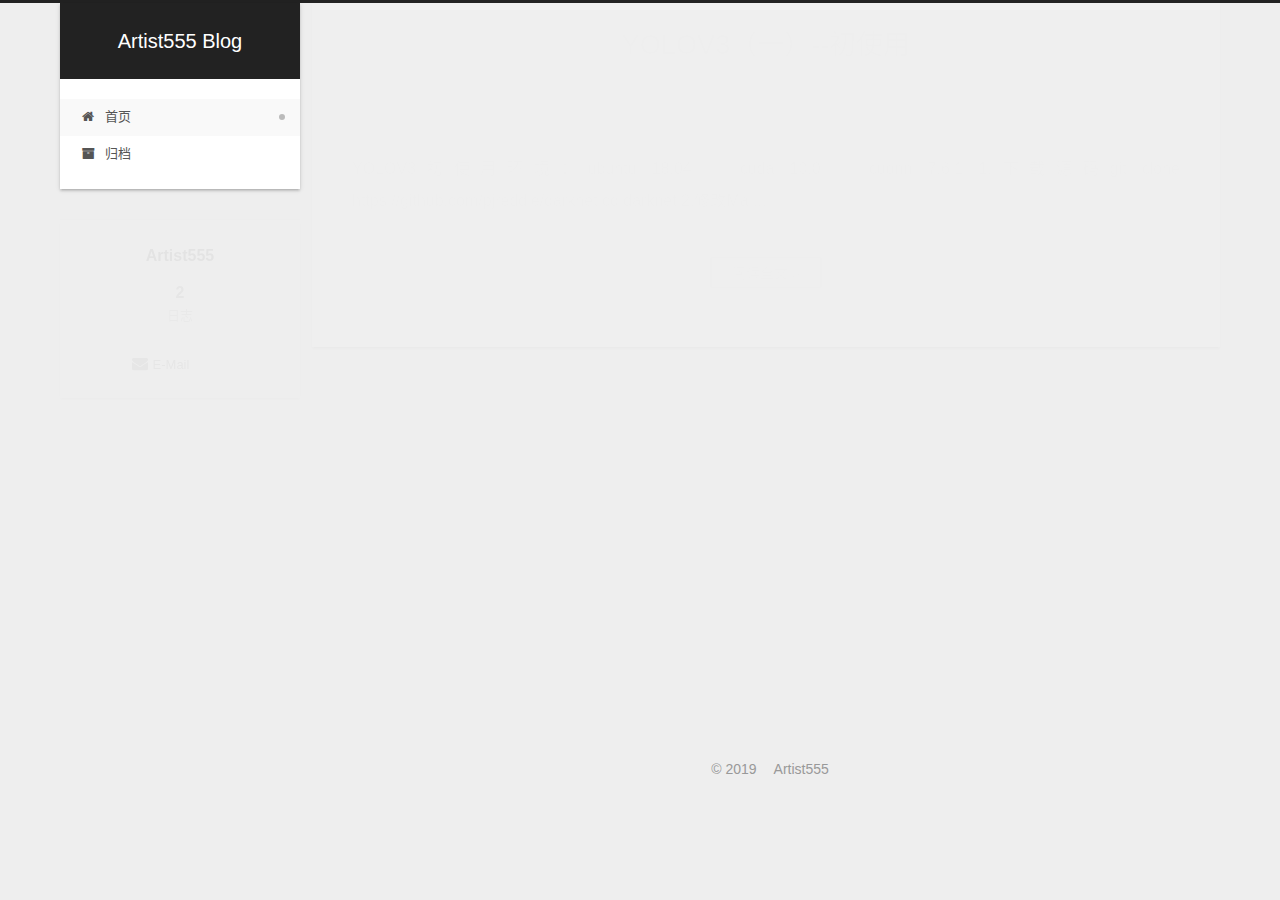
<file: index.html>
<!DOCTYPE html>












  


<html class="theme-next gemini use-motion" lang="zh-CN">
<head><meta name="generator" content="Hexo 3.8.0">
  <meta charset="UTF-8">
<meta http-equiv="X-UA-Compatible" content="IE=edge">
<meta name="viewport" content="width=device-width, initial-scale=1, maximum-scale=2">
<meta name="theme-color" content="#222">






















<link rel="stylesheet" href="/lib/font-awesome/css/font-awesome.min.css?v=4.7.0">

<link rel="stylesheet" href="/css/main.css?v=7.2.0">


  <link rel="apple-touch-icon" sizes="180x180" href="/images/apple-touch-icon-next.png?v=7.2.0">


  <link rel="icon" type="image/png" sizes="32x32" href="/images/favicon-32x32-next.png?v=7.2.0">


  <link rel="icon" type="image/png" sizes="16x16" href="/images/favicon-16x16-next.png?v=7.2.0">


  <link rel="mask-icon" href="/images/logo.svg?v=7.2.0" color="#222">







<script id="hexo.configurations">
  var NexT = window.NexT || {};
  var CONFIG = {
    root: '/',
    scheme: 'Gemini',
    version: '7.2.0',
    sidebar: {"position":"left","display":"post","offset":12,"onmobile":false,"dimmer":false},
    back2top: true,
    back2top_sidebar: false,
    fancybox: false,
    fastclick: false,
    lazyload: false,
    tabs: true,
    motion: {"enable":true,"async":false,"transition":{"post_block":"fadeIn","post_header":"slideDownIn","post_body":"slideDownIn","coll_header":"slideLeftIn","sidebar":"slideUpIn"}},
    algolia: {
      applicationID: '',
      apiKey: '',
      indexName: '',
      hits: {"per_page":10},
      labels: {"input_placeholder":"Search for Posts","hits_empty":"We didn't find any results for the search: ${query}","hits_stats":"${hits} results found in ${time} ms"}
    }
  };
</script>


  




  <meta property="og:type" content="website">
<meta property="og:title" content="Artist555 Blog">
<meta property="og:url" content="http://yoursite.com/index.html">
<meta property="og:site_name" content="Artist555 Blog">
<meta property="og:locale" content="zh-CN">
<meta name="twitter:card" content="summary">
<meta name="twitter:title" content="Artist555 Blog">





  
  
  <link rel="canonical" href="http://yoursite.com/">



<script id="page.configurations">
  CONFIG.page = {
    sidebar: "",
  };
</script>

  <title>Artist555 Blog</title>
  












  <noscript>
  <style>
  .use-motion .motion-element,
  .use-motion .brand,
  .use-motion .menu-item,
  .sidebar-inner,
  .use-motion .post-block,
  .use-motion .pagination,
  .use-motion .comments,
  .use-motion .post-header,
  .use-motion .post-body,
  .use-motion .collection-title { opacity: initial; }

  .use-motion .logo,
  .use-motion .site-title,
  .use-motion .site-subtitle {
    opacity: initial;
    top: initial;
  }

  .use-motion .logo-line-before i { left: initial; }
  .use-motion .logo-line-after i { right: initial; }
  </style>
</noscript>

</head>

<body itemscope itemtype="http://schema.org/WebPage" lang="zh-CN">

  
  
    
  

  <div class="container sidebar-position-left 
  page-home">
    <div class="headband"></div>

    <header id="header" class="header" itemscope itemtype="http://schema.org/WPHeader">
      <div class="header-inner"><div class="site-brand-wrapper">
  <div class="site-meta">
    

    <div class="custom-logo-site-title">
      <a href="/" class="brand" rel="start">
        <span class="logo-line-before"><i></i></span>
        <span class="site-title">Artist555 Blog</span>
        <span class="logo-line-after"><i></i></span>
      </a>
    </div>
    
    
  </div>

  <div class="site-nav-toggle">
    <button aria-label="切换导航栏">
      <span class="btn-bar"></span>
      <span class="btn-bar"></span>
      <span class="btn-bar"></span>
    </button>
  </div>
</div>



<nav class="site-nav">
  
    <ul id="menu" class="menu">
      
        
        
        
          
          <li class="menu-item menu-item-home menu-item-active">

    
    
      
    

    

    <a href="/" rel="section"><i class="menu-item-icon fa fa-fw fa-home"></i> <br>首页</a>

  </li>
        
        
        
          
          <li class="menu-item menu-item-archives">

    
    
      
    

    

    <a href="/archives/" rel="section"><i class="menu-item-icon fa fa-fw fa-archive"></i> <br>归档</a>

  </li>

      
      
    </ul>
  

  

  
</nav>



  



</div>
    </header>

    


    <main id="main" class="main">
      <div class="main-inner">
        <div class="content-wrap">
          
            

          
          <div id="content" class="content">
            
  <section id="posts" class="posts-expand">
    
      

  

  
  
  

  

  <article class="post post-type-normal" itemscope itemtype="http://schema.org/Article">
  
  
  
  <div class="post-block">
    <link itemprop="mainEntityOfPage" href="http://yoursite.com/2019/08/17/YOLOV3（一）--初使用/">

    <span hidden itemprop="author" itemscope itemtype="http://schema.org/Person">
      <meta itemprop="name" content="Artist555">
      <meta itemprop="description" content>
      <meta itemprop="image" content="/images/avatar.gif">
    </span>

    <span hidden itemprop="publisher" itemscope itemtype="http://schema.org/Organization">
      <meta itemprop="name" content="Artist555 Blog">
    </span>

    
      <header class="post-header">

        
        
          <h1 class="post-title" itemprop="name headline">
                
                
                <a href="/2019/08/17/YOLOV3（一）--初使用/" class="post-title-link" itemprop="url">YOLOV3（一）--初使用</a>
              
            
          </h1>
        

        <div class="post-meta">

          
          
          

          
            <span class="post-meta-item">
              <span class="post-meta-item-icon">
                <i class="fa fa-calendar-o"></i>
              </span>
              
                <span class="post-meta-item-text">发表于</span>
              

              
                
              

              <time title="创建时间：2019-08-17 17:26:45 / 修改时间：18:51:15" itemprop="dateCreated datePublished" datetime="2019-08-17T17:26:45+08:00">2019-08-17</time>
            </span>
          

          
            

            
          

          

          
            
            
          

          
          

          

          <br>
          

          

          

        </div>
      </header>
    

    
    
    
    <div class="post-body" itemprop="articleBody">

      
      

      
        
          
            <p>
              YOLOV3初使用环境：ubuntu 18.04&emsp;&emsp;&emsp;cuda 10.0&emsp;&emsp;&emsp;cudnn 7.6.1
1.下载源码git clone https://github.com/pjreddie/darknet
cd darknet
2.修改Ma
              ...
            </p>
          <!--noindex-->
          
            <div class="post-button text-center">
              <a class="btn" href="/2019/08/17/YOLOV3（一）--初使用/#more" rel="contents">
                阅读全文 &raquo;
              </a>
            </div>
          
          <!--/noindex-->
        
      
    </div>

    

    
    
    

    

    
      
    
    

    

    <footer class="post-footer">
      

      

      

      
      
        <div class="post-eof"></div>
      
    </footer>
  </div>
  
  
  
  </article>


    
      

  

  
  
  

  

  <article class="post post-type-normal" itemscope itemtype="http://schema.org/Article">
  
  
  
  <div class="post-block">
    <link itemprop="mainEntityOfPage" href="http://yoursite.com/2019/07/03/《机器学习》-周志华-第一章/">

    <span hidden itemprop="author" itemscope itemtype="http://schema.org/Person">
      <meta itemprop="name" content="Artist555">
      <meta itemprop="description" content>
      <meta itemprop="image" content="/images/avatar.gif">
    </span>

    <span hidden itemprop="publisher" itemscope itemtype="http://schema.org/Organization">
      <meta itemprop="name" content="Artist555 Blog">
    </span>

    
      <header class="post-header">

        
        
          <h1 class="post-title" itemprop="name headline">
                
                
                <a href="/2019/07/03/《机器学习》-周志华-第一章/" class="post-title-link" itemprop="url">《机器学习》-周志华-第一章</a>
              
            
          </h1>
        

        <div class="post-meta">

          
          
          

          
            <span class="post-meta-item">
              <span class="post-meta-item-icon">
                <i class="fa fa-calendar-o"></i>
              </span>
              
                <span class="post-meta-item-text">发表于</span>
              

              
                
              

              <time title="创建时间：2019-07-03 21:20:49 / 修改时间：23:59:39" itemprop="dateCreated datePublished" datetime="2019-07-03T21:20:49+08:00">2019-07-03</time>
            </span>
          

          
            

            
          

          

          
            
            
          

          
          

          

          <br>
          

          

          

        </div>
      </header>
    

    
    
    
    <div class="post-body" itemprop="articleBody">

      
      

      
        
          
            <p>
              第1章 绪论1.1 引言机器学习致力于研究如何通过计算的手段，利用经验来玫善系统自身的性能。机器学习所研究的主要内容，是关于在计算机上从数据中产生“模型”（model）的算法，即“学习算法”（learning algorithm）。 有了学习算法，我们把经验数据提供给它，它就能基于这些数据产生模型；
              ...
            </p>
          <!--noindex-->
          
            <div class="post-button text-center">
              <a class="btn" href="/2019/07/03/《机器学习》-周志华-第一章/#more" rel="contents">
                阅读全文 &raquo;
              </a>
            </div>
          
          <!--/noindex-->
        
      
    </div>

    

    
    
    

    

    
      
    
    

    

    <footer class="post-footer">
      

      

      

      
      
        <div class="post-eof"></div>
      
    </footer>
  </div>
  
  
  
  </article>


    
  </section>

  


          </div>
          

        </div>
        
          
  
  <div class="sidebar-toggle">
    <div class="sidebar-toggle-line-wrap">
      <span class="sidebar-toggle-line sidebar-toggle-line-first"></span>
      <span class="sidebar-toggle-line sidebar-toggle-line-middle"></span>
      <span class="sidebar-toggle-line sidebar-toggle-line-last"></span>
    </div>
  </div>

  <aside id="sidebar" class="sidebar">
    <div class="sidebar-inner">

      

      

      <div class="site-overview-wrap sidebar-panel sidebar-panel-active">
        <div class="site-overview">
          <div class="site-author motion-element" itemprop="author" itemscope itemtype="http://schema.org/Person">
            
              <p class="site-author-name" itemprop="name">Artist555</p>
              <div class="site-description motion-element" itemprop="description"></div>
          </div>

          
            <nav class="site-state motion-element">
              
                <div class="site-state-item site-state-posts">
                
                  <a href="/archives/">
                
                    <span class="site-state-item-count">2</span>
                    <span class="site-state-item-name">日志</span>
                  </a>
                </div>
              

              

              
            </nav>
          

          

          

          
            <div class="links-of-author motion-element">
              
                <span class="links-of-author-item">
                  
                  
                    
                  
                  
                    
                  
                  <a href="mailto:huangteng98@gmail.com" title="E-Mail &rarr; mailto:huangteng98@gmail.com" rel="noopener" target="_blank"><i class="fa fa-fw fa-envelope"></i>E-Mail</a>
                </span>
              
            </div>
          

          

          
          

          
            
          
          

        </div>
      </div>

      

      

    </div>
  </aside>
  


        
      </div>
    </main>

    <footer id="footer" class="footer">
      <div class="footer-inner">
        <div class="copyright">&copy; <span itemprop="copyrightYear">2019</span>
  <span class="with-love" id="animate">
    <i class="fa fa-"></i>
  </span>
  <span class="author" itemprop="copyrightHolder">Artist555</span>

  

  
</div>









        








        
      </div>
    </footer>

    
      <div class="back-to-top">
        <i class="fa fa-arrow-up"></i>
        
      </div>
    

    

    

    
  </div>

  

<script>
  if (Object.prototype.toString.call(window.Promise) !== '[object Function]') {
    window.Promise = null;
  }
</script>


























  
  <script src="/lib/jquery/index.js?v=3.4.1"></script>

  
  <script src="/lib/velocity/velocity.min.js?v=1.2.1"></script>

  
  <script src="/lib/velocity/velocity.ui.min.js?v=1.2.1"></script>


  


  <script src="/js/utils.js?v=7.2.0"></script>

  <script src="/js/motion.js?v=7.2.0"></script>



  
  


  <script src="/js/affix.js?v=7.2.0"></script>

  <script src="/js/schemes/pisces.js?v=7.2.0"></script>




  

  


  <script src="/js/next-boot.js?v=7.2.0"></script>


  

  

  

  



  




  

  

  

  

  

  

  

  

  

  

  

  

  

  

</body>
</html>
</file>
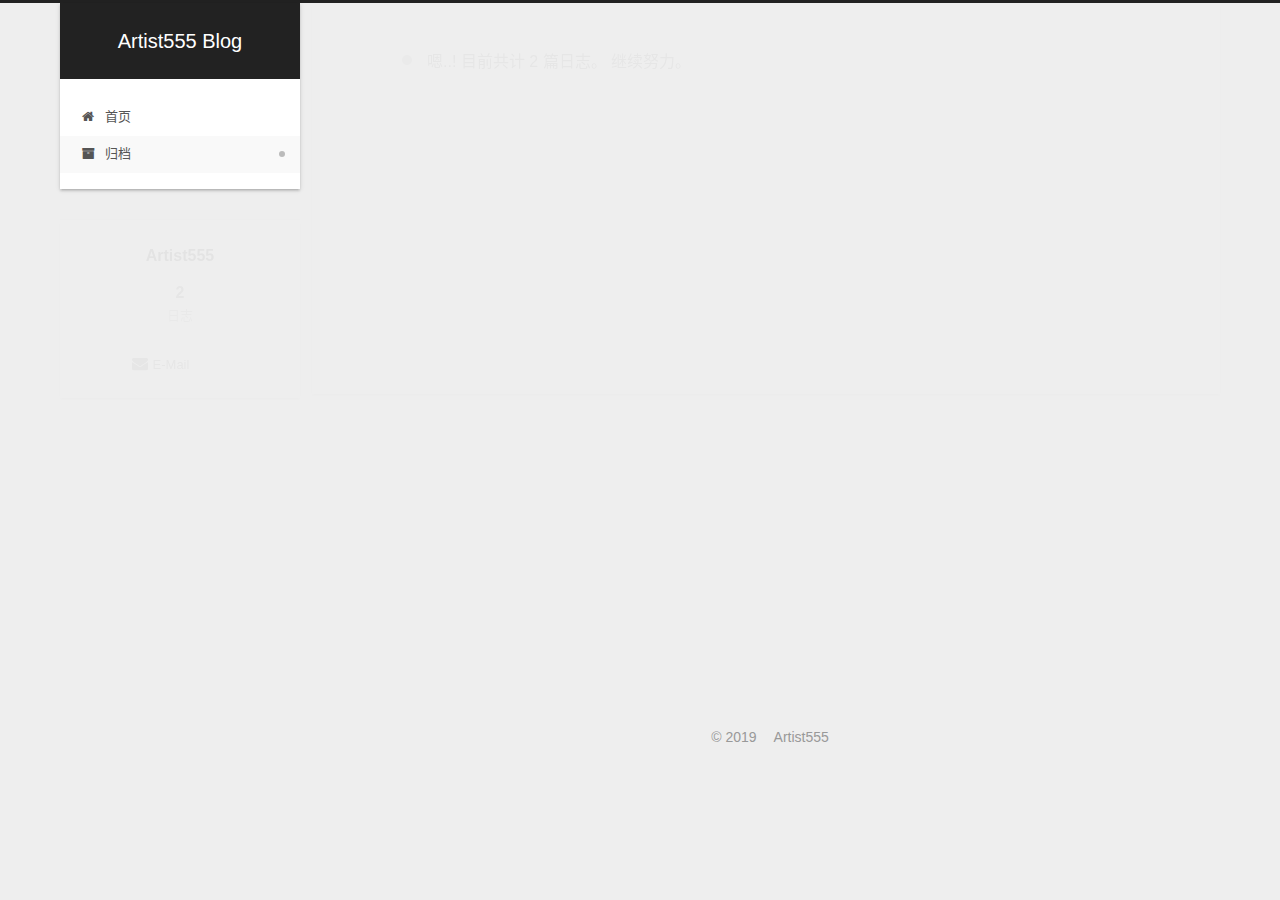
<file: archives/index.html>
<!DOCTYPE html>












  


<html class="theme-next gemini use-motion" lang="zh-CN">
<head><meta name="generator" content="Hexo 3.8.0">
  <meta charset="UTF-8">
<meta http-equiv="X-UA-Compatible" content="IE=edge">
<meta name="viewport" content="width=device-width, initial-scale=1, maximum-scale=2">
<meta name="theme-color" content="#222">






















<link rel="stylesheet" href="/lib/font-awesome/css/font-awesome.min.css?v=4.7.0">

<link rel="stylesheet" href="/css/main.css?v=7.2.0">


  <link rel="apple-touch-icon" sizes="180x180" href="/images/apple-touch-icon-next.png?v=7.2.0">


  <link rel="icon" type="image/png" sizes="32x32" href="/images/favicon-32x32-next.png?v=7.2.0">


  <link rel="icon" type="image/png" sizes="16x16" href="/images/favicon-16x16-next.png?v=7.2.0">


  <link rel="mask-icon" href="/images/logo.svg?v=7.2.0" color="#222">







<script id="hexo.configurations">
  var NexT = window.NexT || {};
  var CONFIG = {
    root: '/',
    scheme: 'Gemini',
    version: '7.2.0',
    sidebar: {"position":"left","display":"post","offset":12,"onmobile":false,"dimmer":false},
    back2top: true,
    back2top_sidebar: false,
    fancybox: false,
    fastclick: false,
    lazyload: false,
    tabs: true,
    motion: {"enable":true,"async":false,"transition":{"post_block":"fadeIn","post_header":"slideDownIn","post_body":"slideDownIn","coll_header":"slideLeftIn","sidebar":"slideUpIn"}},
    algolia: {
      applicationID: '',
      apiKey: '',
      indexName: '',
      hits: {"per_page":10},
      labels: {"input_placeholder":"Search for Posts","hits_empty":"We didn't find any results for the search: ${query}","hits_stats":"${hits} results found in ${time} ms"}
    }
  };
</script>


  




  <meta property="og:type" content="website">
<meta property="og:title" content="Artist555 Blog">
<meta property="og:url" content="http://yoursite.com/archives/index.html">
<meta property="og:site_name" content="Artist555 Blog">
<meta property="og:locale" content="zh-CN">
<meta name="twitter:card" content="summary">
<meta name="twitter:title" content="Artist555 Blog">





  
  
  <link rel="canonical" href="http://yoursite.com/archives/">



<script id="page.configurations">
  CONFIG.page = {
    sidebar: "",
  };
</script>

  <title>归档 | Artist555 Blog</title>
  












  <noscript>
  <style>
  .use-motion .motion-element,
  .use-motion .brand,
  .use-motion .menu-item,
  .sidebar-inner,
  .use-motion .post-block,
  .use-motion .pagination,
  .use-motion .comments,
  .use-motion .post-header,
  .use-motion .post-body,
  .use-motion .collection-title { opacity: initial; }

  .use-motion .logo,
  .use-motion .site-title,
  .use-motion .site-subtitle {
    opacity: initial;
    top: initial;
  }

  .use-motion .logo-line-before i { left: initial; }
  .use-motion .logo-line-after i { right: initial; }
  </style>
</noscript>

</head>

<body itemscope itemtype="http://schema.org/WebPage" lang="zh-CN">

  
  
    
  

  <div class="container sidebar-position-left page-archive">
    <div class="headband"></div>

    <header id="header" class="header" itemscope itemtype="http://schema.org/WPHeader">
      <div class="header-inner"><div class="site-brand-wrapper">
  <div class="site-meta">
    

    <div class="custom-logo-site-title">
      <a href="/" class="brand" rel="start">
        <span class="logo-line-before"><i></i></span>
        <span class="site-title">Artist555 Blog</span>
        <span class="logo-line-after"><i></i></span>
      </a>
    </div>
    
    
  </div>

  <div class="site-nav-toggle">
    <button aria-label="切换导航栏">
      <span class="btn-bar"></span>
      <span class="btn-bar"></span>
      <span class="btn-bar"></span>
    </button>
  </div>
</div>



<nav class="site-nav">
  
    <ul id="menu" class="menu">
      
        
        
        
          
          <li class="menu-item menu-item-home">

    
    
      
    

    

    <a href="/" rel="section"><i class="menu-item-icon fa fa-fw fa-home"></i> <br>首页</a>

  </li>
        
        
        
          
          <li class="menu-item menu-item-archives menu-item-active">

    
    
      
    

    

    <a href="/archives/" rel="section"><i class="menu-item-icon fa fa-fw fa-archive"></i> <br>归档</a>

  </li>

      
      
    </ul>
  

  

  
</nav>



  



</div>
    </header>

    


    <main id="main" class="main">
      <div class="main-inner">
        <div class="content-wrap">
          
            

    
    
      
      
    
      
      
    
    

  


          
          <div id="content" class="content">
            

  
  
  
  <div class="post-block archive">
    <div id="posts" class="posts-collapse">
      <span class="archive-move-on"></span>

      
      <span class="archive-page-counter">
        
        
        
          
        
        嗯..! 目前共计 2 篇日志。 继续努力。
      </span>
      

      

        
        
        

        
          
          <div class="collection-title">
            <h1 class="archive-year" id="archive-year-2019">2019</h1>
          </div>
        
        

        

  <article class="post post-type-normal" itemscope itemtype="http://schema.org/Article">
    <header class="post-header">

      <h2 class="post-title">
        
          <a class="post-title-link" href="/2019/08/17/YOLOV3（一）--初使用/" itemprop="url">
            
              <span itemprop="name">YOLOV3（一）--初使用</span>
            
          </a>
        
      </h2>

      <div class="post-meta">
        <time class="post-time" itemprop="dateCreated" datetime="2019-08-17T17:26:45+08:00" content="2019-08-17">
          08-17
        </time>
      </div>

    </header>
  </article>



      

        
        
        

        
        

        

  <article class="post post-type-normal" itemscope itemtype="http://schema.org/Article">
    <header class="post-header">

      <h2 class="post-title">
        
          <a class="post-title-link" href="/2019/07/03/《机器学习》-周志华-第一章/" itemprop="url">
            
              <span itemprop="name">《机器学习》-周志华-第一章</span>
            
          </a>
        
      </h2>

      <div class="post-meta">
        <time class="post-time" itemprop="dateCreated" datetime="2019-07-03T21:20:49+08:00" content="2019-07-03">
          07-03
        </time>
      </div>

    </header>
  </article>



      

    </div>
  </div>
  
  
  

  



          </div>
          

        </div>
        
          
  
  <div class="sidebar-toggle">
    <div class="sidebar-toggle-line-wrap">
      <span class="sidebar-toggle-line sidebar-toggle-line-first"></span>
      <span class="sidebar-toggle-line sidebar-toggle-line-middle"></span>
      <span class="sidebar-toggle-line sidebar-toggle-line-last"></span>
    </div>
  </div>

  <aside id="sidebar" class="sidebar">
    <div class="sidebar-inner">

      

      

      <div class="site-overview-wrap sidebar-panel sidebar-panel-active">
        <div class="site-overview">
          <div class="site-author motion-element" itemprop="author" itemscope itemtype="http://schema.org/Person">
            
              <p class="site-author-name" itemprop="name">Artist555</p>
              <div class="site-description motion-element" itemprop="description"></div>
          </div>

          
            <nav class="site-state motion-element">
              
                <div class="site-state-item site-state-posts">
                
                  <a href="/archives/">
                
                    <span class="site-state-item-count">2</span>
                    <span class="site-state-item-name">日志</span>
                  </a>
                </div>
              

              

              
            </nav>
          

          

          

          
            <div class="links-of-author motion-element">
              
                <span class="links-of-author-item">
                  
                  
                    
                  
                  
                    
                  
                  <a href="mailto:huangteng98@gmail.com" title="E-Mail &rarr; mailto:huangteng98@gmail.com" rel="noopener" target="_blank"><i class="fa fa-fw fa-envelope"></i>E-Mail</a>
                </span>
              
            </div>
          

          

          
          

          
            
          
          

        </div>
      </div>

      

      

    </div>
  </aside>
  


        
      </div>
    </main>

    <footer id="footer" class="footer">
      <div class="footer-inner">
        <div class="copyright">&copy; <span itemprop="copyrightYear">2019</span>
  <span class="with-love" id="animate">
    <i class="fa fa-"></i>
  </span>
  <span class="author" itemprop="copyrightHolder">Artist555</span>

  

  
</div>









        








        
      </div>
    </footer>

    
      <div class="back-to-top">
        <i class="fa fa-arrow-up"></i>
        
      </div>
    

    

    

    
  </div>

  

<script>
  if (Object.prototype.toString.call(window.Promise) !== '[object Function]') {
    window.Promise = null;
  }
</script>


























  
  <script src="/lib/jquery/index.js?v=3.4.1"></script>

  
  <script src="/lib/velocity/velocity.min.js?v=1.2.1"></script>

  
  <script src="/lib/velocity/velocity.ui.min.js?v=1.2.1"></script>


  


  <script src="/js/utils.js?v=7.2.0"></script>

  <script src="/js/motion.js?v=7.2.0"></script>



  
  


  <script src="/js/affix.js?v=7.2.0"></script>

  <script src="/js/schemes/pisces.js?v=7.2.0"></script>




  

  


  <script src="/js/next-boot.js?v=7.2.0"></script>


  

  

  

  



  




  

  

  

  

  

  

  

  

  

  

  

  

  

  

</body>
</html>
</file>
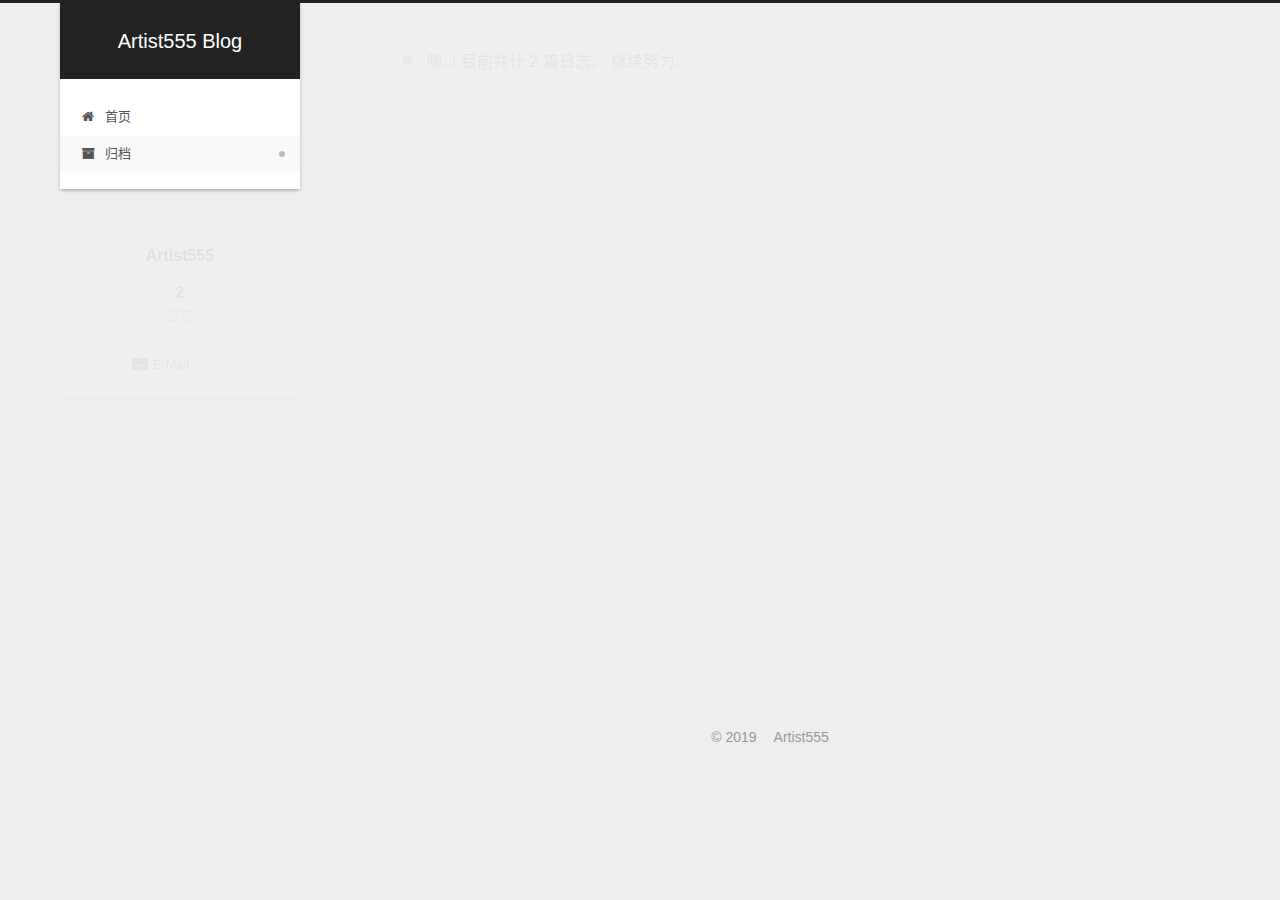
<file: archives/2019/index.html>
<!DOCTYPE html>












  


<html class="theme-next gemini use-motion" lang="zh-CN">
<head><meta name="generator" content="Hexo 3.8.0">
  <meta charset="UTF-8">
<meta http-equiv="X-UA-Compatible" content="IE=edge">
<meta name="viewport" content="width=device-width, initial-scale=1, maximum-scale=2">
<meta name="theme-color" content="#222">






















<link rel="stylesheet" href="/lib/font-awesome/css/font-awesome.min.css?v=4.7.0">

<link rel="stylesheet" href="/css/main.css?v=7.2.0">


  <link rel="apple-touch-icon" sizes="180x180" href="/images/apple-touch-icon-next.png?v=7.2.0">


  <link rel="icon" type="image/png" sizes="32x32" href="/images/favicon-32x32-next.png?v=7.2.0">


  <link rel="icon" type="image/png" sizes="16x16" href="/images/favicon-16x16-next.png?v=7.2.0">


  <link rel="mask-icon" href="/images/logo.svg?v=7.2.0" color="#222">







<script id="hexo.configurations">
  var NexT = window.NexT || {};
  var CONFIG = {
    root: '/',
    scheme: 'Gemini',
    version: '7.2.0',
    sidebar: {"position":"left","display":"post","offset":12,"onmobile":false,"dimmer":false},
    back2top: true,
    back2top_sidebar: false,
    fancybox: false,
    fastclick: false,
    lazyload: false,
    tabs: true,
    motion: {"enable":true,"async":false,"transition":{"post_block":"fadeIn","post_header":"slideDownIn","post_body":"slideDownIn","coll_header":"slideLeftIn","sidebar":"slideUpIn"}},
    algolia: {
      applicationID: '',
      apiKey: '',
      indexName: '',
      hits: {"per_page":10},
      labels: {"input_placeholder":"Search for Posts","hits_empty":"We didn't find any results for the search: ${query}","hits_stats":"${hits} results found in ${time} ms"}
    }
  };
</script>


  




  <meta property="og:type" content="website">
<meta property="og:title" content="Artist555 Blog">
<meta property="og:url" content="http://yoursite.com/archives/2019/index.html">
<meta property="og:site_name" content="Artist555 Blog">
<meta property="og:locale" content="zh-CN">
<meta name="twitter:card" content="summary">
<meta name="twitter:title" content="Artist555 Blog">





  
  
  <link rel="canonical" href="http://yoursite.com/archives/2019/">



<script id="page.configurations">
  CONFIG.page = {
    sidebar: "",
  };
</script>

  <title>归档 | Artist555 Blog</title>
  












  <noscript>
  <style>
  .use-motion .motion-element,
  .use-motion .brand,
  .use-motion .menu-item,
  .sidebar-inner,
  .use-motion .post-block,
  .use-motion .pagination,
  .use-motion .comments,
  .use-motion .post-header,
  .use-motion .post-body,
  .use-motion .collection-title { opacity: initial; }

  .use-motion .logo,
  .use-motion .site-title,
  .use-motion .site-subtitle {
    opacity: initial;
    top: initial;
  }

  .use-motion .logo-line-before i { left: initial; }
  .use-motion .logo-line-after i { right: initial; }
  </style>
</noscript>

</head>

<body itemscope itemtype="http://schema.org/WebPage" lang="zh-CN">

  
  
    
  

  <div class="container sidebar-position-left page-archive">
    <div class="headband"></div>

    <header id="header" class="header" itemscope itemtype="http://schema.org/WPHeader">
      <div class="header-inner"><div class="site-brand-wrapper">
  <div class="site-meta">
    

    <div class="custom-logo-site-title">
      <a href="/" class="brand" rel="start">
        <span class="logo-line-before"><i></i></span>
        <span class="site-title">Artist555 Blog</span>
        <span class="logo-line-after"><i></i></span>
      </a>
    </div>
    
    
  </div>

  <div class="site-nav-toggle">
    <button aria-label="切换导航栏">
      <span class="btn-bar"></span>
      <span class="btn-bar"></span>
      <span class="btn-bar"></span>
    </button>
  </div>
</div>



<nav class="site-nav">
  
    <ul id="menu" class="menu">
      
        
        
        
          
          <li class="menu-item menu-item-home">

    
    
      
    

    

    <a href="/" rel="section"><i class="menu-item-icon fa fa-fw fa-home"></i> <br>首页</a>

  </li>
        
        
        
          
          <li class="menu-item menu-item-archives menu-item-active">

    
    
      
    

    

    <a href="/archives/" rel="section"><i class="menu-item-icon fa fa-fw fa-archive"></i> <br>归档</a>

  </li>

      
      
    </ul>
  

  

  
</nav>



  



</div>
    </header>

    


    <main id="main" class="main">
      <div class="main-inner">
        <div class="content-wrap">
          
            

    
    
      
      
    
      
      
    
    

  


          
          <div id="content" class="content">
            

  
  
  
  <div class="post-block archive">
    <div id="posts" class="posts-collapse">
      <span class="archive-move-on"></span>

      
      <span class="archive-page-counter">
        
        
        
          
        
        嗯..! 目前共计 2 篇日志。 继续努力。
      </span>
      

      

        
        
        

        
          
          <div class="collection-title">
            <h1 class="archive-year" id="archive-year-2019">2019</h1>
          </div>
        
        

        

  <article class="post post-type-normal" itemscope itemtype="http://schema.org/Article">
    <header class="post-header">

      <h2 class="post-title">
        
          <a class="post-title-link" href="/2019/08/17/YOLOV3（一）--初使用/" itemprop="url">
            
              <span itemprop="name">YOLOV3（一）--初使用</span>
            
          </a>
        
      </h2>

      <div class="post-meta">
        <time class="post-time" itemprop="dateCreated" datetime="2019-08-17T17:26:45+08:00" content="2019-08-17">
          08-17
        </time>
      </div>

    </header>
  </article>



      

        
        
        

        
        

        

  <article class="post post-type-normal" itemscope itemtype="http://schema.org/Article">
    <header class="post-header">

      <h2 class="post-title">
        
          <a class="post-title-link" href="/2019/07/03/《机器学习》-周志华-第一章/" itemprop="url">
            
              <span itemprop="name">《机器学习》-周志华-第一章</span>
            
          </a>
        
      </h2>

      <div class="post-meta">
        <time class="post-time" itemprop="dateCreated" datetime="2019-07-03T21:20:49+08:00" content="2019-07-03">
          07-03
        </time>
      </div>

    </header>
  </article>



      

    </div>
  </div>
  
  
  

  



          </div>
          

        </div>
        
          
  
  <div class="sidebar-toggle">
    <div class="sidebar-toggle-line-wrap">
      <span class="sidebar-toggle-line sidebar-toggle-line-first"></span>
      <span class="sidebar-toggle-line sidebar-toggle-line-middle"></span>
      <span class="sidebar-toggle-line sidebar-toggle-line-last"></span>
    </div>
  </div>

  <aside id="sidebar" class="sidebar">
    <div class="sidebar-inner">

      

      

      <div class="site-overview-wrap sidebar-panel sidebar-panel-active">
        <div class="site-overview">
          <div class="site-author motion-element" itemprop="author" itemscope itemtype="http://schema.org/Person">
            
              <p class="site-author-name" itemprop="name">Artist555</p>
              <div class="site-description motion-element" itemprop="description"></div>
          </div>

          
            <nav class="site-state motion-element">
              
                <div class="site-state-item site-state-posts">
                
                  <a href="/archives/">
                
                    <span class="site-state-item-count">2</span>
                    <span class="site-state-item-name">日志</span>
                  </a>
                </div>
              

              

              
            </nav>
          

          

          

          
            <div class="links-of-author motion-element">
              
                <span class="links-of-author-item">
                  
                  
                    
                  
                  
                    
                  
                  <a href="mailto:huangteng98@gmail.com" title="E-Mail &rarr; mailto:huangteng98@gmail.com" rel="noopener" target="_blank"><i class="fa fa-fw fa-envelope"></i>E-Mail</a>
                </span>
              
            </div>
          

          

          
          

          
            
          
          

        </div>
      </div>

      

      

    </div>
  </aside>
  


        
      </div>
    </main>

    <footer id="footer" class="footer">
      <div class="footer-inner">
        <div class="copyright">&copy; <span itemprop="copyrightYear">2019</span>
  <span class="with-love" id="animate">
    <i class="fa fa-"></i>
  </span>
  <span class="author" itemprop="copyrightHolder">Artist555</span>

  

  
</div>









        








        
      </div>
    </footer>

    
      <div class="back-to-top">
        <i class="fa fa-arrow-up"></i>
        
      </div>
    

    

    

    
  </div>

  

<script>
  if (Object.prototype.toString.call(window.Promise) !== '[object Function]') {
    window.Promise = null;
  }
</script>


























  
  <script src="/lib/jquery/index.js?v=3.4.1"></script>

  
  <script src="/lib/velocity/velocity.min.js?v=1.2.1"></script>

  
  <script src="/lib/velocity/velocity.ui.min.js?v=1.2.1"></script>


  


  <script src="/js/utils.js?v=7.2.0"></script>

  <script src="/js/motion.js?v=7.2.0"></script>



  
  


  <script src="/js/affix.js?v=7.2.0"></script>

  <script src="/js/schemes/pisces.js?v=7.2.0"></script>




  

  


  <script src="/js/next-boot.js?v=7.2.0"></script>


  

  

  

  



  




  

  

  

  

  

  

  

  

  

  

  

  

  

  

</body>
</html>
</file>
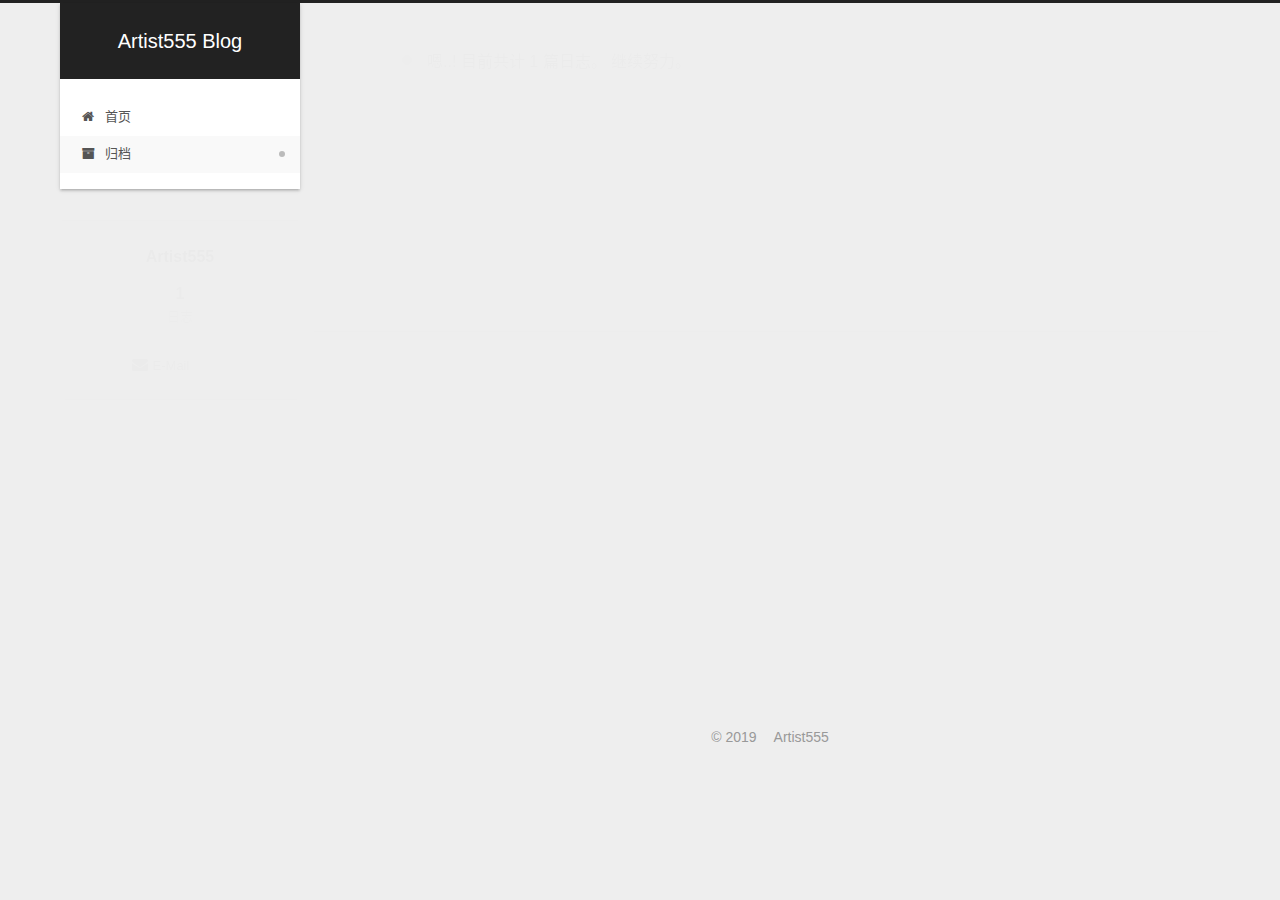
<file: archives/2019/07/index.html>
<!DOCTYPE html>












  


<html class="theme-next gemini use-motion" lang="zh-CN">
<head><meta name="generator" content="Hexo 3.8.0">
  <meta charset="UTF-8">
<meta http-equiv="X-UA-Compatible" content="IE=edge">
<meta name="viewport" content="width=device-width, initial-scale=1, maximum-scale=2">
<meta name="theme-color" content="#222">






















<link rel="stylesheet" href="/lib/font-awesome/css/font-awesome.min.css?v=4.7.0">

<link rel="stylesheet" href="/css/main.css?v=7.2.0">


  <link rel="apple-touch-icon" sizes="180x180" href="/images/apple-touch-icon-next.png?v=7.2.0">


  <link rel="icon" type="image/png" sizes="32x32" href="/images/favicon-32x32-next.png?v=7.2.0">


  <link rel="icon" type="image/png" sizes="16x16" href="/images/favicon-16x16-next.png?v=7.2.0">


  <link rel="mask-icon" href="/images/logo.svg?v=7.2.0" color="#222">







<script id="hexo.configurations">
  var NexT = window.NexT || {};
  var CONFIG = {
    root: '/',
    scheme: 'Gemini',
    version: '7.2.0',
    sidebar: {"position":"left","display":"post","offset":12,"onmobile":false,"dimmer":false},
    back2top: true,
    back2top_sidebar: false,
    fancybox: false,
    fastclick: false,
    lazyload: false,
    tabs: true,
    motion: {"enable":true,"async":false,"transition":{"post_block":"fadeIn","post_header":"slideDownIn","post_body":"slideDownIn","coll_header":"slideLeftIn","sidebar":"slideUpIn"}},
    algolia: {
      applicationID: '',
      apiKey: '',
      indexName: '',
      hits: {"per_page":10},
      labels: {"input_placeholder":"Search for Posts","hits_empty":"We didn't find any results for the search: ${query}","hits_stats":"${hits} results found in ${time} ms"}
    }
  };
</script>


  




  <meta property="og:type" content="website">
<meta property="og:title" content="Artist555 Blog">
<meta property="og:url" content="http://yoursite.com/archives/2019/07/index.html">
<meta property="og:site_name" content="Artist555 Blog">
<meta property="og:locale" content="zh-CN">
<meta name="twitter:card" content="summary">
<meta name="twitter:title" content="Artist555 Blog">





  
  
  <link rel="canonical" href="http://yoursite.com/archives/2019/07/">



<script id="page.configurations">
  CONFIG.page = {
    sidebar: "",
  };
</script>

  <title>归档 | Artist555 Blog</title>
  












  <noscript>
  <style>
  .use-motion .motion-element,
  .use-motion .brand,
  .use-motion .menu-item,
  .sidebar-inner,
  .use-motion .post-block,
  .use-motion .pagination,
  .use-motion .comments,
  .use-motion .post-header,
  .use-motion .post-body,
  .use-motion .collection-title { opacity: initial; }

  .use-motion .logo,
  .use-motion .site-title,
  .use-motion .site-subtitle {
    opacity: initial;
    top: initial;
  }

  .use-motion .logo-line-before i { left: initial; }
  .use-motion .logo-line-after i { right: initial; }
  </style>
</noscript>

</head>

<body itemscope itemtype="http://schema.org/WebPage" lang="zh-CN">

  
  
    
  

  <div class="container sidebar-position-left page-archive">
    <div class="headband"></div>

    <header id="header" class="header" itemscope itemtype="http://schema.org/WPHeader">
      <div class="header-inner"><div class="site-brand-wrapper">
  <div class="site-meta">
    

    <div class="custom-logo-site-title">
      <a href="/" class="brand" rel="start">
        <span class="logo-line-before"><i></i></span>
        <span class="site-title">Artist555 Blog</span>
        <span class="logo-line-after"><i></i></span>
      </a>
    </div>
    
    
  </div>

  <div class="site-nav-toggle">
    <button aria-label="切换导航栏">
      <span class="btn-bar"></span>
      <span class="btn-bar"></span>
      <span class="btn-bar"></span>
    </button>
  </div>
</div>



<nav class="site-nav">
  
    <ul id="menu" class="menu">
      
        
        
        
          
          <li class="menu-item menu-item-home">

    
    
      
    

    

    <a href="/" rel="section"><i class="menu-item-icon fa fa-fw fa-home"></i> <br>首页</a>

  </li>
        
        
        
          
          <li class="menu-item menu-item-archives menu-item-active">

    
    
      
    

    

    <a href="/archives/" rel="section"><i class="menu-item-icon fa fa-fw fa-archive"></i> <br>归档</a>

  </li>

      
      
    </ul>
  

  

  
</nav>



  



</div>
    </header>

    


    <main id="main" class="main">
      <div class="main-inner">
        <div class="content-wrap">
          
            

    
    
      
      
    
      
      
    
    

  


          
          <div id="content" class="content">
            

  
  
  
  <div class="post-block archive">
    <div id="posts" class="posts-collapse">
      <span class="archive-move-on"></span>

      
      <span class="archive-page-counter">
        
        
        
          
        
        嗯..! 目前共计 1 篇日志。 继续努力。
      </span>
      

      

        
        
        

        
          
          <div class="collection-title">
            <h1 class="archive-year" id="archive-year-2019">2019</h1>
          </div>
        
        

        

  <article class="post post-type-normal" itemscope itemtype="http://schema.org/Article">
    <header class="post-header">

      <h2 class="post-title">
        
          <a class="post-title-link" href="/2019/07/03/first/" itemprop="url">
            
              <span itemprop="name">《机器学习》-周志华-第一章</span>
            
          </a>
        
      </h2>

      <div class="post-meta">
        <time class="post-time" itemprop="dateCreated" datetime="2019-07-03T21:20:49+08:00" content="2019-07-03">
          07-03
        </time>
      </div>

    </header>
  </article>



      

    </div>
  </div>
  
  
  

  



          </div>
          

        </div>
        
          
  
  <div class="sidebar-toggle">
    <div class="sidebar-toggle-line-wrap">
      <span class="sidebar-toggle-line sidebar-toggle-line-first"></span>
      <span class="sidebar-toggle-line sidebar-toggle-line-middle"></span>
      <span class="sidebar-toggle-line sidebar-toggle-line-last"></span>
    </div>
  </div>

  <aside id="sidebar" class="sidebar">
    <div class="sidebar-inner">

      

      

      <div class="site-overview-wrap sidebar-panel sidebar-panel-active">
        <div class="site-overview">
          <div class="site-author motion-element" itemprop="author" itemscope itemtype="http://schema.org/Person">
            
              <p class="site-author-name" itemprop="name">Artist555</p>
              <div class="site-description motion-element" itemprop="description"></div>
          </div>

          
            <nav class="site-state motion-element">
              
                <div class="site-state-item site-state-posts">
                
                  <a href="/archives/">
                
                    <span class="site-state-item-count">1</span>
                    <span class="site-state-item-name">日志</span>
                  </a>
                </div>
              

              

              
            </nav>
          

          

          

          
            <div class="links-of-author motion-element">
              
                <span class="links-of-author-item">
                  
                  
                    
                  
                  
                    
                  
                  <a href="mailto:huangteng98@gmail.com" title="E-Mail &rarr; mailto:huangteng98@gmail.com" rel="noopener" target="_blank"><i class="fa fa-fw fa-envelope"></i>E-Mail</a>
                </span>
              
            </div>
          

          

          
          

          
            
          
          

        </div>
      </div>

      

      

    </div>
  </aside>
  


        
      </div>
    </main>

    <footer id="footer" class="footer">
      <div class="footer-inner">
        <div class="copyright">&copy; <span itemprop="copyrightYear">2019</span>
  <span class="with-love" id="animate">
    <i class="fa fa-"></i>
  </span>
  <span class="author" itemprop="copyrightHolder">Artist555</span>

  

  
</div>









        








        
      </div>
    </footer>

    
      <div class="back-to-top">
        <i class="fa fa-arrow-up"></i>
        
      </div>
    

    

    

    
  </div>

  

<script>
  if (Object.prototype.toString.call(window.Promise) !== '[object Function]') {
    window.Promise = null;
  }
</script>


























  
  <script src="/lib/jquery/index.js?v=3.4.1"></script>

  
  <script src="/lib/velocity/velocity.min.js?v=1.2.1"></script>

  
  <script src="/lib/velocity/velocity.ui.min.js?v=1.2.1"></script>


  


  <script src="/js/utils.js?v=7.2.0"></script>

  <script src="/js/motion.js?v=7.2.0"></script>



  
  


  <script src="/js/affix.js?v=7.2.0"></script>

  <script src="/js/schemes/pisces.js?v=7.2.0"></script>




  

  


  <script src="/js/next-boot.js?v=7.2.0"></script>


  

  

  

  



  




  

  

  

  

  

  

  

  

  

  

  

  

  

  

</body>
</html>
</file>
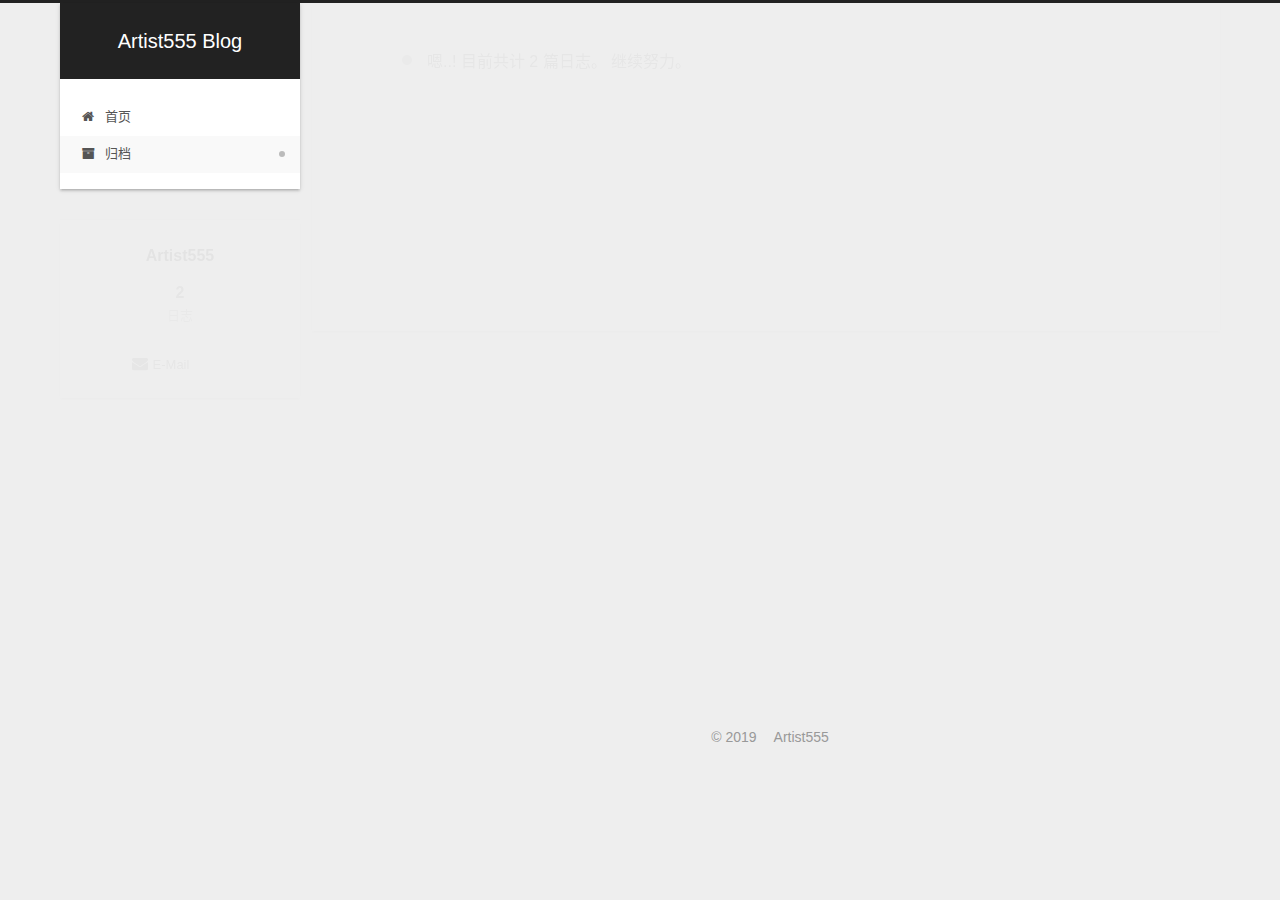
<file: archives/2019/08/index.html>
<!DOCTYPE html>












  


<html class="theme-next gemini use-motion" lang="zh-CN">
<head><meta name="generator" content="Hexo 3.8.0">
  <meta charset="UTF-8">
<meta http-equiv="X-UA-Compatible" content="IE=edge">
<meta name="viewport" content="width=device-width, initial-scale=1, maximum-scale=2">
<meta name="theme-color" content="#222">






















<link rel="stylesheet" href="/lib/font-awesome/css/font-awesome.min.css?v=4.7.0">

<link rel="stylesheet" href="/css/main.css?v=7.2.0">


  <link rel="apple-touch-icon" sizes="180x180" href="/images/apple-touch-icon-next.png?v=7.2.0">


  <link rel="icon" type="image/png" sizes="32x32" href="/images/favicon-32x32-next.png?v=7.2.0">


  <link rel="icon" type="image/png" sizes="16x16" href="/images/favicon-16x16-next.png?v=7.2.0">


  <link rel="mask-icon" href="/images/logo.svg?v=7.2.0" color="#222">







<script id="hexo.configurations">
  var NexT = window.NexT || {};
  var CONFIG = {
    root: '/',
    scheme: 'Gemini',
    version: '7.2.0',
    sidebar: {"position":"left","display":"post","offset":12,"onmobile":false,"dimmer":false},
    back2top: true,
    back2top_sidebar: false,
    fancybox: false,
    fastclick: false,
    lazyload: false,
    tabs: true,
    motion: {"enable":true,"async":false,"transition":{"post_block":"fadeIn","post_header":"slideDownIn","post_body":"slideDownIn","coll_header":"slideLeftIn","sidebar":"slideUpIn"}},
    algolia: {
      applicationID: '',
      apiKey: '',
      indexName: '',
      hits: {"per_page":10},
      labels: {"input_placeholder":"Search for Posts","hits_empty":"We didn't find any results for the search: ${query}","hits_stats":"${hits} results found in ${time} ms"}
    }
  };
</script>


  




  <meta property="og:type" content="website">
<meta property="og:title" content="Artist555 Blog">
<meta property="og:url" content="http://yoursite.com/archives/2019/08/index.html">
<meta property="og:site_name" content="Artist555 Blog">
<meta property="og:locale" content="zh-CN">
<meta name="twitter:card" content="summary">
<meta name="twitter:title" content="Artist555 Blog">





  
  
  <link rel="canonical" href="http://yoursite.com/archives/2019/08/">



<script id="page.configurations">
  CONFIG.page = {
    sidebar: "",
  };
</script>

  <title>归档 | Artist555 Blog</title>
  












  <noscript>
  <style>
  .use-motion .motion-element,
  .use-motion .brand,
  .use-motion .menu-item,
  .sidebar-inner,
  .use-motion .post-block,
  .use-motion .pagination,
  .use-motion .comments,
  .use-motion .post-header,
  .use-motion .post-body,
  .use-motion .collection-title { opacity: initial; }

  .use-motion .logo,
  .use-motion .site-title,
  .use-motion .site-subtitle {
    opacity: initial;
    top: initial;
  }

  .use-motion .logo-line-before i { left: initial; }
  .use-motion .logo-line-after i { right: initial; }
  </style>
</noscript>

</head>

<body itemscope itemtype="http://schema.org/WebPage" lang="zh-CN">

  
  
    
  

  <div class="container sidebar-position-left page-archive">
    <div class="headband"></div>

    <header id="header" class="header" itemscope itemtype="http://schema.org/WPHeader">
      <div class="header-inner"><div class="site-brand-wrapper">
  <div class="site-meta">
    

    <div class="custom-logo-site-title">
      <a href="/" class="brand" rel="start">
        <span class="logo-line-before"><i></i></span>
        <span class="site-title">Artist555 Blog</span>
        <span class="logo-line-after"><i></i></span>
      </a>
    </div>
    
    
  </div>

  <div class="site-nav-toggle">
    <button aria-label="切换导航栏">
      <span class="btn-bar"></span>
      <span class="btn-bar"></span>
      <span class="btn-bar"></span>
    </button>
  </div>
</div>



<nav class="site-nav">
  
    <ul id="menu" class="menu">
      
        
        
        
          
          <li class="menu-item menu-item-home">

    
    
      
    

    

    <a href="/" rel="section"><i class="menu-item-icon fa fa-fw fa-home"></i> <br>首页</a>

  </li>
        
        
        
          
          <li class="menu-item menu-item-archives menu-item-active">

    
    
      
    

    

    <a href="/archives/" rel="section"><i class="menu-item-icon fa fa-fw fa-archive"></i> <br>归档</a>

  </li>

      
      
    </ul>
  

  

  
</nav>



  



</div>
    </header>

    


    <main id="main" class="main">
      <div class="main-inner">
        <div class="content-wrap">
          
            

    
    
      
      
    
      
      
    
    

  


          
          <div id="content" class="content">
            

  
  
  
  <div class="post-block archive">
    <div id="posts" class="posts-collapse">
      <span class="archive-move-on"></span>

      
      <span class="archive-page-counter">
        
        
        
          
        
        嗯..! 目前共计 2 篇日志。 继续努力。
      </span>
      

      

        
        
        

        
          
          <div class="collection-title">
            <h1 class="archive-year" id="archive-year-2019">2019</h1>
          </div>
        
        

        

  <article class="post post-type-normal" itemscope itemtype="http://schema.org/Article">
    <header class="post-header">

      <h2 class="post-title">
        
          <a class="post-title-link" href="/2019/08/17/YOLOV3（一）--初使用/" itemprop="url">
            
              <span itemprop="name">YOLOV3（一）--初使用</span>
            
          </a>
        
      </h2>

      <div class="post-meta">
        <time class="post-time" itemprop="dateCreated" datetime="2019-08-17T17:26:45+08:00" content="2019-08-17">
          08-17
        </time>
      </div>

    </header>
  </article>



      

    </div>
  </div>
  
  
  

  



          </div>
          

        </div>
        
          
  
  <div class="sidebar-toggle">
    <div class="sidebar-toggle-line-wrap">
      <span class="sidebar-toggle-line sidebar-toggle-line-first"></span>
      <span class="sidebar-toggle-line sidebar-toggle-line-middle"></span>
      <span class="sidebar-toggle-line sidebar-toggle-line-last"></span>
    </div>
  </div>

  <aside id="sidebar" class="sidebar">
    <div class="sidebar-inner">

      

      

      <div class="site-overview-wrap sidebar-panel sidebar-panel-active">
        <div class="site-overview">
          <div class="site-author motion-element" itemprop="author" itemscope itemtype="http://schema.org/Person">
            
              <p class="site-author-name" itemprop="name">Artist555</p>
              <div class="site-description motion-element" itemprop="description"></div>
          </div>

          
            <nav class="site-state motion-element">
              
                <div class="site-state-item site-state-posts">
                
                  <a href="/archives/">
                
                    <span class="site-state-item-count">2</span>
                    <span class="site-state-item-name">日志</span>
                  </a>
                </div>
              

              

              
            </nav>
          

          

          

          
            <div class="links-of-author motion-element">
              
                <span class="links-of-author-item">
                  
                  
                    
                  
                  
                    
                  
                  <a href="mailto:huangteng98@gmail.com" title="E-Mail &rarr; mailto:huangteng98@gmail.com" rel="noopener" target="_blank"><i class="fa fa-fw fa-envelope"></i>E-Mail</a>
                </span>
              
            </div>
          

          

          
          

          
            
          
          

        </div>
      </div>

      

      

    </div>
  </aside>
  


        
      </div>
    </main>

    <footer id="footer" class="footer">
      <div class="footer-inner">
        <div class="copyright">&copy; <span itemprop="copyrightYear">2019</span>
  <span class="with-love" id="animate">
    <i class="fa fa-"></i>
  </span>
  <span class="author" itemprop="copyrightHolder">Artist555</span>

  

  
</div>









        








        
      </div>
    </footer>

    
      <div class="back-to-top">
        <i class="fa fa-arrow-up"></i>
        
      </div>
    

    

    

    
  </div>

  

<script>
  if (Object.prototype.toString.call(window.Promise) !== '[object Function]') {
    window.Promise = null;
  }
</script>


























  
  <script src="/lib/jquery/index.js?v=3.4.1"></script>

  
  <script src="/lib/velocity/velocity.min.js?v=1.2.1"></script>

  
  <script src="/lib/velocity/velocity.ui.min.js?v=1.2.1"></script>


  


  <script src="/js/utils.js?v=7.2.0"></script>

  <script src="/js/motion.js?v=7.2.0"></script>



  
  


  <script src="/js/affix.js?v=7.2.0"></script>

  <script src="/js/schemes/pisces.js?v=7.2.0"></script>




  

  


  <script src="/js/next-boot.js?v=7.2.0"></script>


  

  

  

  



  




  

  

  

  

  

  

  

  

  

  

  

  

  

  

</body>
</html>
</file>
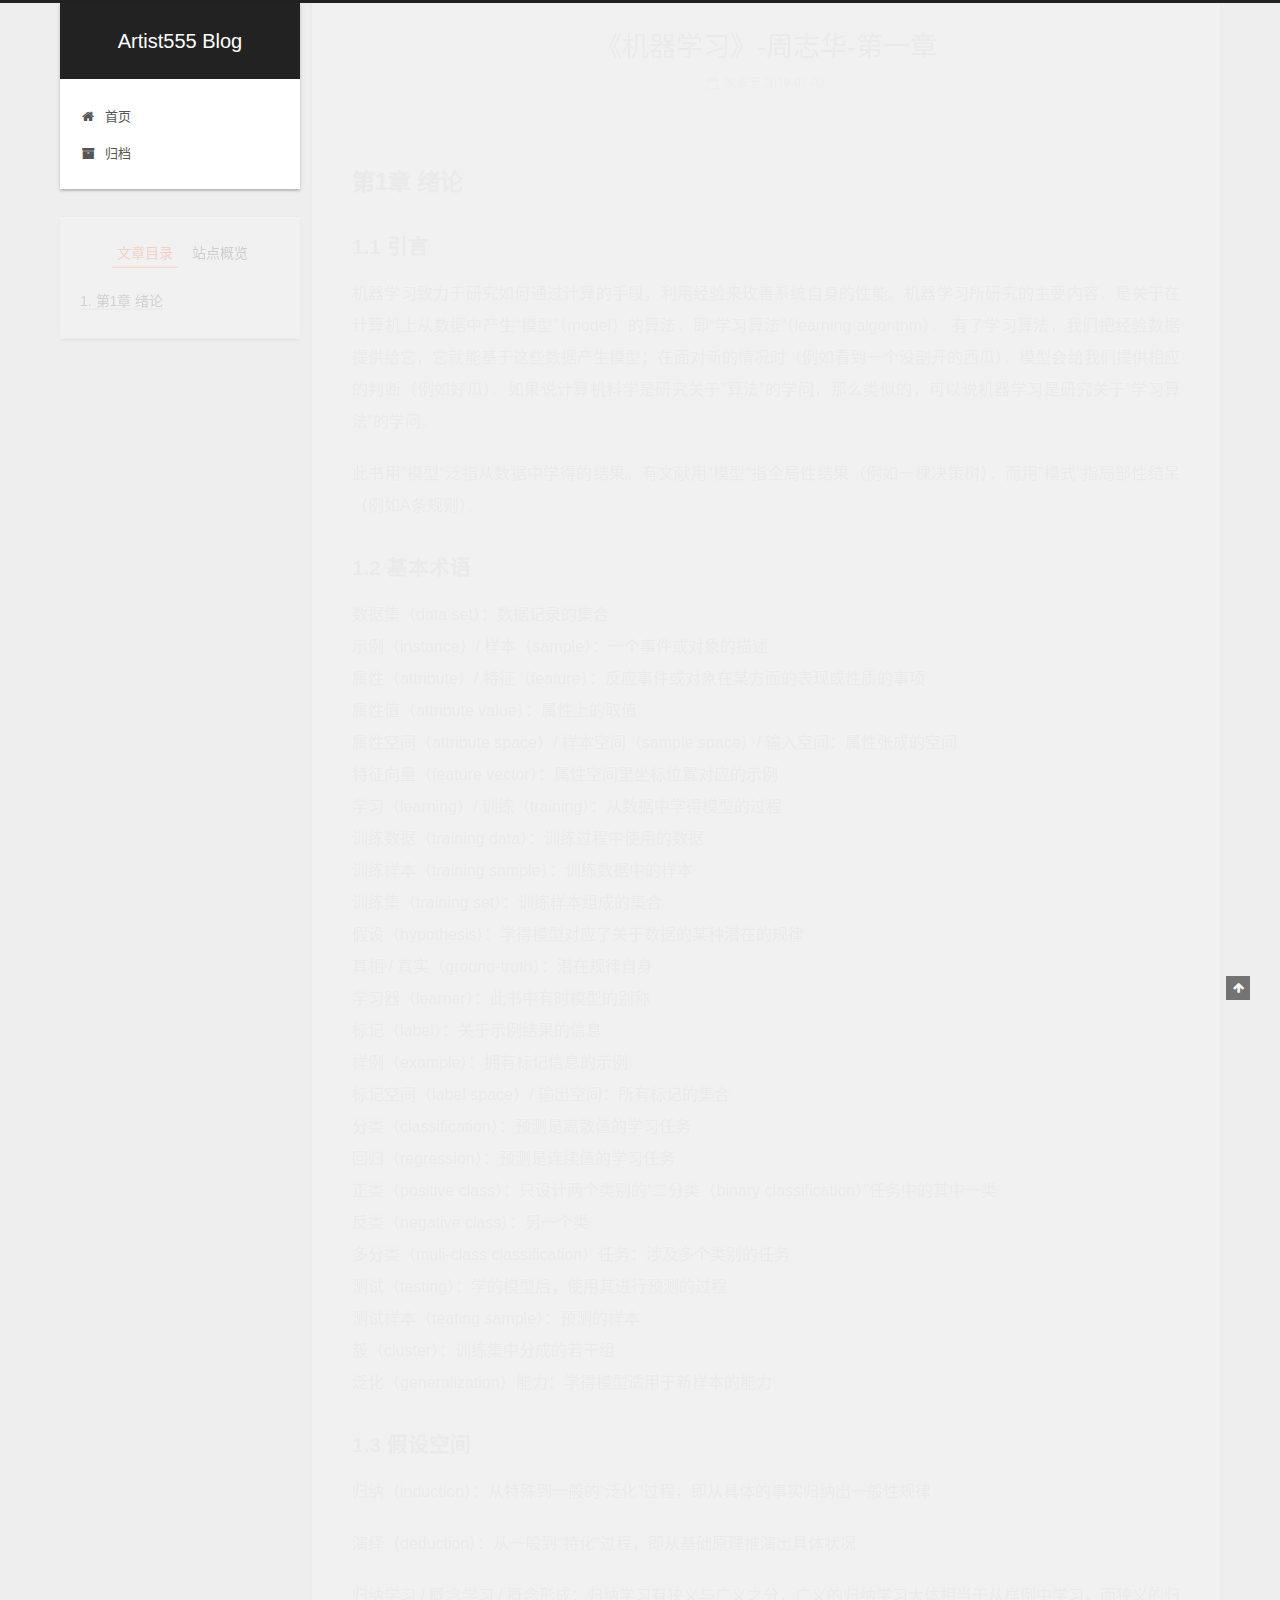
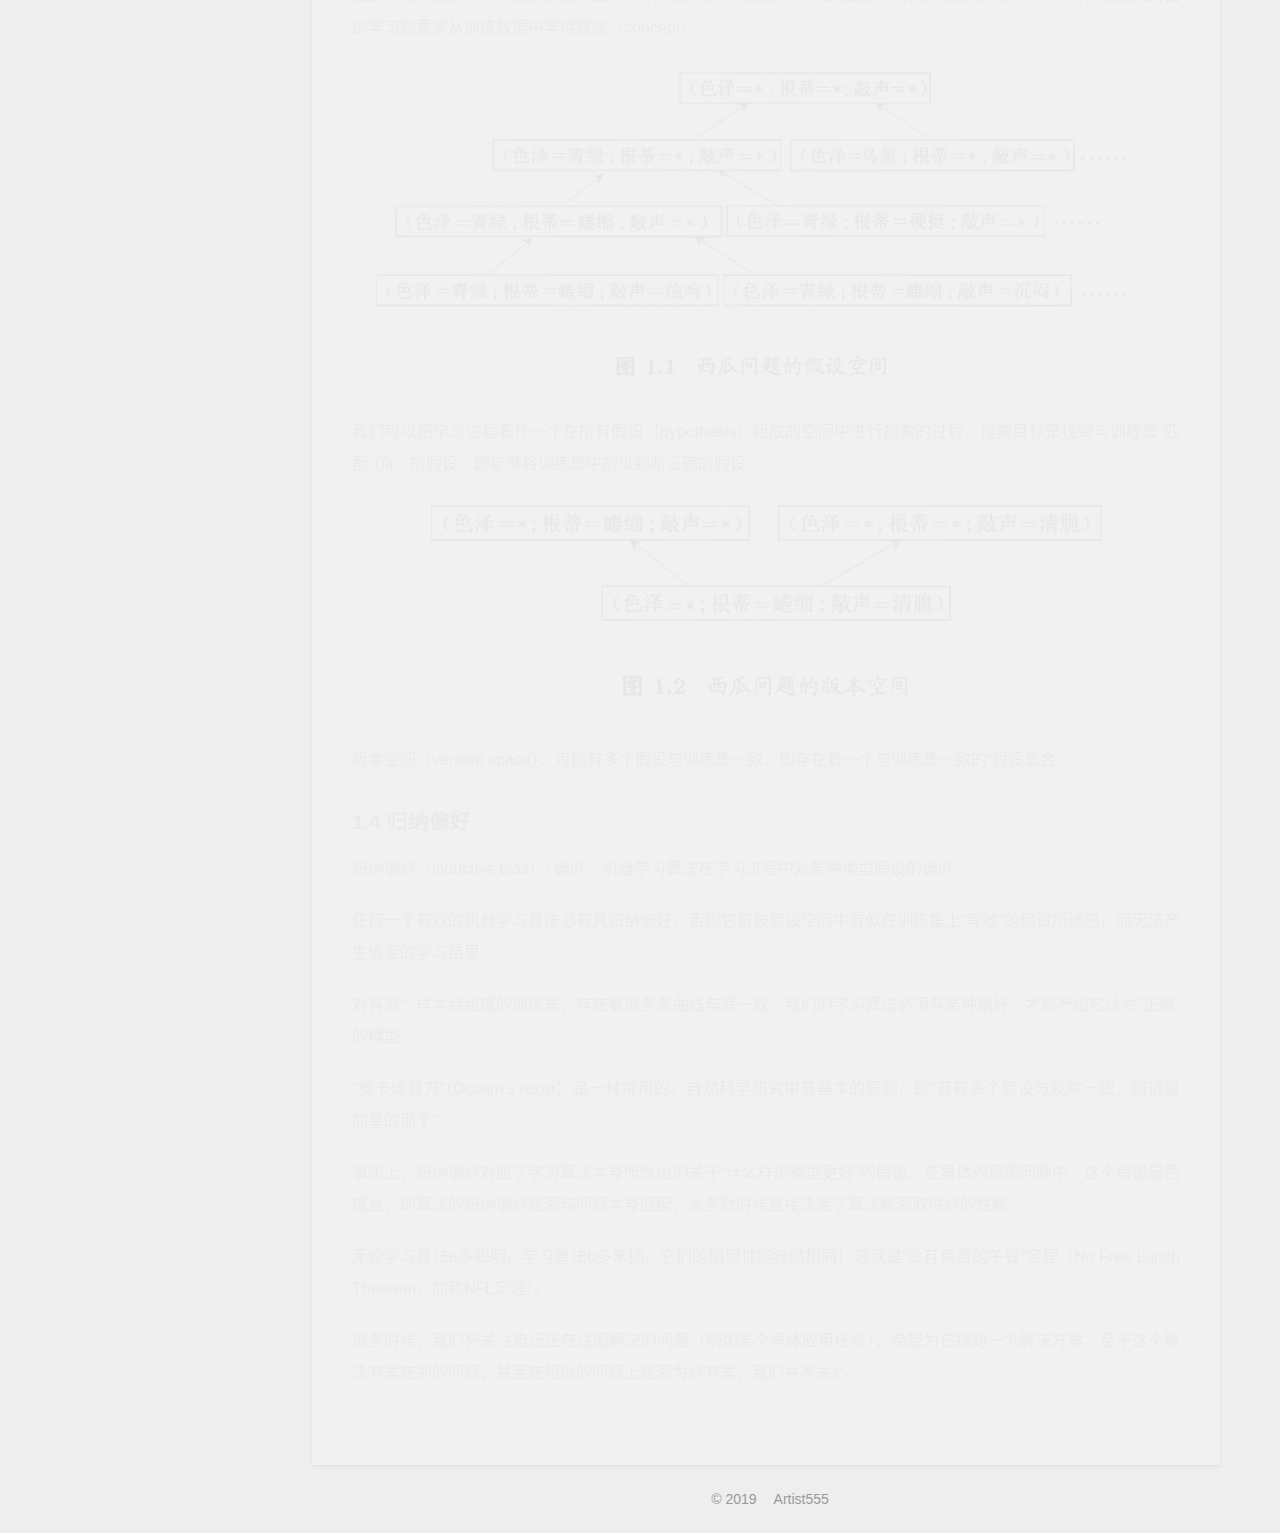
<file: 2019/07/03/first/index.html>
<!DOCTYPE html>












  


<html class="theme-next gemini use-motion" lang="zh-CN">
<head><meta name="generator" content="Hexo 3.8.0">
  <meta charset="UTF-8">
<meta http-equiv="X-UA-Compatible" content="IE=edge">
<meta name="viewport" content="width=device-width, initial-scale=1, maximum-scale=2">
<meta name="theme-color" content="#222">






















<link rel="stylesheet" href="/lib/font-awesome/css/font-awesome.min.css?v=4.7.0">

<link rel="stylesheet" href="/css/main.css?v=7.2.0">


  <link rel="apple-touch-icon" sizes="180x180" href="/images/apple-touch-icon-next.png?v=7.2.0">


  <link rel="icon" type="image/png" sizes="32x32" href="/images/favicon-32x32-next.png?v=7.2.0">


  <link rel="icon" type="image/png" sizes="16x16" href="/images/favicon-16x16-next.png?v=7.2.0">


  <link rel="mask-icon" href="/images/logo.svg?v=7.2.0" color="#222">







<script id="hexo.configurations">
  var NexT = window.NexT || {};
  var CONFIG = {
    root: '/',
    scheme: 'Gemini',
    version: '7.2.0',
    sidebar: {"position":"left","display":"post","offset":12,"onmobile":false,"dimmer":false},
    back2top: true,
    back2top_sidebar: false,
    fancybox: false,
    fastclick: false,
    lazyload: false,
    tabs: true,
    motion: {"enable":true,"async":false,"transition":{"post_block":"fadeIn","post_header":"slideDownIn","post_body":"slideDownIn","coll_header":"slideLeftIn","sidebar":"slideUpIn"}},
    algolia: {
      applicationID: '',
      apiKey: '',
      indexName: '',
      hits: {"per_page":10},
      labels: {"input_placeholder":"Search for Posts","hits_empty":"We didn't find any results for the search: ${query}","hits_stats":"${hits} results found in ${time} ms"}
    }
  };
</script>


  




  <meta name="description" content="第1章 绪论1.1 引言机器学习致力于研究如何通过计算的手段，利用经验来玫善系统自身的性能。机器学习所研究的主要内容，是关于在计算机上从数据中产生“模型”（model）的算法，即“学习算法”（learning algorithm）。 有了学习算法，我们把经验数据提供给它，它就能基于这些数据产生模型；在面对新的情况时（例如看到一个没剖开的西瓜），模型会给我们提供相应的判断（例如好瓜）。如果说计算机科">
<meta property="og:type" content="article">
<meta property="og:title" content="《机器学习》-周志华-第一章">
<meta property="og:url" content="http://yoursite.com/2019/07/03/first/index.html">
<meta property="og:site_name" content="Artist555 Blog">
<meta property="og:description" content="第1章 绪论1.1 引言机器学习致力于研究如何通过计算的手段，利用经验来玫善系统自身的性能。机器学习所研究的主要内容，是关于在计算机上从数据中产生“模型”（model）的算法，即“学习算法”（learning algorithm）。 有了学习算法，我们把经验数据提供给它，它就能基于这些数据产生模型；在面对新的情况时（例如看到一个没剖开的西瓜），模型会给我们提供相应的判断（例如好瓜）。如果说计算机科">
<meta property="og:locale" content="zh-CN">
<meta property="og:image" content="http://yoursite.com/images/图1.1%20西瓜问题的假设空间.png">
<meta property="og:image" content="http://yoursite.com/images/图1.2%20西瓜问题的版本空间.png">
<meta property="og:updated_time" content="2019-07-03T15:59:39.680Z">
<meta name="twitter:card" content="summary">
<meta name="twitter:title" content="《机器学习》-周志华-第一章">
<meta name="twitter:description" content="第1章 绪论1.1 引言机器学习致力于研究如何通过计算的手段，利用经验来玫善系统自身的性能。机器学习所研究的主要内容，是关于在计算机上从数据中产生“模型”（model）的算法，即“学习算法”（learning algorithm）。 有了学习算法，我们把经验数据提供给它，它就能基于这些数据产生模型；在面对新的情况时（例如看到一个没剖开的西瓜），模型会给我们提供相应的判断（例如好瓜）。如果说计算机科">
<meta name="twitter:image" content="http://yoursite.com/images/图1.1%20西瓜问题的假设空间.png">





  
  
  <link rel="canonical" href="http://yoursite.com/2019/07/03/first/">



<script id="page.configurations">
  CONFIG.page = {
    sidebar: "",
  };
</script>

  <title>《机器学习》-周志华-第一章 | Artist555 Blog</title>
  












  <noscript>
  <style>
  .use-motion .motion-element,
  .use-motion .brand,
  .use-motion .menu-item,
  .sidebar-inner,
  .use-motion .post-block,
  .use-motion .pagination,
  .use-motion .comments,
  .use-motion .post-header,
  .use-motion .post-body,
  .use-motion .collection-title { opacity: initial; }

  .use-motion .logo,
  .use-motion .site-title,
  .use-motion .site-subtitle {
    opacity: initial;
    top: initial;
  }

  .use-motion .logo-line-before i { left: initial; }
  .use-motion .logo-line-after i { right: initial; }
  </style>
</noscript>

</head>

<body itemscope itemtype="http://schema.org/WebPage" lang="zh-CN">

  
  
    
  

  <div class="container sidebar-position-left page-post-detail">
    <div class="headband"></div>

    <header id="header" class="header" itemscope itemtype="http://schema.org/WPHeader">
      <div class="header-inner"><div class="site-brand-wrapper">
  <div class="site-meta">
    

    <div class="custom-logo-site-title">
      <a href="/" class="brand" rel="start">
        <span class="logo-line-before"><i></i></span>
        <span class="site-title">Artist555 Blog</span>
        <span class="logo-line-after"><i></i></span>
      </a>
    </div>
    
    
  </div>

  <div class="site-nav-toggle">
    <button aria-label="切换导航栏">
      <span class="btn-bar"></span>
      <span class="btn-bar"></span>
      <span class="btn-bar"></span>
    </button>
  </div>
</div>



<nav class="site-nav">
  
    <ul id="menu" class="menu">
      
        
        
        
          
          <li class="menu-item menu-item-home">

    
    
      
    

    

    <a href="/" rel="section"><i class="menu-item-icon fa fa-fw fa-home"></i> <br>首页</a>

  </li>
        
        
        
          
          <li class="menu-item menu-item-archives">

    
    
      
    

    

    <a href="/archives/" rel="section"><i class="menu-item-icon fa fa-fw fa-archive"></i> <br>归档</a>

  </li>

      
      
    </ul>
  

  

  
</nav>



  



</div>
    </header>

    


    <main id="main" class="main">
      <div class="main-inner">
        <div class="content-wrap">
          
            

          
          <div id="content" class="content">
            

  <div id="posts" class="posts-expand">
    

  

  
  
  

  

  <article class="post post-type-normal" itemscope itemtype="http://schema.org/Article">
  
  
  
  <div class="post-block">
    <link itemprop="mainEntityOfPage" href="http://yoursite.com/2019/07/03/first/">

    <span hidden itemprop="author" itemscope itemtype="http://schema.org/Person">
      <meta itemprop="name" content="Artist555">
      <meta itemprop="description" content>
      <meta itemprop="image" content="/images/avatar.gif">
    </span>

    <span hidden itemprop="publisher" itemscope itemtype="http://schema.org/Organization">
      <meta itemprop="name" content="Artist555 Blog">
    </span>

    
      <header class="post-header">

        
        
          <h1 class="post-title" itemprop="name headline">《机器学习》-周志华-第一章

              
            
          </h1>
        

        <div class="post-meta">

          
          
          

          
            <span class="post-meta-item">
              <span class="post-meta-item-icon">
                <i class="fa fa-calendar-o"></i>
              </span>
              
                <span class="post-meta-item-text">发表于</span>
              

              
                
              

              <time title="创建时间：2019-07-03 21:20:49 / 修改时间：23:59:39" itemprop="dateCreated datePublished" datetime="2019-07-03T21:20:49+08:00">2019-07-03</time>
            </span>
          

          
            

            
          

          

          
            
            
          

          
          

          

          <br>
          

          

          

        </div>
      </header>
    

    
    
    
    <div class="post-body" itemprop="articleBody">

      
      

      
        <h2 id="第1章-绪论"><a href="#第1章-绪论" class="headerlink" title="第1章 绪论"></a>第1章 绪论</h2><h3 id="1-1-引言"><a href="#1-1-引言" class="headerlink" title="1.1 引言"></a>1.1 引言</h3><p>机器学习致力于研究如何通过计算的手段，利用经验来玫善系统自身的性能。机器学习所研究的主要内容，是关于在计算机上从数据中产生“模型”（model）的算法，即“学习算法”（learning algorithm）。 有了学习算法，我们把经验数据提供给它，它就能基于这些数据产生模型；在面对新的情况时（例如看到一个没剖开的西瓜），模型会给我们提供相应的判断（例如好瓜）。如果说计算机科学是研究关于”算法”的学问，那么类似的，可以说机器学习是研究关于”学习算法”的学问。</p>
<p>此书用”模型”泛指从数据中学得的结果。有文献用”模型”指全局性结果（例如一棵决策树），而用”模式”指局部性结呆（例如A条规则）。</p>
<h3 id="1-2-基本术语"><a href="#1-2-基本术语" class="headerlink" title="1.2 基本术语"></a>1.2 基本术语</h3><p>数据集（data set）：数据记录的集合<br>示例（instance）/ 样本（sample）：一个事件或对象的描述<br>属性（attribute）/ 特征（feature）：反应事件或对象在某方面的表现或性质的事项<br>属性值（attribute value）：属性上的取值<br>属性空间（attribute space）/ 样本空间（sample space）/ 输入空间：属性张成的空间<br>特征向量（feature vector）：属性空间里坐标位置对应的示例<br>学习（learning）/ 训练（training）：从数据中学得模型的过程<br>训练数据（training data）：训练过程中使用的数据<br>训练样本（training sample）：训练数据中的样本<br>训练集（training set）：训练样本组成的集合<br>假设（hypothesis）：学得模型对应了关于数据的某种潜在的规律<br>真相 / 真实（ground-truth）：潜在规律自身<br>学习器（learner）：此书中有时模型的别称<br>标记（label）：关于示例结果的信息<br>样例（example）：拥有标记信息的示例<br>标记空间（label space）/ 输出空间：所有标记的集合<br>分类（classification）：预测是离散值的学习任务<br>回归（regression）：预测是连续值的学习任务<br>正类（positive class）：只设计两个类别的“二分类（binary classification）”任务中的其中一类<br>反类（negative class）：另一个类<br>多分类（muli-class classification）任务：涉及多个类别的任务<br>测试（testing）：学的模型后，使用其进行预测的过程<br>测试样本（teating sample）：预测的样本<br>簇（cluster）：训练集中分成的若干组<br>泛化（generalization）能力：学得模型适用于新样本的能力</p>
<h3 id="1-3-假设空间"><a href="#1-3-假设空间" class="headerlink" title="1.3 假设空间"></a>1.3 假设空间</h3><p>归纳（induction）：从特殊到一般的“泛化”过程，即从具体的事实归纳出一般性规律</p>
<p>演绎（deduction）：从一般到“特化”过程，即从基础原理推演出具体状况</p>
<p>归纳学习 / 概念学习 / 概念形成：归纳学习有狭义与广义之分，广义的归纳学习大体相当于从样例中学习，而狭义的归纳学习则要求从训练数据中学得概念（concept）<br><img src="/images/图1.1 西瓜问题的假设空间.png" alt="图1.1 西瓜问题的假设空间"></p>
<p>我们可以把学习过程看作一个在所有假设（hypothesis）组成的空间中进行搜索的过程，搜索目标是找到与训练集“匹配”（fit）的假设，即能够将训练集中的瓜判断正确的假设。<br><img src="/images/图1.2 西瓜问题的版本空间.png" alt="图1.2 西瓜问题的版本空间"></p>
<p>版本空间（version space）：可能有多个假设与训练集一致，即存在着一个与训练集一致的“假设集合”</p>
<h3 id="1-4-归纳偏好"><a href="#1-4-归纳偏好" class="headerlink" title="1.4 归纳偏好"></a>1.4 归纳偏好</h3><p>归纳偏好（inductive bias）/ 偏好：机器学习算法在学习过程中对某种类型假设的偏好</p>
<p>任何一个有效的机器学习算法必有其归纳偏好，否则它将被假设空间中看似在训练集上”等效”的假设所迷惑，而无法产生确定的学习结果。</p>
<p>对有限个样本点组成的训练集，存在着很多条曲线与其一致，我们的学习算法必须有某种偏好，才能产出它认为”正确”的模型。</p>
<p>“奥卡姆剃刀”（Occam’s razor）是一种常用的、自然科学研究中最基本的原则，即“若有多个假设与观察一致，则选最简单的那个”</p>
<p>事实上，归纳偏好对应了学习算法本身所做出的关于“什么样的模型更好”的假设。在具体的现实问题中，这个假设是否成立，即算法的归纳偏好是否与问题本身匹配，大多数时候直接决定了算法能否取得好的性能。</p>
<p>无论学习算法a多聪明、学习算法b多笨拙，它们的期望性能竟然相同！这就是“没有免费的午餐”定理（No Free Lunch Theorem，简称NFL定理）。</p>
<p>很多时候，我们只关注自己正在试图解决的问题（例如某个具体应用任务），希望为它找到一个解决方案，至于这个解决方案在别的问题、甚至在相似的问题上是否为好方案，我们并不关心。</p>

      
    </div>

    

    
    
    

    

    
      
    
    

    

    <footer class="post-footer">
      

      
      
      

      

      
      
    </footer>
  </div>
  
  
  
  </article>


  </div>


          </div>
          

  



        </div>
        
          
  
  <div class="sidebar-toggle">
    <div class="sidebar-toggle-line-wrap">
      <span class="sidebar-toggle-line sidebar-toggle-line-first"></span>
      <span class="sidebar-toggle-line sidebar-toggle-line-middle"></span>
      <span class="sidebar-toggle-line sidebar-toggle-line-last"></span>
    </div>
  </div>

  <aside id="sidebar" class="sidebar">
    <div class="sidebar-inner">

      

      
        <ul class="sidebar-nav motion-element">
          <li class="sidebar-nav-toc sidebar-nav-active" data-target="post-toc-wrap">
            文章目录
          </li>
          <li class="sidebar-nav-overview" data-target="site-overview-wrap">
            站点概览
          </li>
        </ul>
      

      <div class="site-overview-wrap sidebar-panel">
        <div class="site-overview">
          <div class="site-author motion-element" itemprop="author" itemscope itemtype="http://schema.org/Person">
            
              <p class="site-author-name" itemprop="name">Artist555</p>
              <div class="site-description motion-element" itemprop="description"></div>
          </div>

          
            <nav class="site-state motion-element">
              
                <div class="site-state-item site-state-posts">
                
                  <a href="/archives/">
                
                    <span class="site-state-item-count">1</span>
                    <span class="site-state-item-name">日志</span>
                  </a>
                </div>
              

              

              
            </nav>
          

          

          

          
            <div class="links-of-author motion-element">
              
                <span class="links-of-author-item">
                  
                  
                    
                  
                  
                    
                  
                  <a href="mailto:huangteng98@gmail.com" title="E-Mail &rarr; mailto:huangteng98@gmail.com" rel="noopener" target="_blank"><i class="fa fa-fw fa-envelope"></i>E-Mail</a>
                </span>
              
            </div>
          

          

          
          

          
            
          
          

        </div>
      </div>

      
      <!--noindex-->
        <div class="post-toc-wrap motion-element sidebar-panel sidebar-panel-active">
          <div class="post-toc">

            
            
            
            

            
              <div class="post-toc-content"><ol class="nav"><li class="nav-item nav-level-2"><a class="nav-link" href="#第1章-绪论"><span class="nav-number">1.</span> <span class="nav-text">第1章 绪论</span></a><ol class="nav-child"><li class="nav-item nav-level-3"><a class="nav-link" href="#1-1-引言"><span class="nav-number">1.1.</span> <span class="nav-text">1.1 引言</span></a></li><li class="nav-item nav-level-3"><a class="nav-link" href="#1-2-基本术语"><span class="nav-number">1.2.</span> <span class="nav-text">1.2 基本术语</span></a></li><li class="nav-item nav-level-3"><a class="nav-link" href="#1-3-假设空间"><span class="nav-number">1.3.</span> <span class="nav-text">1.3 假设空间</span></a></li><li class="nav-item nav-level-3"><a class="nav-link" href="#1-4-归纳偏好"><span class="nav-number">1.4.</span> <span class="nav-text">1.4 归纳偏好</span></a></li></ol></li></ol></div>
            

          </div>
        </div>
      <!--/noindex-->
      

      

    </div>
  </aside>
  


        
      </div>
    </main>

    <footer id="footer" class="footer">
      <div class="footer-inner">
        <div class="copyright">&copy; <span itemprop="copyrightYear">2019</span>
  <span class="with-love" id="animate">
    <i class="fa fa-"></i>
  </span>
  <span class="author" itemprop="copyrightHolder">Artist555</span>

  

  
</div>









        








        
      </div>
    </footer>

    
      <div class="back-to-top">
        <i class="fa fa-arrow-up"></i>
        
      </div>
    

    

    

    
  </div>

  

<script>
  if (Object.prototype.toString.call(window.Promise) !== '[object Function]') {
    window.Promise = null;
  }
</script>


























  
  <script src="/lib/jquery/index.js?v=3.4.1"></script>

  
  <script src="/lib/velocity/velocity.min.js?v=1.2.1"></script>

  
  <script src="/lib/velocity/velocity.ui.min.js?v=1.2.1"></script>


  


  <script src="/js/utils.js?v=7.2.0"></script>

  <script src="/js/motion.js?v=7.2.0"></script>



  
  


  <script src="/js/affix.js?v=7.2.0"></script>

  <script src="/js/schemes/pisces.js?v=7.2.0"></script>




  
  <script src="/js/scrollspy.js?v=7.2.0"></script>
<script src="/js/post-details.js?v=7.2.0"></script>



  


  <script src="/js/next-boot.js?v=7.2.0"></script>


  

  

  

  


  


  




  

  

  

  

  

  

  

  

  

  

  

  

  

  

</body>
</html>
</file>
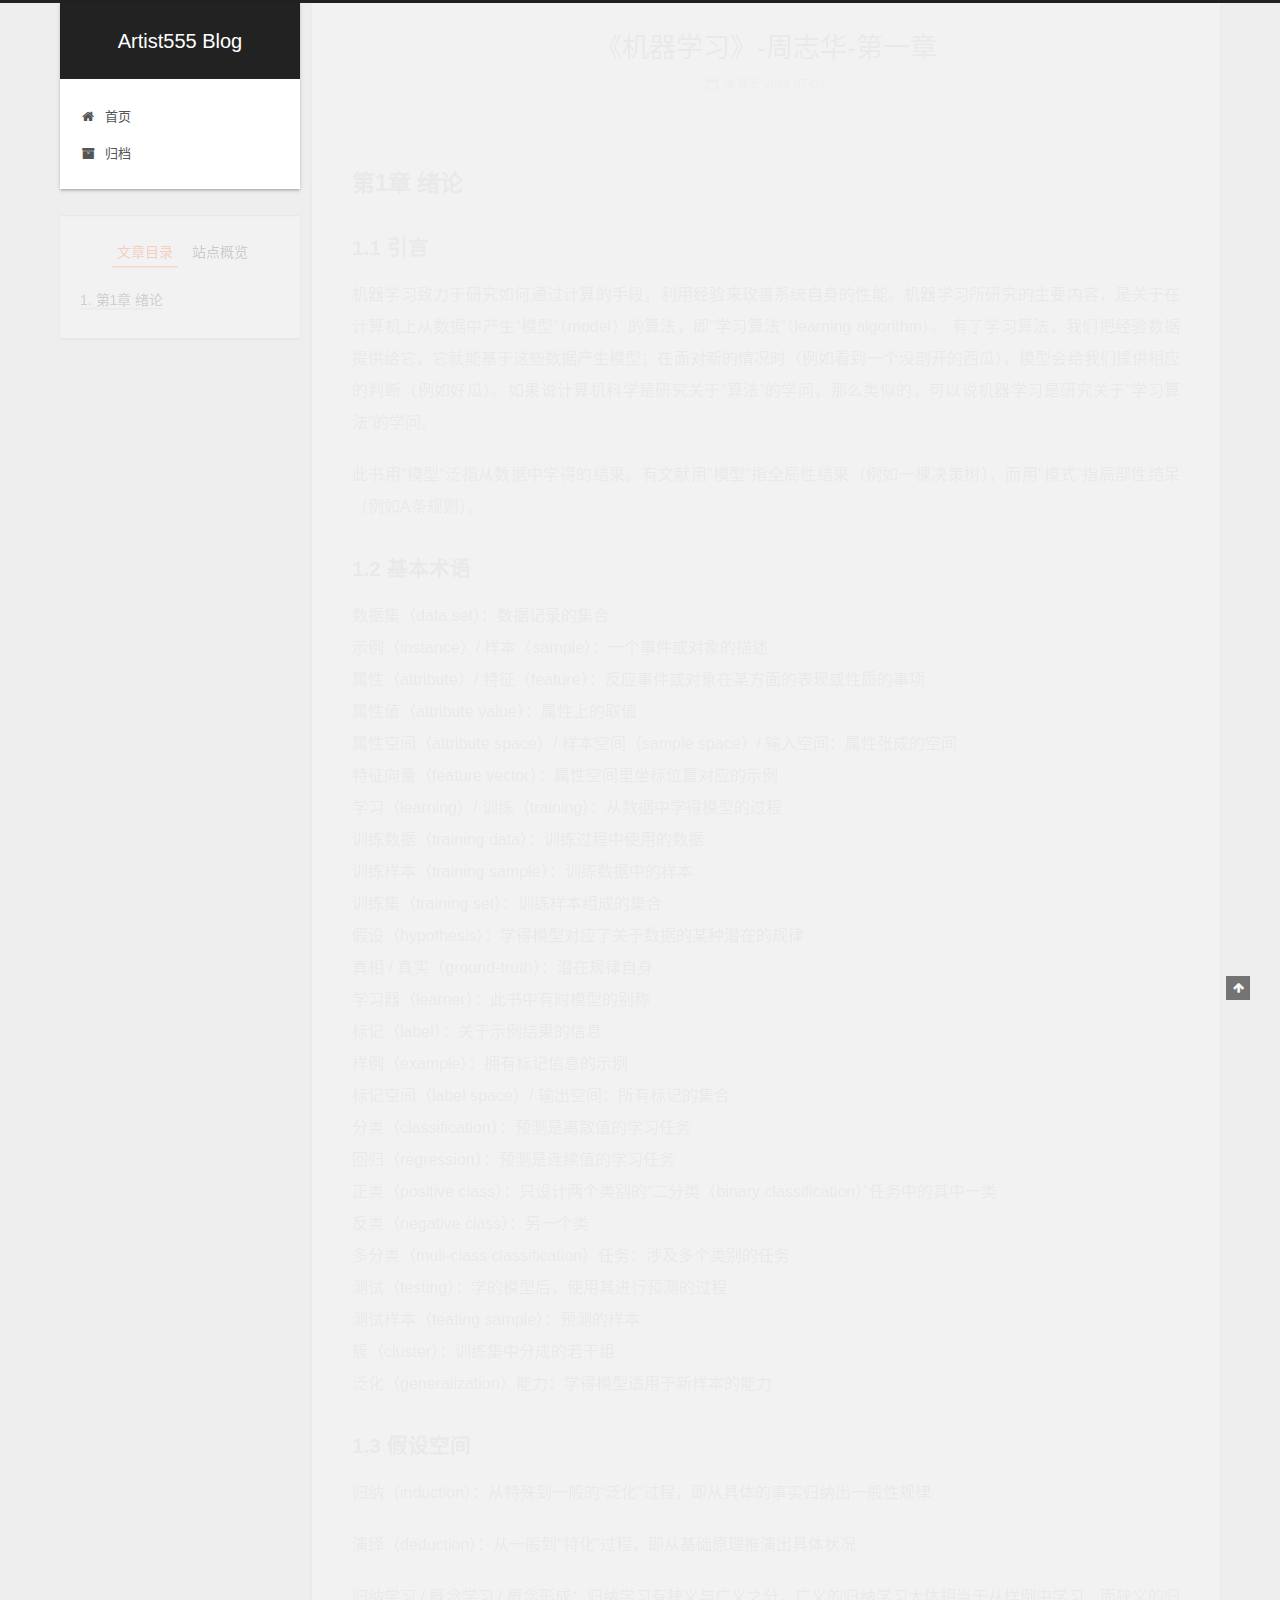
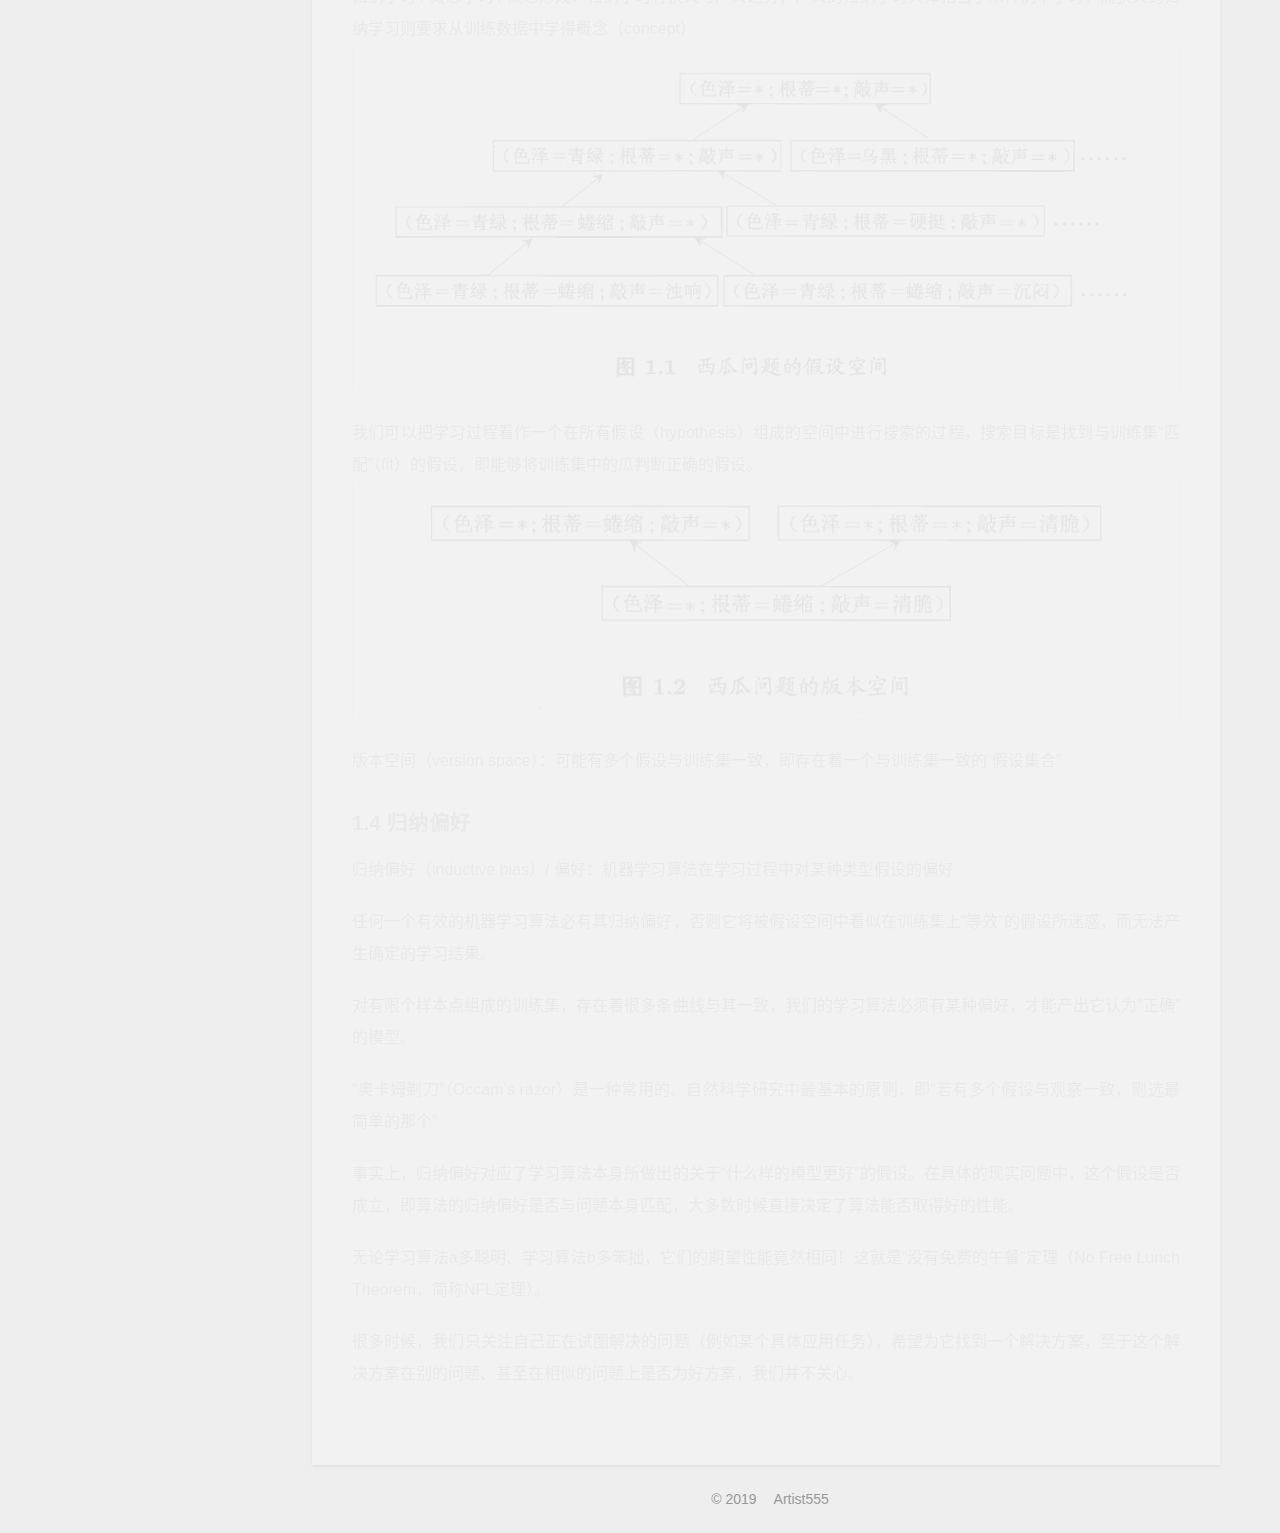
<file: 2019/07/03/hhh/index.html>
<!DOCTYPE html>












  


<html class="theme-next gemini use-motion" lang="zh-CN">
<head><meta name="generator" content="Hexo 3.8.0">
  <meta charset="UTF-8">
<meta http-equiv="X-UA-Compatible" content="IE=edge">
<meta name="viewport" content="width=device-width, initial-scale=1, maximum-scale=2">
<meta name="theme-color" content="#222">






















<link rel="stylesheet" href="/lib/font-awesome/css/font-awesome.min.css?v=4.7.0">

<link rel="stylesheet" href="/css/main.css?v=7.2.0">


  <link rel="apple-touch-icon" sizes="180x180" href="/images/apple-touch-icon-next.png?v=7.2.0">


  <link rel="icon" type="image/png" sizes="32x32" href="/images/favicon-32x32-next.png?v=7.2.0">


  <link rel="icon" type="image/png" sizes="16x16" href="/images/favicon-16x16-next.png?v=7.2.0">


  <link rel="mask-icon" href="/images/logo.svg?v=7.2.0" color="#222">







<script id="hexo.configurations">
  var NexT = window.NexT || {};
  var CONFIG = {
    root: '/',
    scheme: 'Gemini',
    version: '7.2.0',
    sidebar: {"position":"left","display":"post","offset":12,"onmobile":false,"dimmer":false},
    back2top: true,
    back2top_sidebar: false,
    fancybox: false,
    fastclick: false,
    lazyload: false,
    tabs: true,
    motion: {"enable":true,"async":false,"transition":{"post_block":"fadeIn","post_header":"slideDownIn","post_body":"slideDownIn","coll_header":"slideLeftIn","sidebar":"slideUpIn"}},
    algolia: {
      applicationID: '',
      apiKey: '',
      indexName: '',
      hits: {"per_page":10},
      labels: {"input_placeholder":"Search for Posts","hits_empty":"We didn't find any results for the search: ${query}","hits_stats":"${hits} results found in ${time} ms"}
    }
  };
</script>


  




  <meta name="description" content="第1章 绪论1.1 引言机器学习致力于研究如何通过计算的手段，利用经验来玫善系统自身的性能。机器学习所研究的主要内容，是关于在计算机上从数据中产生“模型”（model）的算法，即“学习算法”（learning algorithm）。 有了学习算法，我们把经验数据提供给它，它就能基于这些数据产生模型；在面对新的情况时（例如看到一个没剖开的西瓜），模型会给我们提供相应的判断（例如好瓜）。如果说计算机科">
<meta property="og:type" content="article">
<meta property="og:title" content="《机器学习》-周志华-第一章">
<meta property="og:url" content="http://yoursite.com/2019/07/03/hhh/index.html">
<meta property="og:site_name" content="Artist555 Blog">
<meta property="og:description" content="第1章 绪论1.1 引言机器学习致力于研究如何通过计算的手段，利用经验来玫善系统自身的性能。机器学习所研究的主要内容，是关于在计算机上从数据中产生“模型”（model）的算法，即“学习算法”（learning algorithm）。 有了学习算法，我们把经验数据提供给它，它就能基于这些数据产生模型；在面对新的情况时（例如看到一个没剖开的西瓜），模型会给我们提供相应的判断（例如好瓜）。如果说计算机科">
<meta property="og:locale" content="zh-CN">
<meta property="og:image" content="http://yoursite.com/images/图1.1%20西瓜问题的假设空间.png">
<meta property="og:image" content="http://yoursite.com/images/图1.2%20西瓜问题的版本空间.png">
<meta property="og:updated_time" content="2019-07-03T15:59:39.680Z">
<meta name="twitter:card" content="summary">
<meta name="twitter:title" content="《机器学习》-周志华-第一章">
<meta name="twitter:description" content="第1章 绪论1.1 引言机器学习致力于研究如何通过计算的手段，利用经验来玫善系统自身的性能。机器学习所研究的主要内容，是关于在计算机上从数据中产生“模型”（model）的算法，即“学习算法”（learning algorithm）。 有了学习算法，我们把经验数据提供给它，它就能基于这些数据产生模型；在面对新的情况时（例如看到一个没剖开的西瓜），模型会给我们提供相应的判断（例如好瓜）。如果说计算机科">
<meta name="twitter:image" content="http://yoursite.com/images/图1.1%20西瓜问题的假设空间.png">





  
  
  <link rel="canonical" href="http://yoursite.com/2019/07/03/hhh/">



<script id="page.configurations">
  CONFIG.page = {
    sidebar: "",
  };
</script>

  <title>《机器学习》-周志华-第一章 | Artist555 Blog</title>
  












  <noscript>
  <style>
  .use-motion .motion-element,
  .use-motion .brand,
  .use-motion .menu-item,
  .sidebar-inner,
  .use-motion .post-block,
  .use-motion .pagination,
  .use-motion .comments,
  .use-motion .post-header,
  .use-motion .post-body,
  .use-motion .collection-title { opacity: initial; }

  .use-motion .logo,
  .use-motion .site-title,
  .use-motion .site-subtitle {
    opacity: initial;
    top: initial;
  }

  .use-motion .logo-line-before i { left: initial; }
  .use-motion .logo-line-after i { right: initial; }
  </style>
</noscript>

</head>

<body itemscope itemtype="http://schema.org/WebPage" lang="zh-CN">

  
  
    
  

  <div class="container sidebar-position-left page-post-detail">
    <div class="headband"></div>

    <header id="header" class="header" itemscope itemtype="http://schema.org/WPHeader">
      <div class="header-inner"><div class="site-brand-wrapper">
  <div class="site-meta">
    

    <div class="custom-logo-site-title">
      <a href="/" class="brand" rel="start">
        <span class="logo-line-before"><i></i></span>
        <span class="site-title">Artist555 Blog</span>
        <span class="logo-line-after"><i></i></span>
      </a>
    </div>
    
    
  </div>

  <div class="site-nav-toggle">
    <button aria-label="切换导航栏">
      <span class="btn-bar"></span>
      <span class="btn-bar"></span>
      <span class="btn-bar"></span>
    </button>
  </div>
</div>



<nav class="site-nav">
  
    <ul id="menu" class="menu">
      
        
        
        
          
          <li class="menu-item menu-item-home">

    
    
      
    

    

    <a href="/" rel="section"><i class="menu-item-icon fa fa-fw fa-home"></i> <br>首页</a>

  </li>
        
        
        
          
          <li class="menu-item menu-item-archives">

    
    
      
    

    

    <a href="/archives/" rel="section"><i class="menu-item-icon fa fa-fw fa-archive"></i> <br>归档</a>

  </li>

      
      
    </ul>
  

  

  
</nav>



  



</div>
    </header>

    


    <main id="main" class="main">
      <div class="main-inner">
        <div class="content-wrap">
          
            

          
          <div id="content" class="content">
            

  <div id="posts" class="posts-expand">
    

  

  
  
  

  

  <article class="post post-type-normal" itemscope itemtype="http://schema.org/Article">
  
  
  
  <div class="post-block">
    <link itemprop="mainEntityOfPage" href="http://yoursite.com/2019/07/03/hhh/">

    <span hidden itemprop="author" itemscope itemtype="http://schema.org/Person">
      <meta itemprop="name" content="Artist555">
      <meta itemprop="description" content>
      <meta itemprop="image" content="/images/avatar.gif">
    </span>

    <span hidden itemprop="publisher" itemscope itemtype="http://schema.org/Organization">
      <meta itemprop="name" content="Artist555 Blog">
    </span>

    
      <header class="post-header">

        
        
          <h1 class="post-title" itemprop="name headline">《机器学习》-周志华-第一章

              
            
          </h1>
        

        <div class="post-meta">

          
          
          

          
            <span class="post-meta-item">
              <span class="post-meta-item-icon">
                <i class="fa fa-calendar-o"></i>
              </span>
              
                <span class="post-meta-item-text">发表于</span>
              

              
                
              

              <time title="创建时间：2019-07-03 21:20:49 / 修改时间：23:59:39" itemprop="dateCreated datePublished" datetime="2019-07-03T21:20:49+08:00">2019-07-03</time>
            </span>
          

          
            

            
          

          

          
            
            
          

          
          

          

          <br>
          

          

          

        </div>
      </header>
    

    
    
    
    <div class="post-body" itemprop="articleBody">

      
      

      
        <h2 id="第1章-绪论"><a href="#第1章-绪论" class="headerlink" title="第1章 绪论"></a>第1章 绪论</h2><h3 id="1-1-引言"><a href="#1-1-引言" class="headerlink" title="1.1 引言"></a>1.1 引言</h3><p>机器学习致力于研究如何通过计算的手段，利用经验来玫善系统自身的性能。机器学习所研究的主要内容，是关于在计算机上从数据中产生“模型”（model）的算法，即“学习算法”（learning algorithm）。 有了学习算法，我们把经验数据提供给它，它就能基于这些数据产生模型；在面对新的情况时（例如看到一个没剖开的西瓜），模型会给我们提供相应的判断（例如好瓜）。如果说计算机科学是研究关于”算法”的学问，那么类似的，可以说机器学习是研究关于”学习算法”的学问。</p>
<p>此书用”模型”泛指从数据中学得的结果。有文献用”模型”指全局性结果（例如一棵决策树），而用”模式”指局部性结呆（例如A条规则）。</p>
<h3 id="1-2-基本术语"><a href="#1-2-基本术语" class="headerlink" title="1.2 基本术语"></a>1.2 基本术语</h3><p>数据集（data set）：数据记录的集合<br>示例（instance）/ 样本（sample）：一个事件或对象的描述<br>属性（attribute）/ 特征（feature）：反应事件或对象在某方面的表现或性质的事项<br>属性值（attribute value）：属性上的取值<br>属性空间（attribute space）/ 样本空间（sample space）/ 输入空间：属性张成的空间<br>特征向量（feature vector）：属性空间里坐标位置对应的示例<br>学习（learning）/ 训练（training）：从数据中学得模型的过程<br>训练数据（training data）：训练过程中使用的数据<br>训练样本（training sample）：训练数据中的样本<br>训练集（training set）：训练样本组成的集合<br>假设（hypothesis）：学得模型对应了关于数据的某种潜在的规律<br>真相 / 真实（ground-truth）：潜在规律自身<br>学习器（learner）：此书中有时模型的别称<br>标记（label）：关于示例结果的信息<br>样例（example）：拥有标记信息的示例<br>标记空间（label space）/ 输出空间：所有标记的集合<br>分类（classification）：预测是离散值的学习任务<br>回归（regression）：预测是连续值的学习任务<br>正类（positive class）：只设计两个类别的“二分类（binary classification）”任务中的其中一类<br>反类（negative class）：另一个类<br>多分类（muli-class classification）任务：涉及多个类别的任务<br>测试（testing）：学的模型后，使用其进行预测的过程<br>测试样本（teating sample）：预测的样本<br>簇（cluster）：训练集中分成的若干组<br>泛化（generalization）能力：学得模型适用于新样本的能力</p>
<h3 id="1-3-假设空间"><a href="#1-3-假设空间" class="headerlink" title="1.3 假设空间"></a>1.3 假设空间</h3><p>归纳（induction）：从特殊到一般的“泛化”过程，即从具体的事实归纳出一般性规律</p>
<p>演绎（deduction）：从一般到“特化”过程，即从基础原理推演出具体状况</p>
<p>归纳学习 / 概念学习 / 概念形成：归纳学习有狭义与广义之分，广义的归纳学习大体相当于从样例中学习，而狭义的归纳学习则要求从训练数据中学得概念（concept）<br><img src="/images/图1.1 西瓜问题的假设空间.png" alt="图1.1 西瓜问题的假设空间"></p>
<p>我们可以把学习过程看作一个在所有假设（hypothesis）组成的空间中进行搜索的过程，搜索目标是找到与训练集“匹配”（fit）的假设，即能够将训练集中的瓜判断正确的假设。<br><img src="/images/图1.2 西瓜问题的版本空间.png" alt="图1.2 西瓜问题的版本空间"></p>
<p>版本空间（version space）：可能有多个假设与训练集一致，即存在着一个与训练集一致的“假设集合”</p>
<h3 id="1-4-归纳偏好"><a href="#1-4-归纳偏好" class="headerlink" title="1.4 归纳偏好"></a>1.4 归纳偏好</h3><p>归纳偏好（inductive bias）/ 偏好：机器学习算法在学习过程中对某种类型假设的偏好</p>
<p>任何一个有效的机器学习算法必有其归纳偏好，否则它将被假设空间中看似在训练集上”等效”的假设所迷惑，而无法产生确定的学习结果。</p>
<p>对有限个样本点组成的训练集，存在着很多条曲线与其一致，我们的学习算法必须有某种偏好，才能产出它认为”正确”的模型。</p>
<p>“奥卡姆剃刀”（Occam’s razor）是一种常用的、自然科学研究中最基本的原则，即“若有多个假设与观察一致，则选最简单的那个”</p>
<p>事实上，归纳偏好对应了学习算法本身所做出的关于“什么样的模型更好”的假设。在具体的现实问题中，这个假设是否成立，即算法的归纳偏好是否与问题本身匹配，大多数时候直接决定了算法能否取得好的性能。</p>
<p>无论学习算法a多聪明、学习算法b多笨拙，它们的期望性能竟然相同！这就是“没有免费的午餐”定理（No Free Lunch Theorem，简称NFL定理）。</p>
<p>很多时候，我们只关注自己正在试图解决的问题（例如某个具体应用任务），希望为它找到一个解决方案，至于这个解决方案在别的问题、甚至在相似的问题上是否为好方案，我们并不关心。</p>

      
    </div>

    

    
    
    

    

    
      
    
    

    

    <footer class="post-footer">
      

      
      
      

      

      
      
    </footer>
  </div>
  
  
  
  </article>


  </div>


          </div>
          

  



        </div>
        
          
  
  <div class="sidebar-toggle">
    <div class="sidebar-toggle-line-wrap">
      <span class="sidebar-toggle-line sidebar-toggle-line-first"></span>
      <span class="sidebar-toggle-line sidebar-toggle-line-middle"></span>
      <span class="sidebar-toggle-line sidebar-toggle-line-last"></span>
    </div>
  </div>

  <aside id="sidebar" class="sidebar">
    <div class="sidebar-inner">

      

      
        <ul class="sidebar-nav motion-element">
          <li class="sidebar-nav-toc sidebar-nav-active" data-target="post-toc-wrap">
            文章目录
          </li>
          <li class="sidebar-nav-overview" data-target="site-overview-wrap">
            站点概览
          </li>
        </ul>
      

      <div class="site-overview-wrap sidebar-panel">
        <div class="site-overview">
          <div class="site-author motion-element" itemprop="author" itemscope itemtype="http://schema.org/Person">
            
              <p class="site-author-name" itemprop="name">Artist555</p>
              <div class="site-description motion-element" itemprop="description"></div>
          </div>

          
            <nav class="site-state motion-element">
              
                <div class="site-state-item site-state-posts">
                
                  <a href="/archives/">
                
                    <span class="site-state-item-count">1</span>
                    <span class="site-state-item-name">日志</span>
                  </a>
                </div>
              

              

              
            </nav>
          

          

          

          
            <div class="links-of-author motion-element">
              
                <span class="links-of-author-item">
                  
                  
                    
                  
                  
                    
                  
                  <a href="mailto:huangteng98@gmail.com" title="E-Mail &rarr; mailto:huangteng98@gmail.com" rel="noopener" target="_blank"><i class="fa fa-fw fa-envelope"></i>E-Mail</a>
                </span>
              
            </div>
          

          

          
          

          
            
          
          

        </div>
      </div>

      
      <!--noindex-->
        <div class="post-toc-wrap motion-element sidebar-panel sidebar-panel-active">
          <div class="post-toc">

            
            
            
            

            
              <div class="post-toc-content"><ol class="nav"><li class="nav-item nav-level-2"><a class="nav-link" href="#第1章-绪论"><span class="nav-number">1.</span> <span class="nav-text">第1章 绪论</span></a><ol class="nav-child"><li class="nav-item nav-level-3"><a class="nav-link" href="#1-1-引言"><span class="nav-number">1.1.</span> <span class="nav-text">1.1 引言</span></a></li><li class="nav-item nav-level-3"><a class="nav-link" href="#1-2-基本术语"><span class="nav-number">1.2.</span> <span class="nav-text">1.2 基本术语</span></a></li><li class="nav-item nav-level-3"><a class="nav-link" href="#1-3-假设空间"><span class="nav-number">1.3.</span> <span class="nav-text">1.3 假设空间</span></a></li><li class="nav-item nav-level-3"><a class="nav-link" href="#1-4-归纳偏好"><span class="nav-number">1.4.</span> <span class="nav-text">1.4 归纳偏好</span></a></li></ol></li></ol></div>
            

          </div>
        </div>
      <!--/noindex-->
      

      

    </div>
  </aside>
  


        
      </div>
    </main>

    <footer id="footer" class="footer">
      <div class="footer-inner">
        <div class="copyright">&copy; <span itemprop="copyrightYear">2019</span>
  <span class="with-love" id="animate">
    <i class="fa fa-"></i>
  </span>
  <span class="author" itemprop="copyrightHolder">Artist555</span>

  

  
</div>









        








        
      </div>
    </footer>

    
      <div class="back-to-top">
        <i class="fa fa-arrow-up"></i>
        
      </div>
    

    

    

    
  </div>

  

<script>
  if (Object.prototype.toString.call(window.Promise) !== '[object Function]') {
    window.Promise = null;
  }
</script>


























  
  <script src="/lib/jquery/index.js?v=3.4.1"></script>

  
  <script src="/lib/velocity/velocity.min.js?v=1.2.1"></script>

  
  <script src="/lib/velocity/velocity.ui.min.js?v=1.2.1"></script>


  


  <script src="/js/utils.js?v=7.2.0"></script>

  <script src="/js/motion.js?v=7.2.0"></script>



  
  


  <script src="/js/affix.js?v=7.2.0"></script>

  <script src="/js/schemes/pisces.js?v=7.2.0"></script>




  
  <script src="/js/scrollspy.js?v=7.2.0"></script>
<script src="/js/post-details.js?v=7.2.0"></script>



  


  <script src="/js/next-boot.js?v=7.2.0"></script>


  

  

  

  


  


  




  

  

  

  

  

  

  

  

  

  

  

  

  

  

</body>
</html>
</file>
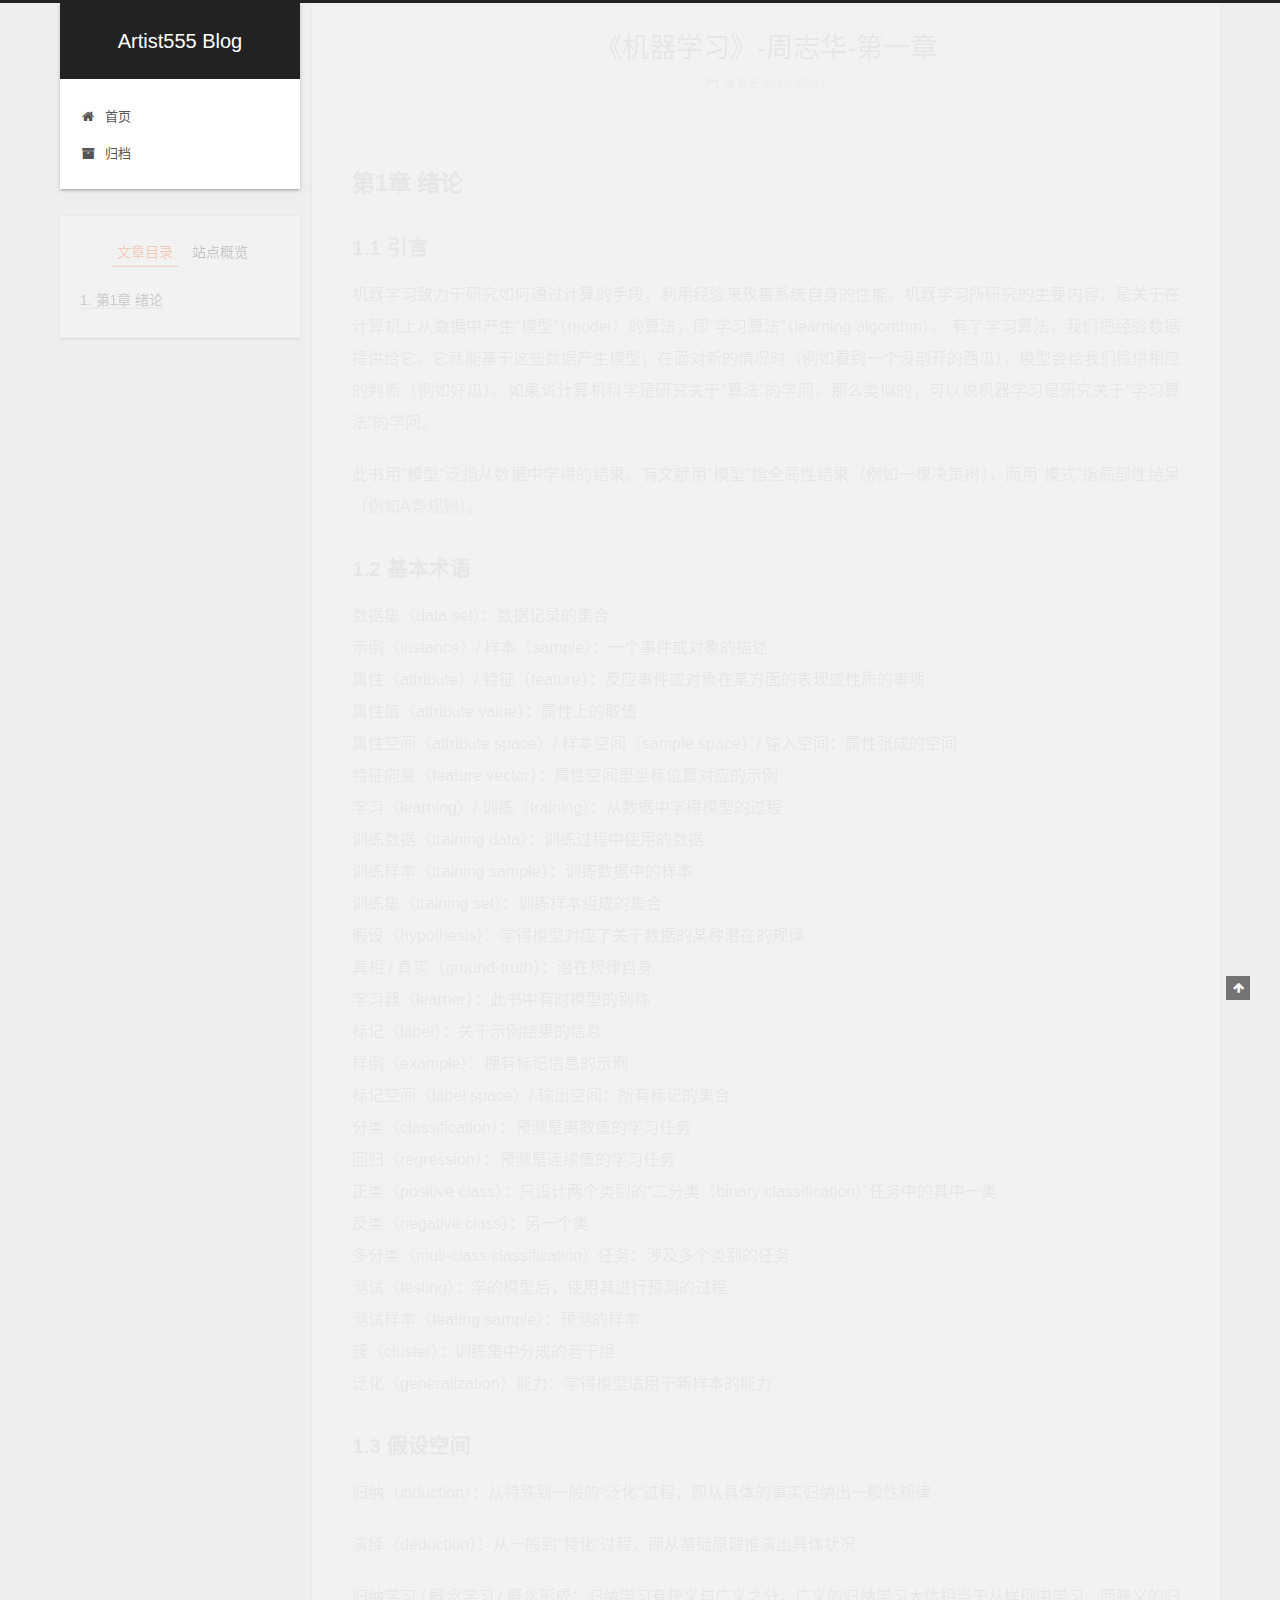
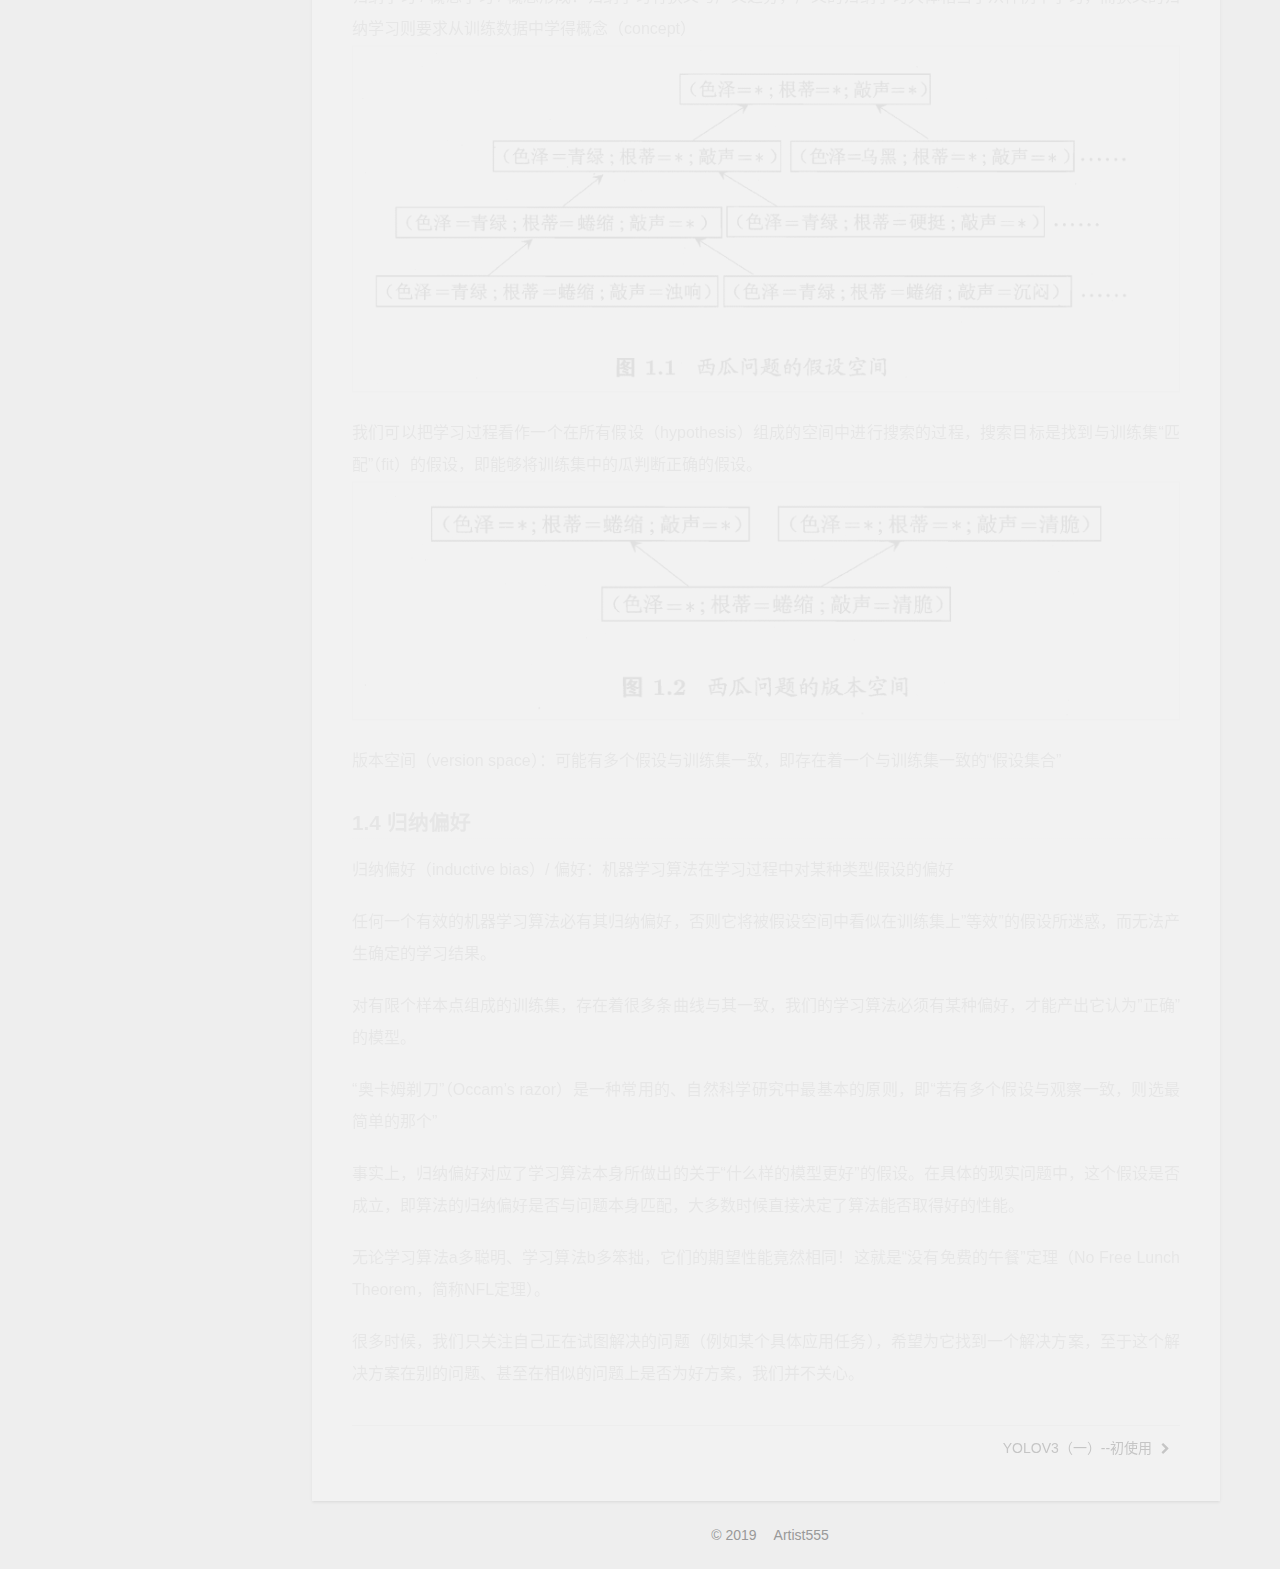
<file: 2019/07/03/《机器学习》-周志华-第一章/index.html>
<!DOCTYPE html>












  


<html class="theme-next gemini use-motion" lang="zh-CN">
<head><meta name="generator" content="Hexo 3.8.0">
  <meta charset="UTF-8">
<meta http-equiv="X-UA-Compatible" content="IE=edge">
<meta name="viewport" content="width=device-width, initial-scale=1, maximum-scale=2">
<meta name="theme-color" content="#222">






















<link rel="stylesheet" href="/lib/font-awesome/css/font-awesome.min.css?v=4.7.0">

<link rel="stylesheet" href="/css/main.css?v=7.2.0">


  <link rel="apple-touch-icon" sizes="180x180" href="/images/apple-touch-icon-next.png?v=7.2.0">


  <link rel="icon" type="image/png" sizes="32x32" href="/images/favicon-32x32-next.png?v=7.2.0">


  <link rel="icon" type="image/png" sizes="16x16" href="/images/favicon-16x16-next.png?v=7.2.0">


  <link rel="mask-icon" href="/images/logo.svg?v=7.2.0" color="#222">







<script id="hexo.configurations">
  var NexT = window.NexT || {};
  var CONFIG = {
    root: '/',
    scheme: 'Gemini',
    version: '7.2.0',
    sidebar: {"position":"left","display":"post","offset":12,"onmobile":false,"dimmer":false},
    back2top: true,
    back2top_sidebar: false,
    fancybox: false,
    fastclick: false,
    lazyload: false,
    tabs: true,
    motion: {"enable":true,"async":false,"transition":{"post_block":"fadeIn","post_header":"slideDownIn","post_body":"slideDownIn","coll_header":"slideLeftIn","sidebar":"slideUpIn"}},
    algolia: {
      applicationID: '',
      apiKey: '',
      indexName: '',
      hits: {"per_page":10},
      labels: {"input_placeholder":"Search for Posts","hits_empty":"We didn't find any results for the search: ${query}","hits_stats":"${hits} results found in ${time} ms"}
    }
  };
</script>


  




  <meta name="description" content="第1章 绪论1.1 引言机器学习致力于研究如何通过计算的手段，利用经验来玫善系统自身的性能。机器学习所研究的主要内容，是关于在计算机上从数据中产生“模型”（model）的算法，即“学习算法”（learning algorithm）。 有了学习算法，我们把经验数据提供给它，它就能基于这些数据产生模型；在面对新的情况时（例如看到一个没剖开的西瓜），模型会给我们提供相应的判断（例如好瓜）。如果说计算机科">
<meta property="og:type" content="article">
<meta property="og:title" content="《机器学习》-周志华-第一章">
<meta property="og:url" content="http://yoursite.com/2019/07/03/《机器学习》-周志华-第一章/index.html">
<meta property="og:site_name" content="Artist555 Blog">
<meta property="og:description" content="第1章 绪论1.1 引言机器学习致力于研究如何通过计算的手段，利用经验来玫善系统自身的性能。机器学习所研究的主要内容，是关于在计算机上从数据中产生“模型”（model）的算法，即“学习算法”（learning algorithm）。 有了学习算法，我们把经验数据提供给它，它就能基于这些数据产生模型；在面对新的情况时（例如看到一个没剖开的西瓜），模型会给我们提供相应的判断（例如好瓜）。如果说计算机科">
<meta property="og:locale" content="zh-CN">
<meta property="og:image" content="http://yoursite.com/images/图1.1%20西瓜问题的假设空间.png">
<meta property="og:image" content="http://yoursite.com/images/图1.2%20西瓜问题的版本空间.png">
<meta property="og:updated_time" content="2019-07-03T15:59:39.680Z">
<meta name="twitter:card" content="summary">
<meta name="twitter:title" content="《机器学习》-周志华-第一章">
<meta name="twitter:description" content="第1章 绪论1.1 引言机器学习致力于研究如何通过计算的手段，利用经验来玫善系统自身的性能。机器学习所研究的主要内容，是关于在计算机上从数据中产生“模型”（model）的算法，即“学习算法”（learning algorithm）。 有了学习算法，我们把经验数据提供给它，它就能基于这些数据产生模型；在面对新的情况时（例如看到一个没剖开的西瓜），模型会给我们提供相应的判断（例如好瓜）。如果说计算机科">
<meta name="twitter:image" content="http://yoursite.com/images/图1.1%20西瓜问题的假设空间.png">





  
  
  <link rel="canonical" href="http://yoursite.com/2019/07/03/《机器学习》-周志华-第一章/">



<script id="page.configurations">
  CONFIG.page = {
    sidebar: "",
  };
</script>

  <title>《机器学习》-周志华-第一章 | Artist555 Blog</title>
  












  <noscript>
  <style>
  .use-motion .motion-element,
  .use-motion .brand,
  .use-motion .menu-item,
  .sidebar-inner,
  .use-motion .post-block,
  .use-motion .pagination,
  .use-motion .comments,
  .use-motion .post-header,
  .use-motion .post-body,
  .use-motion .collection-title { opacity: initial; }

  .use-motion .logo,
  .use-motion .site-title,
  .use-motion .site-subtitle {
    opacity: initial;
    top: initial;
  }

  .use-motion .logo-line-before i { left: initial; }
  .use-motion .logo-line-after i { right: initial; }
  </style>
</noscript>

</head>

<body itemscope itemtype="http://schema.org/WebPage" lang="zh-CN">

  
  
    
  

  <div class="container sidebar-position-left page-post-detail">
    <div class="headband"></div>

    <header id="header" class="header" itemscope itemtype="http://schema.org/WPHeader">
      <div class="header-inner"><div class="site-brand-wrapper">
  <div class="site-meta">
    

    <div class="custom-logo-site-title">
      <a href="/" class="brand" rel="start">
        <span class="logo-line-before"><i></i></span>
        <span class="site-title">Artist555 Blog</span>
        <span class="logo-line-after"><i></i></span>
      </a>
    </div>
    
    
  </div>

  <div class="site-nav-toggle">
    <button aria-label="切换导航栏">
      <span class="btn-bar"></span>
      <span class="btn-bar"></span>
      <span class="btn-bar"></span>
    </button>
  </div>
</div>



<nav class="site-nav">
  
    <ul id="menu" class="menu">
      
        
        
        
          
          <li class="menu-item menu-item-home">

    
    
      
    

    

    <a href="/" rel="section"><i class="menu-item-icon fa fa-fw fa-home"></i> <br>首页</a>

  </li>
        
        
        
          
          <li class="menu-item menu-item-archives">

    
    
      
    

    

    <a href="/archives/" rel="section"><i class="menu-item-icon fa fa-fw fa-archive"></i> <br>归档</a>

  </li>

      
      
    </ul>
  

  

  
</nav>



  



</div>
    </header>

    


    <main id="main" class="main">
      <div class="main-inner">
        <div class="content-wrap">
          
            

          
          <div id="content" class="content">
            

  <div id="posts" class="posts-expand">
    

  

  
  
  

  

  <article class="post post-type-normal" itemscope itemtype="http://schema.org/Article">
  
  
  
  <div class="post-block">
    <link itemprop="mainEntityOfPage" href="http://yoursite.com/2019/07/03/《机器学习》-周志华-第一章/">

    <span hidden itemprop="author" itemscope itemtype="http://schema.org/Person">
      <meta itemprop="name" content="Artist555">
      <meta itemprop="description" content>
      <meta itemprop="image" content="/images/avatar.gif">
    </span>

    <span hidden itemprop="publisher" itemscope itemtype="http://schema.org/Organization">
      <meta itemprop="name" content="Artist555 Blog">
    </span>

    
      <header class="post-header">

        
        
          <h1 class="post-title" itemprop="name headline">《机器学习》-周志华-第一章

              
            
          </h1>
        

        <div class="post-meta">

          
          
          

          
            <span class="post-meta-item">
              <span class="post-meta-item-icon">
                <i class="fa fa-calendar-o"></i>
              </span>
              
                <span class="post-meta-item-text">发表于</span>
              

              
                
              

              <time title="创建时间：2019-07-03 21:20:49 / 修改时间：23:59:39" itemprop="dateCreated datePublished" datetime="2019-07-03T21:20:49+08:00">2019-07-03</time>
            </span>
          

          
            

            
          

          

          
            
            
          

          
          

          

          <br>
          

          

          

        </div>
      </header>
    

    
    
    
    <div class="post-body" itemprop="articleBody">

      
      

      
        <h2 id="第1章-绪论"><a href="#第1章-绪论" class="headerlink" title="第1章 绪论"></a>第1章 绪论</h2><h3 id="1-1-引言"><a href="#1-1-引言" class="headerlink" title="1.1 引言"></a>1.1 引言</h3><p>机器学习致力于研究如何通过计算的手段，利用经验来玫善系统自身的性能。机器学习所研究的主要内容，是关于在计算机上从数据中产生“模型”（model）的算法，即“学习算法”（learning algorithm）。 有了学习算法，我们把经验数据提供给它，它就能基于这些数据产生模型；在面对新的情况时（例如看到一个没剖开的西瓜），模型会给我们提供相应的判断（例如好瓜）。如果说计算机科学是研究关于”算法”的学问，那么类似的，可以说机器学习是研究关于”学习算法”的学问。</p>
<p>此书用”模型”泛指从数据中学得的结果。有文献用”模型”指全局性结果（例如一棵决策树），而用”模式”指局部性结呆（例如A条规则）。</p>
<h3 id="1-2-基本术语"><a href="#1-2-基本术语" class="headerlink" title="1.2 基本术语"></a>1.2 基本术语</h3><p>数据集（data set）：数据记录的集合<br>示例（instance）/ 样本（sample）：一个事件或对象的描述<br>属性（attribute）/ 特征（feature）：反应事件或对象在某方面的表现或性质的事项<br>属性值（attribute value）：属性上的取值<br>属性空间（attribute space）/ 样本空间（sample space）/ 输入空间：属性张成的空间<br>特征向量（feature vector）：属性空间里坐标位置对应的示例<br>学习（learning）/ 训练（training）：从数据中学得模型的过程<br>训练数据（training data）：训练过程中使用的数据<br>训练样本（training sample）：训练数据中的样本<br>训练集（training set）：训练样本组成的集合<br>假设（hypothesis）：学得模型对应了关于数据的某种潜在的规律<br>真相 / 真实（ground-truth）：潜在规律自身<br>学习器（learner）：此书中有时模型的别称<br>标记（label）：关于示例结果的信息<br>样例（example）：拥有标记信息的示例<br>标记空间（label space）/ 输出空间：所有标记的集合<br>分类（classification）：预测是离散值的学习任务<br>回归（regression）：预测是连续值的学习任务<br>正类（positive class）：只设计两个类别的“二分类（binary classification）”任务中的其中一类<br>反类（negative class）：另一个类<br>多分类（muli-class classification）任务：涉及多个类别的任务<br>测试（testing）：学的模型后，使用其进行预测的过程<br>测试样本（teating sample）：预测的样本<br>簇（cluster）：训练集中分成的若干组<br>泛化（generalization）能力：学得模型适用于新样本的能力</p>
<h3 id="1-3-假设空间"><a href="#1-3-假设空间" class="headerlink" title="1.3 假设空间"></a>1.3 假设空间</h3><p>归纳（induction）：从特殊到一般的“泛化”过程，即从具体的事实归纳出一般性规律</p>
<p>演绎（deduction）：从一般到“特化”过程，即从基础原理推演出具体状况</p>
<p>归纳学习 / 概念学习 / 概念形成：归纳学习有狭义与广义之分，广义的归纳学习大体相当于从样例中学习，而狭义的归纳学习则要求从训练数据中学得概念（concept）<br><img src="/images/图1.1 西瓜问题的假设空间.png" alt="图1.1 西瓜问题的假设空间"></p>
<p>我们可以把学习过程看作一个在所有假设（hypothesis）组成的空间中进行搜索的过程，搜索目标是找到与训练集“匹配”（fit）的假设，即能够将训练集中的瓜判断正确的假设。<br><img src="/images/图1.2 西瓜问题的版本空间.png" alt="图1.2 西瓜问题的版本空间"></p>
<p>版本空间（version space）：可能有多个假设与训练集一致，即存在着一个与训练集一致的“假设集合”</p>
<h3 id="1-4-归纳偏好"><a href="#1-4-归纳偏好" class="headerlink" title="1.4 归纳偏好"></a>1.4 归纳偏好</h3><p>归纳偏好（inductive bias）/ 偏好：机器学习算法在学习过程中对某种类型假设的偏好</p>
<p>任何一个有效的机器学习算法必有其归纳偏好，否则它将被假设空间中看似在训练集上”等效”的假设所迷惑，而无法产生确定的学习结果。</p>
<p>对有限个样本点组成的训练集，存在着很多条曲线与其一致，我们的学习算法必须有某种偏好，才能产出它认为”正确”的模型。</p>
<p>“奥卡姆剃刀”（Occam’s razor）是一种常用的、自然科学研究中最基本的原则，即“若有多个假设与观察一致，则选最简单的那个”</p>
<p>事实上，归纳偏好对应了学习算法本身所做出的关于“什么样的模型更好”的假设。在具体的现实问题中，这个假设是否成立，即算法的归纳偏好是否与问题本身匹配，大多数时候直接决定了算法能否取得好的性能。</p>
<p>无论学习算法a多聪明、学习算法b多笨拙，它们的期望性能竟然相同！这就是“没有免费的午餐”定理（No Free Lunch Theorem，简称NFL定理）。</p>
<p>很多时候，我们只关注自己正在试图解决的问题（例如某个具体应用任务），希望为它找到一个解决方案，至于这个解决方案在别的问题、甚至在相似的问题上是否为好方案，我们并不关心。</p>

      
    </div>

    

    
    
    

    

    
      
    
    

    

    <footer class="post-footer">
      

      
      
      

      
        <div class="post-nav">
          <div class="post-nav-next post-nav-item">
            
          </div>

          <span class="post-nav-divider"></span>

          <div class="post-nav-prev post-nav-item">
            
              <a href="/2019/08/17/YOLOV3（一）--初使用/" rel="prev" title="YOLOV3（一）--初使用">
                YOLOV3（一）--初使用 <i class="fa fa-chevron-right"></i>
              </a>
            
          </div>
        </div>
      

      
      
    </footer>
  </div>
  
  
  
  </article>


  </div>


          </div>
          

  



        </div>
        
          
  
  <div class="sidebar-toggle">
    <div class="sidebar-toggle-line-wrap">
      <span class="sidebar-toggle-line sidebar-toggle-line-first"></span>
      <span class="sidebar-toggle-line sidebar-toggle-line-middle"></span>
      <span class="sidebar-toggle-line sidebar-toggle-line-last"></span>
    </div>
  </div>

  <aside id="sidebar" class="sidebar">
    <div class="sidebar-inner">

      

      
        <ul class="sidebar-nav motion-element">
          <li class="sidebar-nav-toc sidebar-nav-active" data-target="post-toc-wrap">
            文章目录
          </li>
          <li class="sidebar-nav-overview" data-target="site-overview-wrap">
            站点概览
          </li>
        </ul>
      

      <div class="site-overview-wrap sidebar-panel">
        <div class="site-overview">
          <div class="site-author motion-element" itemprop="author" itemscope itemtype="http://schema.org/Person">
            
              <p class="site-author-name" itemprop="name">Artist555</p>
              <div class="site-description motion-element" itemprop="description"></div>
          </div>

          
            <nav class="site-state motion-element">
              
                <div class="site-state-item site-state-posts">
                
                  <a href="/archives/">
                
                    <span class="site-state-item-count">2</span>
                    <span class="site-state-item-name">日志</span>
                  </a>
                </div>
              

              

              
            </nav>
          

          

          

          
            <div class="links-of-author motion-element">
              
                <span class="links-of-author-item">
                  
                  
                    
                  
                  
                    
                  
                  <a href="mailto:huangteng98@gmail.com" title="E-Mail &rarr; mailto:huangteng98@gmail.com" rel="noopener" target="_blank"><i class="fa fa-fw fa-envelope"></i>E-Mail</a>
                </span>
              
            </div>
          

          

          
          

          
            
          
          

        </div>
      </div>

      
      <!--noindex-->
        <div class="post-toc-wrap motion-element sidebar-panel sidebar-panel-active">
          <div class="post-toc">

            
            
            
            

            
              <div class="post-toc-content"><ol class="nav"><li class="nav-item nav-level-2"><a class="nav-link" href="#第1章-绪论"><span class="nav-number">1.</span> <span class="nav-text">第1章 绪论</span></a><ol class="nav-child"><li class="nav-item nav-level-3"><a class="nav-link" href="#1-1-引言"><span class="nav-number">1.1.</span> <span class="nav-text">1.1 引言</span></a></li><li class="nav-item nav-level-3"><a class="nav-link" href="#1-2-基本术语"><span class="nav-number">1.2.</span> <span class="nav-text">1.2 基本术语</span></a></li><li class="nav-item nav-level-3"><a class="nav-link" href="#1-3-假设空间"><span class="nav-number">1.3.</span> <span class="nav-text">1.3 假设空间</span></a></li><li class="nav-item nav-level-3"><a class="nav-link" href="#1-4-归纳偏好"><span class="nav-number">1.4.</span> <span class="nav-text">1.4 归纳偏好</span></a></li></ol></li></ol></div>
            

          </div>
        </div>
      <!--/noindex-->
      

      

    </div>
  </aside>
  


        
      </div>
    </main>

    <footer id="footer" class="footer">
      <div class="footer-inner">
        <div class="copyright">&copy; <span itemprop="copyrightYear">2019</span>
  <span class="with-love" id="animate">
    <i class="fa fa-"></i>
  </span>
  <span class="author" itemprop="copyrightHolder">Artist555</span>

  

  
</div>









        








        
      </div>
    </footer>

    
      <div class="back-to-top">
        <i class="fa fa-arrow-up"></i>
        
      </div>
    

    

    

    
  </div>

  

<script>
  if (Object.prototype.toString.call(window.Promise) !== '[object Function]') {
    window.Promise = null;
  }
</script>


























  
  <script src="/lib/jquery/index.js?v=3.4.1"></script>

  
  <script src="/lib/velocity/velocity.min.js?v=1.2.1"></script>

  
  <script src="/lib/velocity/velocity.ui.min.js?v=1.2.1"></script>


  


  <script src="/js/utils.js?v=7.2.0"></script>

  <script src="/js/motion.js?v=7.2.0"></script>



  
  


  <script src="/js/affix.js?v=7.2.0"></script>

  <script src="/js/schemes/pisces.js?v=7.2.0"></script>




  
  <script src="/js/scrollspy.js?v=7.2.0"></script>
<script src="/js/post-details.js?v=7.2.0"></script>



  


  <script src="/js/next-boot.js?v=7.2.0"></script>


  

  

  

  


  


  




  

  

  

  

  

  

  

  

  

  

  

  

  

  

</body>
</html>
</file>
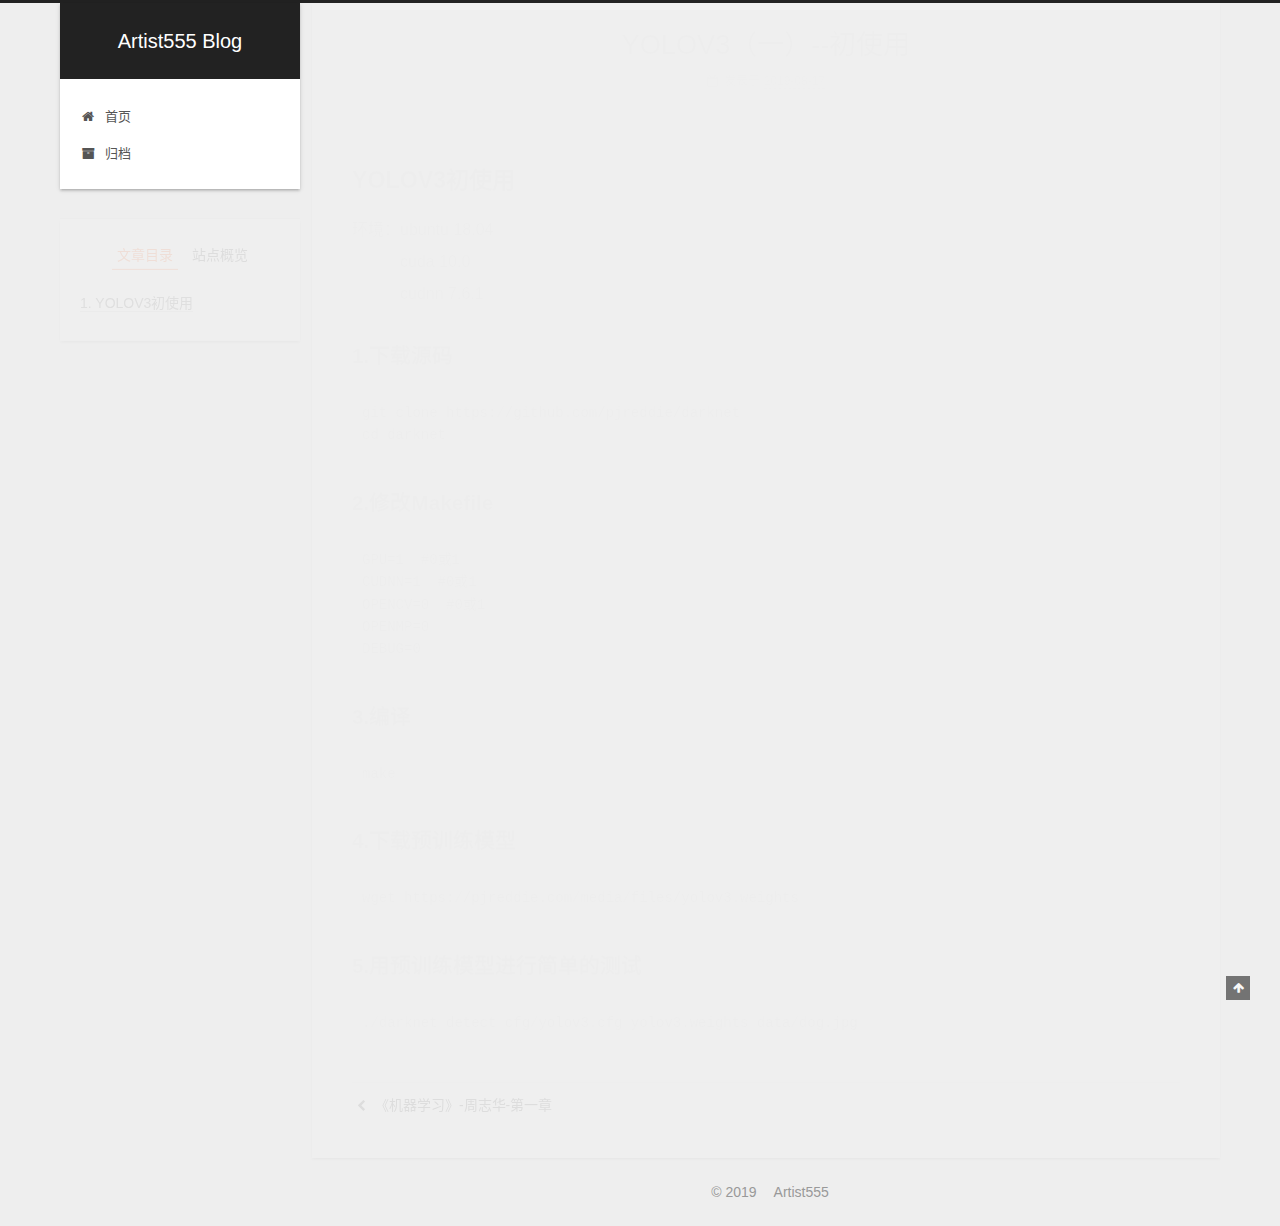
<file: 2019/08/17/YOLOV3（一）--初使用/index.html>
<!DOCTYPE html>












  


<html class="theme-next gemini use-motion" lang="zh-CN">
<head><meta name="generator" content="Hexo 3.8.0">
  <meta charset="UTF-8">
<meta http-equiv="X-UA-Compatible" content="IE=edge">
<meta name="viewport" content="width=device-width, initial-scale=1, maximum-scale=2">
<meta name="theme-color" content="#222">






















<link rel="stylesheet" href="/lib/font-awesome/css/font-awesome.min.css?v=4.7.0">

<link rel="stylesheet" href="/css/main.css?v=7.2.0">


  <link rel="apple-touch-icon" sizes="180x180" href="/images/apple-touch-icon-next.png?v=7.2.0">


  <link rel="icon" type="image/png" sizes="32x32" href="/images/favicon-32x32-next.png?v=7.2.0">


  <link rel="icon" type="image/png" sizes="16x16" href="/images/favicon-16x16-next.png?v=7.2.0">


  <link rel="mask-icon" href="/images/logo.svg?v=7.2.0" color="#222">







<script id="hexo.configurations">
  var NexT = window.NexT || {};
  var CONFIG = {
    root: '/',
    scheme: 'Gemini',
    version: '7.2.0',
    sidebar: {"position":"left","display":"post","offset":12,"onmobile":false,"dimmer":false},
    back2top: true,
    back2top_sidebar: false,
    fancybox: false,
    fastclick: false,
    lazyload: false,
    tabs: true,
    motion: {"enable":true,"async":false,"transition":{"post_block":"fadeIn","post_header":"slideDownIn","post_body":"slideDownIn","coll_header":"slideLeftIn","sidebar":"slideUpIn"}},
    algolia: {
      applicationID: '',
      apiKey: '',
      indexName: '',
      hits: {"per_page":10},
      labels: {"input_placeholder":"Search for Posts","hits_empty":"We didn't find any results for the search: ${query}","hits_stats":"${hits} results found in ${time} ms"}
    }
  };
</script>


  




  <meta name="description" content="YOLOV3初使用环境：ubuntu 18.04&amp;emsp;&amp;emsp;&amp;emsp;cuda 10.0&amp;emsp;&amp;emsp;&amp;emsp;cudnn 7.6.1 1.下载源码git clone https://github.com/pjreddie/darknet cd darknet 2.修改MakefileGPU=1  #0或1 CUDNN=1  #0或1 OPENCV=0  #0或1 OPE">
<meta property="og:type" content="article">
<meta property="og:title" content="YOLOV3（一）--初使用">
<meta property="og:url" content="http://yoursite.com/2019/08/17/YOLOV3（一）--初使用/index.html">
<meta property="og:site_name" content="Artist555 Blog">
<meta property="og:description" content="YOLOV3初使用环境：ubuntu 18.04&amp;emsp;&amp;emsp;&amp;emsp;cuda 10.0&amp;emsp;&amp;emsp;&amp;emsp;cudnn 7.6.1 1.下载源码git clone https://github.com/pjreddie/darknet cd darknet 2.修改MakefileGPU=1  #0或1 CUDNN=1  #0或1 OPENCV=0  #0或1 OPE">
<meta property="og:locale" content="zh-CN">
<meta property="og:updated_time" content="2019-08-17T10:51:15.729Z">
<meta name="twitter:card" content="summary">
<meta name="twitter:title" content="YOLOV3（一）--初使用">
<meta name="twitter:description" content="YOLOV3初使用环境：ubuntu 18.04&amp;emsp;&amp;emsp;&amp;emsp;cuda 10.0&amp;emsp;&amp;emsp;&amp;emsp;cudnn 7.6.1 1.下载源码git clone https://github.com/pjreddie/darknet cd darknet 2.修改MakefileGPU=1  #0或1 CUDNN=1  #0或1 OPENCV=0  #0或1 OPE">





  
  
  <link rel="canonical" href="http://yoursite.com/2019/08/17/YOLOV3（一）--初使用/">



<script id="page.configurations">
  CONFIG.page = {
    sidebar: "",
  };
</script>

  <title>YOLOV3（一）--初使用 | Artist555 Blog</title>
  












  <noscript>
  <style>
  .use-motion .motion-element,
  .use-motion .brand,
  .use-motion .menu-item,
  .sidebar-inner,
  .use-motion .post-block,
  .use-motion .pagination,
  .use-motion .comments,
  .use-motion .post-header,
  .use-motion .post-body,
  .use-motion .collection-title { opacity: initial; }

  .use-motion .logo,
  .use-motion .site-title,
  .use-motion .site-subtitle {
    opacity: initial;
    top: initial;
  }

  .use-motion .logo-line-before i { left: initial; }
  .use-motion .logo-line-after i { right: initial; }
  </style>
</noscript>

</head>

<body itemscope itemtype="http://schema.org/WebPage" lang="zh-CN">

  
  
    
  

  <div class="container sidebar-position-left page-post-detail">
    <div class="headband"></div>

    <header id="header" class="header" itemscope itemtype="http://schema.org/WPHeader">
      <div class="header-inner"><div class="site-brand-wrapper">
  <div class="site-meta">
    

    <div class="custom-logo-site-title">
      <a href="/" class="brand" rel="start">
        <span class="logo-line-before"><i></i></span>
        <span class="site-title">Artist555 Blog</span>
        <span class="logo-line-after"><i></i></span>
      </a>
    </div>
    
    
  </div>

  <div class="site-nav-toggle">
    <button aria-label="切换导航栏">
      <span class="btn-bar"></span>
      <span class="btn-bar"></span>
      <span class="btn-bar"></span>
    </button>
  </div>
</div>



<nav class="site-nav">
  
    <ul id="menu" class="menu">
      
        
        
        
          
          <li class="menu-item menu-item-home">

    
    
      
    

    

    <a href="/" rel="section"><i class="menu-item-icon fa fa-fw fa-home"></i> <br>首页</a>

  </li>
        
        
        
          
          <li class="menu-item menu-item-archives">

    
    
      
    

    

    <a href="/archives/" rel="section"><i class="menu-item-icon fa fa-fw fa-archive"></i> <br>归档</a>

  </li>

      
      
    </ul>
  

  

  
</nav>



  



</div>
    </header>

    


    <main id="main" class="main">
      <div class="main-inner">
        <div class="content-wrap">
          
            

          
          <div id="content" class="content">
            

  <div id="posts" class="posts-expand">
    

  

  
  
  

  

  <article class="post post-type-normal" itemscope itemtype="http://schema.org/Article">
  
  
  
  <div class="post-block">
    <link itemprop="mainEntityOfPage" href="http://yoursite.com/2019/08/17/YOLOV3（一）--初使用/">

    <span hidden itemprop="author" itemscope itemtype="http://schema.org/Person">
      <meta itemprop="name" content="Artist555">
      <meta itemprop="description" content>
      <meta itemprop="image" content="/images/avatar.gif">
    </span>

    <span hidden itemprop="publisher" itemscope itemtype="http://schema.org/Organization">
      <meta itemprop="name" content="Artist555 Blog">
    </span>

    
      <header class="post-header">

        
        
          <h1 class="post-title" itemprop="name headline">YOLOV3（一）--初使用

              
            
          </h1>
        

        <div class="post-meta">

          
          
          

          
            <span class="post-meta-item">
              <span class="post-meta-item-icon">
                <i class="fa fa-calendar-o"></i>
              </span>
              
                <span class="post-meta-item-text">发表于</span>
              

              
                
              

              <time title="创建时间：2019-08-17 17:26:45 / 修改时间：18:51:15" itemprop="dateCreated datePublished" datetime="2019-08-17T17:26:45+08:00">2019-08-17</time>
            </span>
          

          
            

            
          

          

          
            
            
          

          
          

          

          <br>
          

          

          

        </div>
      </header>
    

    
    
    
    <div class="post-body" itemprop="articleBody">

      
      

      
        <h2 id="YOLOV3初使用"><a href="#YOLOV3初使用" class="headerlink" title="YOLOV3初使用"></a>YOLOV3初使用</h2><p>环境：ubuntu 18.04<br>&emsp;&emsp;&emsp;cuda 10.0<br>&emsp;&emsp;&emsp;cudnn 7.6.1</p>
<h3 id="1-下载源码"><a href="#1-下载源码" class="headerlink" title="1.下载源码"></a>1.下载源码</h3><pre><code>git clone https://github.com/pjreddie/darknet
cd darknet
</code></pre><h3 id="2-修改Makefile"><a href="#2-修改Makefile" class="headerlink" title="2.修改Makefile"></a>2.修改Makefile</h3><pre><code>GPU=1  #0或1
CUDNN=1  #0或1
OPENCV=0  #0或1
OPENMP=0
DEBUG=0
</code></pre><h3 id="3-编译"><a href="#3-编译" class="headerlink" title="3.编译"></a>3.编译</h3><pre><code>make
</code></pre><h3 id="4-下载预训练模型"><a href="#4-下载预训练模型" class="headerlink" title="4.下载预训练模型"></a>4.下载预训练模型</h3><pre><code>wget https://pjreddie.com/media/files/yolov3.weights
</code></pre><h3 id="5-用预训练模型进行简单的测试"><a href="#5-用预训练模型进行简单的测试" class="headerlink" title="5.用预训练模型进行简单的测试"></a>5.用预训练模型进行简单的测试</h3><pre><code>./darknet detect cfg/yolov3.cfg yolov3.weights data/dog.jpg
</code></pre>
      
    </div>

    

    
    
    

    

    
      
    
    

    

    <footer class="post-footer">
      

      
      
      

      
        <div class="post-nav">
          <div class="post-nav-next post-nav-item">
            
              <a href="/2019/07/03/《机器学习》-周志华-第一章/" rel="next" title="《机器学习》-周志华-第一章">
                <i class="fa fa-chevron-left"></i> 《机器学习》-周志华-第一章
              </a>
            
          </div>

          <span class="post-nav-divider"></span>

          <div class="post-nav-prev post-nav-item">
            
          </div>
        </div>
      

      
      
    </footer>
  </div>
  
  
  
  </article>


  </div>


          </div>
          

  



        </div>
        
          
  
  <div class="sidebar-toggle">
    <div class="sidebar-toggle-line-wrap">
      <span class="sidebar-toggle-line sidebar-toggle-line-first"></span>
      <span class="sidebar-toggle-line sidebar-toggle-line-middle"></span>
      <span class="sidebar-toggle-line sidebar-toggle-line-last"></span>
    </div>
  </div>

  <aside id="sidebar" class="sidebar">
    <div class="sidebar-inner">

      

      
        <ul class="sidebar-nav motion-element">
          <li class="sidebar-nav-toc sidebar-nav-active" data-target="post-toc-wrap">
            文章目录
          </li>
          <li class="sidebar-nav-overview" data-target="site-overview-wrap">
            站点概览
          </li>
        </ul>
      

      <div class="site-overview-wrap sidebar-panel">
        <div class="site-overview">
          <div class="site-author motion-element" itemprop="author" itemscope itemtype="http://schema.org/Person">
            
              <p class="site-author-name" itemprop="name">Artist555</p>
              <div class="site-description motion-element" itemprop="description"></div>
          </div>

          
            <nav class="site-state motion-element">
              
                <div class="site-state-item site-state-posts">
                
                  <a href="/archives/">
                
                    <span class="site-state-item-count">2</span>
                    <span class="site-state-item-name">日志</span>
                  </a>
                </div>
              

              

              
            </nav>
          

          

          

          
            <div class="links-of-author motion-element">
              
                <span class="links-of-author-item">
                  
                  
                    
                  
                  
                    
                  
                  <a href="mailto:huangteng98@gmail.com" title="E-Mail &rarr; mailto:huangteng98@gmail.com" rel="noopener" target="_blank"><i class="fa fa-fw fa-envelope"></i>E-Mail</a>
                </span>
              
            </div>
          

          

          
          

          
            
          
          

        </div>
      </div>

      
      <!--noindex-->
        <div class="post-toc-wrap motion-element sidebar-panel sidebar-panel-active">
          <div class="post-toc">

            
            
            
            

            
              <div class="post-toc-content"><ol class="nav"><li class="nav-item nav-level-2"><a class="nav-link" href="#YOLOV3初使用"><span class="nav-number">1.</span> <span class="nav-text">YOLOV3初使用</span></a><ol class="nav-child"><li class="nav-item nav-level-3"><a class="nav-link" href="#1-下载源码"><span class="nav-number">1.1.</span> <span class="nav-text">1.下载源码</span></a></li><li class="nav-item nav-level-3"><a class="nav-link" href="#2-修改Makefile"><span class="nav-number">1.2.</span> <span class="nav-text">2.修改Makefile</span></a></li><li class="nav-item nav-level-3"><a class="nav-link" href="#3-编译"><span class="nav-number">1.3.</span> <span class="nav-text">3.编译</span></a></li><li class="nav-item nav-level-3"><a class="nav-link" href="#4-下载预训练模型"><span class="nav-number">1.4.</span> <span class="nav-text">4.下载预训练模型</span></a></li><li class="nav-item nav-level-3"><a class="nav-link" href="#5-用预训练模型进行简单的测试"><span class="nav-number">1.5.</span> <span class="nav-text">5.用预训练模型进行简单的测试</span></a></li></ol></li></ol></div>
            

          </div>
        </div>
      <!--/noindex-->
      

      

    </div>
  </aside>
  


        
      </div>
    </main>

    <footer id="footer" class="footer">
      <div class="footer-inner">
        <div class="copyright">&copy; <span itemprop="copyrightYear">2019</span>
  <span class="with-love" id="animate">
    <i class="fa fa-"></i>
  </span>
  <span class="author" itemprop="copyrightHolder">Artist555</span>

  

  
</div>









        








        
      </div>
    </footer>

    
      <div class="back-to-top">
        <i class="fa fa-arrow-up"></i>
        
      </div>
    

    

    

    
  </div>

  

<script>
  if (Object.prototype.toString.call(window.Promise) !== '[object Function]') {
    window.Promise = null;
  }
</script>


























  
  <script src="/lib/jquery/index.js?v=3.4.1"></script>

  
  <script src="/lib/velocity/velocity.min.js?v=1.2.1"></script>

  
  <script src="/lib/velocity/velocity.ui.min.js?v=1.2.1"></script>


  


  <script src="/js/utils.js?v=7.2.0"></script>

  <script src="/js/motion.js?v=7.2.0"></script>



  
  


  <script src="/js/affix.js?v=7.2.0"></script>

  <script src="/js/schemes/pisces.js?v=7.2.0"></script>




  
  <script src="/js/scrollspy.js?v=7.2.0"></script>
<script src="/js/post-details.js?v=7.2.0"></script>



  


  <script src="/js/next-boot.js?v=7.2.0"></script>


  

  

  

  


  


  




  

  

  

  

  

  

  

  

  

  

  

  

  

  

</body>
</html>
</file>
<file: css/main.css>
/* normalize.css v8.0.1 | MIT License | github.com/necolas/normalize.css */
html {
  line-height: 1.15; /* 1 */
  -webkit-text-size-adjust: 100%; /* 2 */
}
body {
  margin: 0;
}
main {
  display: block;
}
h1 {
  font-size: 2em;
  margin: 0.67em 0;
}
hr {
  box-sizing: content-box; /* 1 */
  height: 0; /* 1 */
  overflow: visible; /* 2 */
}
pre {
  font-family: monospace, monospace; /* 1 */
  font-size: 1em; /* 2 */
}
a {
  background-color: transparent;
}
abbr[title] {
  border-bottom: none; /* 1 */
  text-decoration: underline; /* 2 */
  text-decoration: underline dotted; /* 2 */
}
b,
strong {
  font-weight: bolder;
}
code,
kbd,
samp {
  font-family: monospace, monospace; /* 1 */
  font-size: 1em; /* 2 */
}
small {
  font-size: 80%;
}
sub,
sup {
  font-size: 75%;
  line-height: 0;
  position: relative;
  vertical-align: baseline;
}
sub {
  bottom: -0.25em;
}
sup {
  top: -0.5em;
}
img {
  border-style: none;
}
button,
input,
optgroup,
select,
textarea {
  font-family: inherit; /* 1 */
  font-size: 100%; /* 1 */
  line-height: 1.15; /* 1 */
  margin: 0; /* 2 */
}
button,
input {
/* 1 */
  overflow: visible;
}
button,
select {
/* 1 */
  text-transform: none;
}
button,
[type="button"],
[type="reset"],
[type="submit"] {
  -webkit-appearance: button;
}
button::-moz-focus-inner,
[type="button"]::-moz-focus-inner,
[type="reset"]::-moz-focus-inner,
[type="submit"]::-moz-focus-inner {
  border-style: none;
  padding: 0;
}
button:-moz-focusring,
[type="button"]:-moz-focusring,
[type="reset"]:-moz-focusring,
[type="submit"]:-moz-focusring {
  outline: 1px dotted ButtonText;
}
fieldset {
  padding: 0.35em 0.75em 0.625em;
}
legend {
  box-sizing: border-box; /* 1 */
  color: inherit; /* 2 */
  display: table; /* 1 */
  max-width: 100%; /* 1 */
  padding: 0; /* 3 */
  white-space: normal; /* 1 */
}
progress {
  vertical-align: baseline;
}
textarea {
  overflow: auto;
}
[type="checkbox"],
[type="radio"] {
  box-sizing: border-box; /* 1 */
  padding: 0; /* 2 */
}
[type="number"]::-webkit-inner-spin-button,
[type="number"]::-webkit-outer-spin-button {
  height: auto;
}
[type="search"] {
  -webkit-appearance: textfield; /* 1 */
  outline-offset: -2px; /* 2 */
}
[type="search"]::-webkit-search-decoration {
  -webkit-appearance: none;
}
::-webkit-file-upload-button {
  -webkit-appearance: button; /* 1 */
  font: inherit; /* 2 */
}
details {
  display: block;
}
summary {
  display: list-item;
}
template {
  display: none;
}
[hidden] {
  display: none;
}
::selection {
  background: #262a30;
  color: #fff;
}
body {
  position: relative;
  font-family: 'Lato', "PingFang SC", "Microsoft YaHei", sans-serif;
  font-size: 14px;
  line-height: 2;
  color: #555;
  background: #eee;
}
@media (max-width: 991px) {
  body {
    padding-right: 0 !important;
  }
}
@media (min-width: 1200px) {
  body {
    font-size: 16px;
  }
}
h1,
h2,
h3,
h4,
h5,
h6 {
  margin: 20px 0 15px;
  padding: 0;
  font-weight: bold;
  line-height: 1.5;
  font-family: 'Lato', "PingFang SC", "Microsoft YaHei", sans-serif;
}
h1 {
  font-size: 22px;
}
h1 code {
  font-size: 1em;
}
@media (max-width: 767px) {
  h1 {
    font-size: 18px;
  }
  h1 code {
    font-size: 1em;
  }
}
h2 {
  font-size: 20px;
}
h2 code {
  font-size: 1em;
}
@media (max-width: 767px) {
  h2 {
    font-size: 16px;
  }
  h2 code {
    font-size: 1em;
  }
}
h3 {
  font-size: 18px;
}
h3 code {
  font-size: 1em;
}
@media (max-width: 767px) {
  h3 {
    font-size: 14px;
  }
  h3 code {
    font-size: 1em;
  }
}
h4 {
  font-size: 16px;
}
h4 code {
  font-size: 1em;
}
@media (max-width: 767px) {
  h4 {
    font-size: 12px;
  }
  h4 code {
    font-size: 1em;
  }
}
h5 {
  font-size: 14px;
}
h5 code {
  font-size: 1em;
}
@media (max-width: 767px) {
  h5 {
    font-size: 10px;
  }
  h5 code {
    font-size: 1em;
  }
}
h6 {
  font-size: 12px;
}
h6 code {
  font-size: 1em;
}
@media (max-width: 767px) {
  h6 {
    font-size: 8px;
  }
  h6 code {
    font-size: 1em;
  }
}
p {
  margin: 0 0 20px 0;
}
a,
span.exturl {
  overflow-wrap: break-word;
  word-wrap: break-word;
  background-color: transparent;
  color: #555;
  text-decoration: none;
  outline: none;
  border-bottom: 1px solid #999;
  cursor: pointer;
}
a:hover,
span.exturl:hover {
  color: #222;
  border-bottom-color: #222;
}
video {
  max-width: 100%;
  display: block;
  margin-left: auto;
  margin-right: auto;
}
img {
  display: block;
  margin: auto;
  max-width: 100%;
  height: auto;
}
hr {
  margin: 40px 0;
  height: 3px;
  border: none;
  background-color: #ddd;
  background-image: repeating-linear-gradient(-45deg, #fff, #fff 4px, transparent 4px, transparent 8px);
}
blockquote {
  margin: 0;
  padding: 0 15px;
  color: #666;
  border-left: 4px solid #ddd;
}
blockquote cite::before {
  content: "-";
  padding: 0 5px;
}
dt {
  font-weight: 700;
}
dd {
  margin: 0;
  padding: 0;
}
kbd {
  border: 1px solid #ccc;
  border-radius: 0.2em;
  box-shadow: 0.1em 0.1em 0.2em rgba(0,0,0,0.1);
  background-color: #f9f9f9;
  font-family: inherit;
  background-image: linear-gradient(top, #eee, #fff, #eee);
  padding: 0.1em 0.3em;
  white-space: nowrap;
}
.text-left {
  text-align: left;
}
.text-center {
  text-align: center;
}
.text-right {
  text-align: right;
}
.text-justify {
  text-align: justify;
}
.text-nowrap {
  white-space: nowrap;
}
.text-lowercase {
  text-transform: lowercase;
}
.text-uppercase {
  text-transform: uppercase;
}
.text-capitalize {
  text-transform: capitalize;
}
.center-block {
  display: block;
  margin-left: auto;
  margin-right: auto;
}
.clearfix:before,
.clearfix:after {
  content: " ";
  display: table;
}
.clearfix:after {
  clear: both;
}
.pullquote {
  width: 45%;
}
.pullquote.left {
  float: left;
  margin-left: 5px;
  margin-right: 10px;
}
.pullquote.right {
  float: right;
  margin-left: 10px;
  margin-right: 5px;
}
.affix {
  position: fixed;
}
.translation {
  margin-top: -20px;
  font-size: 14px;
  color: #999;
}
.scrollbar-measure {
  width: 100px;
  height: 100px;
  overflow: scroll;
  position: absolute;
  top: -9999px;
}
.use-motion .motion-element {
  opacity: 0;
}
.table-container {
  margin: 20px 0;
  overflow: auto;
  -webkit-overflow-scrolling: touch;
}
.highlight .table-container {
  margin: 0px;
}
table {
  width: 100%;
  border-collapse: collapse;
  border-spacing: 0;
  font-size: 14px;
}
table > tbody > tr:nth-of-type(odd) {
  background-color: #f9f9f9;
}
table > tbody > tr:hover {
  background-color: #f5f5f5;
}
caption,
th,
td {
  padding: 8px;
  text-align: left;
  vertical-align: middle;
  font-weight: normal;
}
th,
td {
  border: 1px solid #ddd;
  border-bottom: 3px solid #ddd;
}
th {
  padding-bottom: 10px;
  font-weight: 700;
}
td {
  border-bottom-width: 1px;
}
html,
body {
  height: 100%;
}
.container {
  position: relative;
}
.header-inner {
  margin: 0 auto;
  padding: 100px 0 70px;
  width: calc(100% - 20px);
}
@media (min-width: 1200px) {
  .container .header-inner {
    width: 1160px;
  }
}
@media (min-width: 1600px) {
  .container .header-inner {
    width: 73%;
  }
}
.main-inner {
  margin: 0 auto;
  width: calc(100% - 20px);
}
@media (min-width: 1200px) {
  .container .main-inner {
    width: 1160px;
  }
}
@media (min-width: 1600px) {
  .container .main-inner {
    width: 73%;
  }
}
.footer {
  padding: 20px 0;
}
.footer-inner {
  box-sizing: border-box;
  margin: 0px auto;
  width: calc(100% - 20px);
}
@media (min-width: 1200px) {
  .container .footer-inner {
    width: 1160px;
  }
}
@media (min-width: 1600px) {
  .container .footer-inner {
    width: 73%;
  }
}
pre,
.highlight {
  margin: 20px 0;
  font-size: 14px;
  color: #4d4d4c;
  background: #f7f7f7;
  line-height: 1.6;
}
pre,
code {
  font-family: consolas, Menlo, "PingFang SC", "Microsoft YaHei", monospace;
}
code {
  overflow-wrap: break-word;
  word-wrap: break-word;
  padding: 2px 4px;
  color: #555;
  background: #eee;
  border-radius: 3px;
  font-size: 14px;
}
pre {
  overflow: auto;
  padding: 10px;
}
pre code {
  padding: 0;
  color: #4d4d4c;
  background: none;
  text-shadow: none;
}
.highlight {
  border-radius: 1px;
}
.highlight pre {
  border: none;
  margin: 0;
  padding: 10px 0;
}
.highlight table {
  margin: 0;
  width: auto;
  border: none;
}
.highlight td {
  border: none;
  padding: 0;
}
.highlight figcaption {
  font-size: 1em;
  color: #4d4d4c;
  line-height: 1em;
  margin: 0em;
  padding: 0.5em;
  background: #eee;
  border-bottom: 1px solid #e9e9e9;
}
.highlight figcaption:before,
.highlight figcaption:after {
  content: " ";
  display: table;
}
.highlight figcaption:after {
  clear: both;
}
.highlight figcaption a {
  float: right;
  color: #4d4d4c;
}
.highlight figcaption a:hover {
  border-bottom-color: #4d4d4c;
}
.highlight .gutter pre {
  padding-left: 10px;
  padding-right: 10px;
  color: #869194;
  text-align: right;
  background-color: #eff2f3;
}
.highlight .code pre {
  width: 100%;
  padding-left: 10px;
  background-color: #f7f7f7;
}
.highlight .line {
  height: 20px;
}
.gutter {
  -webkit-user-select: none;
  -moz-user-select: none;
  -ms-user-select: none;
  user-select: none;
}
.gist table {
  width: auto;
}
.gist table td {
  border: none;
}
pre .deletion {
  background: #fdd;
}
pre .addition {
  background: #dfd;
}
pre .meta {
  color: #8959a8;
}
pre .comment {
  color: #8e908c;
}
pre .variable,
pre .attribute,
pre .tag,
pre .name,
pre .regexp,
pre .ruby .constant,
pre .xml .tag .title,
pre .xml .pi,
pre .xml .doctype,
pre .html .doctype,
pre .css .id,
pre .css .class,
pre .css .pseudo {
  color: #c82829;
}
pre .number,
pre .preprocessor,
pre .built_in,
pre .builtin-name,
pre .literal,
pre .params,
pre .constant,
pre .command {
  color: #f5871f;
}
pre .ruby .class .title,
pre .css .rules .attribute,
pre .string,
pre .symbol,
pre .value,
pre .inheritance,
pre .header,
pre .ruby .symbol,
pre .xml .cdata,
pre .special,
pre .formula {
  color: #718c00;
}
pre .title,
pre .css .hexcolor {
  color: #3e999f;
}
pre .function,
pre .python .decorator,
pre .python .title,
pre .ruby .function .title,
pre .ruby .title .keyword,
pre .perl .sub,
pre .javascript .title,
pre .coffeescript .title {
  color: #4271ae;
}
pre .keyword,
pre .javascript .function {
  color: #8959a8;
}
.posts-expand .post-body img.full-image {
  border: none;
}
.blockquote-center,
.page-home .post-type-quote blockquote,
.page-post-detail .post-type-quote blockquote {
  position: relative;
  margin: 40px 0;
  padding: 0;
  border-left: none;
  text-align: center;
}
.blockquote-center::before,
.page-home .post-type-quote blockquote::before,
.page-post-detail .post-type-quote blockquote::before,
.blockquote-center::after,
.page-home .post-type-quote blockquote::after,
.page-post-detail .post-type-quote blockquote::after {
  position: absolute;
  content: ' ';
  display: block;
  width: 100%;
  height: 24px;
  opacity: 0.2;
  background-repeat: no-repeat;
  background-position: 0 -6px;
  background-size: 22px 22px;
}
.blockquote-center::before,
.page-home .post-type-quote blockquote::before,
.page-post-detail .post-type-quote blockquote::before {
  top: -20px;
  background-image: url("../images/quote-l.svg");
  border-top: 1px solid #ccc;
}
.blockquote-center::after,
.page-home .post-type-quote blockquote::after,
.page-post-detail .post-type-quote blockquote::after {
  bottom: -20px;
  background-image: url("../images/quote-r.svg");
  border-bottom: 1px solid #ccc;
  background-position: 100% 8px;
}
.blockquote-center p,
.page-home .post-type-quote blockquote p,
.page-post-detail .post-type-quote blockquote p,
.blockquote-center div,
.page-home .post-type-quote blockquote div,
.page-post-detail .post-type-quote blockquote div {
  text-align: center;
}
.post .post-body .group-picture img {
  box-sizing: border-box;
  padding: 0 3px;
  border: none;
  margin: 0 auto;
}
.post-body .group-picture-row {
  overflow: hidden;
  margin-bottom: 6px;
}
.post-body .group-picture-column {
  float: left;
  margin-bottom: 10px;
}
.page-archive .group-picture-container {
  overflow: hidden;
}
.page-archive .group-picture-row {
  float: left;
}
.page-archive .group-picture-row:first-child {
  margin-top: 6px;
}
.page-archive .group-picture-column {
  max-width: 150px;
  max-height: 150px;
}
.post-body .label {
  display: inline;
  padding: 0 2px;
}
.post-body .label.default {
  background-color: #f0f0f0;
}
.post-body .label.primary {
  background-color: #efe6f7;
}
.post-body .label.info {
  background-color: #e5f2f8;
}
.post-body .label.success {
  background-color: #e7f4e9;
}
.post-body .label.warning {
  background-color: #fcf6e1;
}
.post-body .label.danger {
  background-color: #fae8eb;
}
.post-body .note {
  position: relative;
  padding: 15px;
  margin-bottom: 20px;
  border: 1px solid #eee;
  border-left-width: 5px;
  border-radius: 3px;
}
.post-body .note h2,
.post-body .note h3,
.post-body .note h4,
.post-body .note h5,
.post-body .note h6 {
  margin-top: 0;
  margin-bottom: 0;
  border-bottom: initial;
  padding-top: 0 !important;
}
.post-body .note p:first-child,
.post-body .note ul:first-child,
.post-body .note ol:first-child,
.post-body .note table:first-child,
.post-body .note pre:first-child,
.post-body .note blockquote:first-child {
  margin-top: 0;
}
.post-body .note p:last-child,
.post-body .note ul:last-child,
.post-body .note ol:last-child,
.post-body .note table:last-child,
.post-body .note pre:last-child,
.post-body .note blockquote:last-child {
  margin-bottom: 0;
}
.post-body .note.default {
  border-left-color: #777;
}
.post-body .note.default h2,
.post-body .note.default h3,
.post-body .note.default h4,
.post-body .note.default h5,
.post-body .note.default h6 {
  color: #777;
}
.post-body .note.primary {
  border-left-color: #6f42c1;
}
.post-body .note.primary h2,
.post-body .note.primary h3,
.post-body .note.primary h4,
.post-body .note.primary h5,
.post-body .note.primary h6 {
  color: #6f42c1;
}
.post-body .note.info {
  border-left-color: #428bca;
}
.post-body .note.info h2,
.post-body .note.info h3,
.post-body .note.info h4,
.post-body .note.info h5,
.post-body .note.info h6 {
  color: #428bca;
}
.post-body .note.success {
  border-left-color: #5cb85c;
}
.post-body .note.success h2,
.post-body .note.success h3,
.post-body .note.success h4,
.post-body .note.success h5,
.post-body .note.success h6 {
  color: #5cb85c;
}
.post-body .note.warning {
  border-left-color: #f0ad4e;
}
.post-body .note.warning h2,
.post-body .note.warning h3,
.post-body .note.warning h4,
.post-body .note.warning h5,
.post-body .note.warning h6 {
  color: #f0ad4e;
}
.post-body .note.danger {
  border-left-color: #d9534f;
}
.post-body .note.danger h2,
.post-body .note.danger h3,
.post-body .note.danger h4,
.post-body .note.danger h5,
.post-body .note.danger h6 {
  color: #d9534f;
}
.post-body .tabs {
  position: relative;
  display: block;
  margin-bottom: 20px;
  padding-top: 10px;
}
.post-body .tabs ul.nav-tabs {
  margin: 0;
  padding: 0;
  display: flex;
  flex-wrap: wrap;
  margin-bottom: -1px;
}
@media (max-width: 413px) {
  .post-body .tabs ul.nav-tabs {
    display: block;
    margin-bottom: 5px;
  }
}
.post-body .tabs ul.nav-tabs li.tab {
  flex-grow: 1;
  list-style-type: none;
  border-top: 3px solid transparent;
  border-right: 1px solid transparent;
  border-bottom: 1px solid #ddd;
  border-left: 1px solid transparent;
}
@media (max-width: 413px) {
  .post-body .tabs ul.nav-tabs li.tab {
    border-top: 1px solid transparent;
    border-right: 1px solid transparent;
    border-bottom: 1px solid transparent;
    border-left: 3px solid transparent;
  }
}
.post-body .tabs ul.nav-tabs li.tab a {
  text-align: center;
  outline: 0;
  border-bottom: initial;
  display: block;
  line-height: 1.8em;
  padding: 0.25em 0.75em;
  transition-duration: 0.2s;
  transition-timing-function: ease-out;
  transition-delay: 0s;
}
.post-body .tabs ul.nav-tabs li.tab a i {
  width: 1.285714285714286em;
}
.post-body .tabs ul.nav-tabs li.tab.active {
  border-top: 3px solid #fc6423;
  border-right: 1px solid #ddd;
  border-bottom: 1px solid transparent;
  border-left: 1px solid #ddd;
}
@media (max-width: 413px) {
  .post-body .tabs ul.nav-tabs li.tab.active {
    border-top: 1px solid #ddd;
    border-right: 1px solid #ddd;
    border-bottom: 1px solid #ddd;
    border-left: 3px solid #fc6423;
  }
}
.post-body .tabs ul.nav-tabs li.tab.active a {
  cursor: default;
  color: #555;
}
.post-body .tabs .tab-content .tab-pane {
  border: 1px solid #ddd;
  padding: 20px 20px 0 20px;
}
.post-body .tabs .tab-content .tab-pane:not(.active) {
  display: none;
}
.post-body .tabs .tab-content .tab-pane.active {
  display: block;
}
.btn {
  display: inline-block;
  padding: 0 20px;
  font-size: 14px;
  color: #555;
  background: #fff;
  border: 2px solid #555;
  text-decoration: none;
  border-radius: 2px;
  transition-property: background-color;
  transition-duration: 0.2s;
  transition-timing-function: ease-in-out;
  transition-delay: 0s;
  line-height: 2;
}
.btn:hover {
  border-color: #222;
  color: #fff;
  background: #222;
}
.btn +.btn {
  margin: 0 0 8px 8px;
}
.btn .fa-fw {
  width: 1.285714285714286em;
  text-align: left;
}
.btn-bar {
  display: block;
  width: 22px;
  height: 2px;
  background: #555;
  border-radius: 1px;
}
.btn-bar+.btn-bar {
  margin-top: 4px;
}
.pagination {
  margin: 120px 0 40px;
  text-align: center;
  border-top: 1px solid #eee;
}
.page-number-basic,
.pagination .prev,
.pagination .next,
.pagination .page-number,
.pagination .space {
  display: inline-block;
  position: relative;
  top: -1px;
  margin: 0 10px;
  padding: 0 11px;
}
@media (max-width: 767px) {
  .page-number-basic,
  .pagination .prev,
  .pagination .next,
  .pagination .page-number,
  .pagination .space {
    margin: 0 5px;
  }
}
.pagination .prev,
.pagination .next,
.pagination .page-number {
  border-bottom: 0;
  border-top: 1px solid #eee;
  transition-property: border-color;
  transition-duration: 0.2s;
  transition-timing-function: ease-in-out;
  transition-delay: 0s;
}
.pagination .prev:hover,
.pagination .next:hover,
.pagination .page-number:hover {
  border-top-color: #222;
}
.pagination .space {
  padding: 0;
  margin: 0;
}
.pagination .prev {
  margin-left: 0;
}
.pagination .next {
  margin-right: 0;
}
.pagination .page-number.current {
  color: #fff;
  background: #ccc;
  border-top-color: #ccc;
}
@media (max-width: 767px) {
  .pagination {
    border-top: none;
  }
  .pagination .prev,
  .pagination .next,
  .pagination .page-number {
    margin-bottom: 10px;
    border-top: 0;
    border-bottom: 1px solid #eee;
    padding: 0 10px;
  }
  .pagination .prev:hover,
  .pagination .next:hover,
  .pagination .page-number:hover {
    border-bottom-color: #222;
  }
}
.comments {
  margin: 60px 20px 0;
}
.back-to-top {
  box-sizing: border-box;
  position: fixed;
  bottom: -100px;
  right: 30px;
  z-index: 1050;
  padding: 0 6px;
  width: 24px;
  background: #222;
  font-size: 12px;
  opacity: 0.6;
  color: #fff;
  cursor: pointer;
  text-align: center;
  transition-property: bottom;
  transition-duration: 0.2s;
  transition-timing-function: ease-in-out;
  transition-delay: 0s;
}
.back-to-top.back-to-top-on {
  bottom: 30px;
}
@media (max-width: 991px) {
  .back-to-top {
    opacity: 0.8;
    right: 20px;
  }
}
.header {
  background: transparent;
}
.header-inner {
  position: relative;
}
.headband {
  height: 3px;
  background: #222;
}
.site-meta {
  margin: 0;
  text-align: center;
}
@media (max-width: 767px) {
  .site-meta {
    text-align: center;
  }
}
.brand {
  position: relative;
  display: inline-block;
  padding: 0 40px;
  color: #fff;
  background: #222;
  border-bottom: none;
}
.brand:hover {
  color: #fff;
}
.logo {
  display: inline-block;
  margin-right: 5px;
  line-height: 36px;
  vertical-align: top;
}
.site-title {
  display: inline-block;
  vertical-align: top;
  line-height: 36px;
  font-size: 20px;
  font-weight: normal;
  font-family: 'Lato', "PingFang SC", "Microsoft YaHei", sans-serif;
}
.site-subtitle {
  margin-top: 10px;
  font-size: 13px;
  color: #ddd;
}
.use-motion .brand {
  opacity: 0;
}
.use-motion .logo,
.use-motion .site-title,
.use-motion .site-subtitle,
.use-motion .custom-logo-image {
  opacity: 0;
  position: relative;
  top: -10px;
}
.site-nav-toggle {
  display: none;
  position: absolute;
  top: 10px;
  left: 10px;
}
@media (max-width: 767px) {
  .site-nav-toggle {
    display: block;
  }
}
.site-nav-toggle button {
  margin-top: 2px;
  padding: 9px 10px;
  background: transparent;
  border: none;
}
@media (max-width: 767px) {
  .site-nav {
    display: none;
    margin: 0 -10px;
    padding: 0 10px;
    clear: both;
    border-top: 1px solid #ddd;
  }
}
@media (min-width: 768px) and (max-width: 991px) {
  .site-nav {
    display: block !important;
  }
}
@media (min-width: 992px) {
  .site-nav {
    display: block !important;
  }
}
.menu {
  margin-top: 20px;
  padding-left: 0;
  text-align: center;
}
.menu .menu-item {
  display: inline-block;
  margin: 0 10px;
  list-style: none;
}
@media (max-width: 767px) {
  .menu .menu-item {
    margin-top: 10px;
  }
}
.menu .menu-item a,
.menu .menu-item span.exturl {
  display: block;
  font-size: 13px;
  line-height: inherit;
  border-bottom: 1px solid transparent;
  transition-property: border-color;
  transition-duration: 0.2s;
  transition-timing-function: ease-in-out;
  transition-delay: 0s;
}
.menu .menu-item a:hover,
.menu .menu-item span.exturl:hover {
  border-bottom-color: #222;
}
.menu .menu-item .fa {
  margin-right: 5px;
}
.use-motion .menu-item {
  opacity: 0;
}
.post-body {
  overflow-wrap: break-word;
  word-wrap: break-word;
  font-family: 'Lato', "PingFang SC", "Microsoft YaHei", sans-serif;
}
.post-body span.exturl .fa {
  font-size: 14px;
  margin-left: 4px;
}
.post-body .fancybox img {
  display: block !important;
  margin: 0 auto;
  cursor: pointer;
  cursor: zoom-in;
}
.post-body .image-caption,
.post-body .figure .caption {
  margin: -20px auto 15px;
  text-align: center;
  font-size: 14px;
  color: #999;
  font-weight: bold;
  line-height: 1;
}
.post-sticky-flag {
  display: inline-block;
  font-size: 16px;
  transform: rotate(30deg);
}
.use-motion .post-block,
.use-motion .pagination,
.use-motion .comments {
  opacity: 0;
}
.use-motion .post-header {
  opacity: 0;
}
.use-motion .post-body {
  opacity: 0;
}
.use-motion .collection-title {
  opacity: 0;
}
.posts-expand {
  padding-top: 40px;
}
@media (max-width: 767px) {
  .posts-expand {
    margin: 0 20px;
  }
  .post-body .highlight {
    margin-left: 0px;
    margin-right: 0px;
    padding: 0;
  }
}
@media (min-width: 992px) {
  .posts-expand .post-body {
    text-align: justify;
  }
}
@media (max-width: 991px) {
  .posts-expand .post-body {
    text-align: justify;
  }
}
.posts-expand .post-body h2,
.posts-expand .post-body h3,
.posts-expand .post-body h4,
.posts-expand .post-body h5,
.posts-expand .post-body h6 {
  padding-top: 10px;
}
.posts-expand .post-body h2 .header-anchor,
.posts-expand .post-body h3 .header-anchor,
.posts-expand .post-body h4 .header-anchor,
.posts-expand .post-body h5 .header-anchor,
.posts-expand .post-body h6 .header-anchor {
  float: right;
  margin-left: 10px;
  color: #ccc;
  border-bottom-style: none;
  visibility: hidden;
}
.posts-expand .post-body h2 .header-anchor:hover,
.posts-expand .post-body h3 .header-anchor:hover,
.posts-expand .post-body h4 .header-anchor:hover,
.posts-expand .post-body h5 .header-anchor:hover,
.posts-expand .post-body h6 .header-anchor:hover {
  color: inherit;
}
.posts-expand .post-body h2:hover .header-anchor,
.posts-expand .post-body h3:hover .header-anchor,
.posts-expand .post-body h4:hover .header-anchor,
.posts-expand .post-body h5:hover .header-anchor,
.posts-expand .post-body h6:hover .header-anchor {
  visibility: visible;
}
.posts-expand .post-body img {
  box-sizing: border-box;
  margin: 0 auto 25px;
  padding: 3px;
  border: 1px solid #ddd;
}
@media (max-width: 767px) {
  .posts-collapse {
    margin: 0 20px;
  }
  .posts-collapse .post-title,
  .posts-collapse .post-meta {
    display: block;
    width: auto;
    text-align: left;
  }
}
.posts-collapse {
  position: relative;
  z-index: 1010;
  margin-left: 55px;
}
.posts-collapse::after {
  content: " ";
  position: absolute;
  top: 20px;
  left: 0;
  margin-left: -2px;
  width: 4px;
  height: 100%;
  background: #f5f5f5;
  z-index: -1;
}
@media (max-width: 767px) {
  .posts-collapse {
    margin: 0 20px;
  }
}
.posts-collapse .collection-title {
  position: relative;
  margin: 60px 0;
}
.posts-collapse .collection-title h1,
.posts-collapse .collection-title h2 {
  margin-left: 20px;
}
.posts-collapse .collection-title small {
  color: #bbb;
  margin-left: 5px;
}
.posts-collapse .collection-title::before {
  content: " ";
  position: absolute;
  left: 0;
  top: 50%;
  margin-left: -4px;
  margin-top: -4px;
  width: 8px;
  height: 8px;
  background: #bbb;
  border-radius: 50%;
}
.posts-collapse .post {
  margin: 30px 0;
}
.posts-collapse .post-header {
  position: relative;
  transition-duration: 0.2s;
  transition-timing-function: ease-in-out;
  transition-delay: 0s;
  transition-property: border;
  border-bottom: 1px dashed #ccc;
}
.posts-collapse .post-header::before {
  content: " ";
  position: absolute;
  left: 0;
  top: 12px;
  width: 6px;
  height: 6px;
  margin-left: -4px;
  background: #bbb;
  border-radius: 50%;
  border: 1px solid #fff;
  transition-duration: 0.2s;
  transition-timing-function: ease-in-out;
  transition-delay: 0s;
  transition-property: background;
}
.posts-collapse .post-header:hover {
  border-bottom-color: #666;
}
.posts-collapse .post-header:hover::before {
  background: #222;
}
.posts-collapse .post-meta {
  position: absolute;
  font-size: 12px;
  left: 20px;
  top: 5px;
}
.posts-collapse .post-comments-count {
  display: none;
}
.posts-collapse .post-title {
  margin-left: 60px;
  font-size: 16px;
  font-weight: normal;
  line-height: inherit;
}
.posts-collapse .post-title::after {
  margin-left: 3px;
  opacity: 0.6;
}
.posts-collapse .post-title a,
.posts-collapse .post-title span.exturl {
  color: #666;
  border-bottom: none;
}
.page-home .post-type-quote .post-header,
.page-post-detail .post-type-quote .post-header,
.page-home .post-type-quote .post-tags,
.page-post-detail .post-type-quote .post-tags {
  display: none;
}
.posts-expand .post-title {
  overflow-wrap: break-word;
  word-wrap: break-word;
  text-align: center;
  font-weight: 400;
}
.posts-expand .post-title-link {
  display: inline-block;
  position: relative;
  color: #555;
  border-bottom: none;
  line-height: 1.2;
  vertical-align: top;
}
.posts-expand .post-title-link::before {
  content: "";
  position: absolute;
  width: 100%;
  height: 2px;
  bottom: 0;
  left: 0;
  background-color: #000;
  visibility: hidden;
  transform: scaleX(0);
  transition-duration: 0.2s;
  transition-timing-function: ease-in-out;
  transition-delay: 0s;
}
.posts-expand .post-title-link:hover::before {
  visibility: visible;
  transform: scaleX(1);
}
.posts-expand .post-title-link .fa {
  font-size: 20px;
  margin-left: 5px;
}
.posts-expand .post-meta {
  margin: 3px 0 60px 0;
  color: #999;
  font-family: 'Lato', "PingFang SC", "Microsoft YaHei", sans-serif;
  font-size: 12px;
  text-align: center;
}
.posts-expand .post-meta .post-description {
  font-size: 14px;
  margin-top: 2px;
}
.posts-expand .post-meta time {
  border-bottom: 1px dashed #999;
  cursor: help;
}
.post-meta-divider {
  margin: 0 0.5em;
}
.post-meta .post-meta-item + .post-meta-item::before {
  content: "|";
  margin: 0 0.5em;
}
.post-meta-item-icon {
  margin-right: 3px;
}
@media (max-width: 991px) {
  .post-meta-item-icon {
    display: inline-block;
  }
}
@media (max-width: 991px) {
  .post-meta-item-text {
    display: none;
  }
}
.post-button {
  margin-top: 40px;
}
.posts-expand .post-tags {
  margin-top: 40px;
  text-align: center;
}
.posts-expand .post-tags a {
  display: inline-block;
  margin-right: 10px;
  font-size: 13px;
}
.post-nav {
  display: table;
  margin-top: 15px;
  width: 100%;
  border-top: 1px solid #eee;
}
.post-nav-divider {
  display: table-cell;
  width: 10%;
}
.post-nav-item {
  display: table-cell;
  padding: 10px 0 0 0;
  width: 45%;
  vertical-align: top;
}
.post-nav-item a {
  position: relative;
  display: block;
  line-height: 25px;
  font-size: 14px;
  color: #555;
  border-bottom: none;
}
.post-nav-item a:hover {
  color: #222;
  border-bottom: none;
}
.post-nav-item a:active {
  top: 2px;
}
.post-nav-item .fa {
  font-size: 12px;
  margin-right: 5px;
}
.post-nav-next a {
  padding-left: 5px;
}
.post-nav-prev {
  text-align: right;
}
.post-nav-prev a {
  padding-right: 5px;
}
.post-nav-prev .fa {
  margin-left: 5px;
}
.posts-expand .post-eof {
  margin: 80px auto 60px;
  width: 8%;
  height: 1px;
  background: #ccc;
  text-align: center;
}
.post:last-child .post-eof {
  display: none;
}
.post-gallery {
  display: table;
  table-layout: fixed;
  width: 100%;
  border-collapse: separate;
}
.post-gallery-row {
  display: table-row;
}
.post-gallery .post-gallery-img {
  display: table-cell;
  text-align: center;
  vertical-align: middle;
  border: none;
}
.post-gallery .post-gallery-img img {
  max-width: 100%;
  max-height: 100%;
  border: none;
}
.fancybox-close,
.fancybox-close:hover {
  border: none;
}
.rtl.post-body p,
.rtl.post-body a,
.rtl.post-body h1,
.rtl.post-body h2,
.rtl.post-body h3,
.rtl.post-body h4,
.rtl.post-body h5,
.rtl.post-body h6,
.rtl.post-body li,
.rtl.post-body ul,
.rtl.post-body ol {
  direction: rtl;
  font-family: UKIJ Ekran;
}
.rtl.post-title {
  font-family: UKIJ Ekran;
}
.sidebar {
  position: fixed;
  right: 0;
  top: 0;
  bottom: 0;
  width: 0;
  z-index: 1040;
  box-shadow: inset 0 2px 6px #000;
  background: #222;
}
.sidebar a,
.sidebar span.exturl {
  color: #999;
  border-bottom-color: #555;
}
.sidebar a:hover,
.sidebar span.exturl:hover {
  color: #eee;
  border-bottom-color: #eee;
}
@media (max-width: 991px) {
  .sidebar {
    display: none;
  }
}
.sidebar-inner {
  position: relative;
  padding: 20px 10px;
  color: #999;
  text-align: center;
}
.site-overview-wrap {
  overflow: hidden;
}
.site-overview {
  overflow-y: auto;
  overflow-x: hidden;
}
.cc-license {
  margin-top: 10px;
  text-align: center;
}
.cc-license .cc-opacity {
  opacity: 0.7;
  border-bottom: none;
}
.cc-license .cc-opacity:hover {
  opacity: 0.9;
}
.cc-license img {
  display: inline-block;
}
.sidebar-toggle {
  position: fixed;
  right: 30px;
  bottom: 45px;
  width: 14px;
  height: 14px;
  padding: 5px;
  background: #222;
  line-height: 0;
  z-index: 1050;
  cursor: pointer;
}
@media (max-width: 991px) {
  .sidebar-toggle {
    opacity: 0.8;
    right: 20px;
    display: none;
  }
}
.sidebar-toggle-line {
  position: relative;
  display: inline-block;
  vertical-align: top;
  height: 2px;
  width: 100%;
  background: #fff;
  margin-top: 3px;
}
.sidebar-toggle-line:first-child {
  margin-top: 0;
}
.site-author-image {
  display: block;
  margin: 0 auto;
  padding: 2px;
  max-width: 120px;
  height: auto;
  border: 1px solid #eee;
  opacity: 1;
}
.site-author-name {
  margin: 0;
  text-align: center;
  color: #222;
  font-weight: 600;
}
.site-description {
  margin-top: 0;
  text-align: center;
  font-size: 13px;
  color: #999;
}
.links-of-author {
  margin-top: 20px;
}
.links-of-author a,
.links-of-author span.exturl {
  display: inline-block;
  vertical-align: middle;
  margin-right: 10px;
  margin-bottom: 10px;
  border-bottom-color: #555;
  font-size: 13px;
}
.links-of-author a:before,
.links-of-author span.exturl:before {
  display: inline-block;
  vertical-align: middle;
  margin-right: 3px;
  content: " ";
  width: 4px;
  height: 4px;
  border-radius: 50%;
  background: #b4a373;
}
.feed-link,
.chat {
  margin-top: 10px;
}
.feed-link a,
.chat a {
  display: inline-block;
  padding: 0 15px;
  color: #fc6423;
  border: 1px solid #fc6423 !important;
  border-radius: 4px;
}
.feed-link a i,
.chat a i {
  color: #fc6423;
  font-size: 14px;
}
.feed-link a:hover,
.chat a:hover {
  color: #fff;
  background: #fc6423;
}
.feed-link a:hover i,
.chat a:hover i {
  color: #fff;
}
.links-of-blogroll {
  margin-top: 10px;
  font-size: 13px;
}
.links-of-blogroll-title {
  margin-top: 0;
  font-size: 14px;
  font-weight: 600;
}
.links-of-blogroll-list {
  margin: 0;
  padding: 0;
  list-style: none;
}
.links-of-blogroll-item {
  padding: 2px 10px;
}
.links-of-blogroll-item a,
.links-of-blogroll-item span.exturl {
  max-width: 280px;
  box-sizing: border-box;
  display: inline-block;
  overflow: hidden;
  white-space: nowrap;
  text-overflow: ellipsis;
}
.sidebar-nav {
  margin: 0 0 20px;
  padding-left: 0;
}
.sidebar-nav li {
  display: inline-block;
  cursor: pointer;
  border-bottom: 1px solid transparent;
  font-size: 14px;
  color: #555;
}
.sidebar-nav li:hover {
  color: #fc6423;
}
.page-post-detail .sidebar-nav-toc {
  padding: 0 5px;
}
.page-post-detail .sidebar-nav-overview {
  margin-left: 10px;
}
.sidebar-nav .sidebar-nav-active {
  color: #fc6423;
  border-bottom-color: #fc6423;
}
.sidebar-nav .sidebar-nav-active:hover {
  color: #fc6423;
}
.sidebar-panel {
  display: none;
}
.sidebar-panel-active {
  display: block;
}
.site-state {
  display: flex;
  justify-content: center;
  overflow: hidden;
  line-height: 1.4;
  white-space: nowrap;
  text-align: center;
  margin-top: 10px;
}
.site-state-item {
  padding: 0 15px;
  border-left: 1px solid #eee;
}
.site-state-item:first-child {
  border-left: none;
}
.site-state-item a {
  border-bottom: none;
}
.site-state-item-count {
  display: block;
  text-align: center;
  color: inherit;
  font-weight: 600;
  font-size: 16px;
}
.site-state-item-name {
  font-size: 13px;
  color: #999;
}
.post-toc-empty {
  font-size: 14px;
  color: #666;
}
.post-toc-wrap {
  overflow: hidden;
}
.post-toc {
  overflow: auto;
}
.post-toc ol {
  margin: 0;
  padding: 0 2px 5px 10px;
  text-align: left;
  list-style: none;
  font-size: 14px;
}
.post-toc ol > ol {
  padding-left: 0;
}
.post-toc ol a {
  transition-duration: 0.2s;
  transition-timing-function: ease-in-out;
  transition-delay: 0s;
  transition-property: all;
  color: #666;
  border-bottom-color: #ccc;
}
.post-toc ol a:hover {
  color: #000;
  border-bottom-color: #000;
}
.post-toc .nav-item {
  overflow: hidden;
  text-overflow: ellipsis;
  white-space: nowrap;
  line-height: 1.8;
}
.post-toc .nav .nav-child {
  display: none;
}
.post-toc .nav .active > .nav-child {
  display: block;
}
.post-toc .nav .active-current > .nav-child {
  display: block;
}
.post-toc .nav .active-current > .nav-child > .nav-item {
  display: block;
}
.post-toc .nav .active > a {
  color: #fc6423;
  border-bottom-color: #fc6423;
}
.post-toc .nav .active-current > a {
  color: #fc6423;
}
.post-toc .nav .active-current > a:hover {
  color: #fc6423;
}
.footer {
  font-size: 14px;
  color: #999;
}
.footer img {
  border: none;
}
.footer-inner {
  text-align: center;
}
#animate {
  animation: iconAnimate 1.33s ease-in-out infinite;
}
.with-love {
  display: inline-block;
  margin: 0 5px;
  color: user;
}
.powered-by,
.theme-info {
  display: inline-block;
}
@-moz-keyframes iconAnimate {
  0%, 100% {
    transform: scale(1);
  }
  10%, 30% {
    transform: scale(0.9);
  }
  20%, 40%, 60%, 80% {
    transform: scale(1.1);
  }
  50%, 70% {
    transform: scale(1.1);
  }
}
@-webkit-keyframes iconAnimate {
  0%, 100% {
    transform: scale(1);
  }
  10%, 30% {
    transform: scale(0.9);
  }
  20%, 40%, 60%, 80% {
    transform: scale(1.1);
  }
  50%, 70% {
    transform: scale(1.1);
  }
}
@-o-keyframes iconAnimate {
  0%, 100% {
    transform: scale(1);
  }
  10%, 30% {
    transform: scale(0.9);
  }
  20%, 40%, 60%, 80% {
    transform: scale(1.1);
  }
  50%, 70% {
    transform: scale(1.1);
  }
}
@keyframes iconAnimate {
  0%, 100% {
    transform: scale(1);
  }
  10%, 30% {
    transform: scale(0.9);
  }
  20%, 40%, 60%, 80% {
    transform: scale(1.1);
  }
  50%, 70% {
    transform: scale(1.1);
  }
}
.local-search-pop-overlay {
  position: fixed;
  width: 100%;
  height: 100%;
  top: 0;
  left: 0;
  z-index: 2080;
  background-color: rgba(0,0,0,0.3);
}
.local-search-popup {
  display: none;
  position: fixed;
  top: 10%;
  left: 50%;
  margin-left: -350px;
  width: 700px;
  height: 80%;
  padding: 0;
  background: #fff;
  color: #333;
  z-index: 9999;
  border-radius: 5px;
}
@media (max-width: 767px) {
  .local-search-popup {
    padding: 0;
    top: 0;
    left: 0;
    margin: 0;
    width: 100%;
    height: 100%;
    border-radius: 0;
  }
}
.local-search-popup ul.search-result-list {
  padding: 0;
  margin: 0 5px;
}
.local-search-popup p.search-result {
  border-bottom: 1px dashed #ccc;
  padding: 5px 0;
}
.local-search-popup a.search-result-title {
  font-weight: bold;
  font-size: 16px;
}
.local-search-popup .search-keyword {
  border-bottom: 1px dashed #f00;
  font-weight: bold;
  color: #f00;
}
.local-search-popup .local-search-header {
  padding: 5px;
  height: 36px;
  background: #f5f5f5;
  border-top-left-radius: 5px;
  border-top-right-radius: 5px;
}
.local-search-popup #local-search-result {
  overflow: auto;
  position: relative;
  padding: 5px 25px;
  height: calc(100% - 55px);
}
.local-search-popup .local-search-input-wrapper {
  display: inline-block;
  width: calc(100% - 90px);
  height: 36px;
  line-height: 36px;
  padding: 0 5px;
}
.local-search-popup .local-search-input-wrapper input {
  padding: 8px 0;
  height: 20px;
  display: block;
  width: 100%;
  outline: none;
  border: none;
  background: transparent;
  vertical-align: middle;
}
.local-search-popup .search-icon,
.local-search-popup .popup-btn-close {
  display: inline-block;
  font-size: 18px;
  color: #999;
  height: 36px;
  width: 18px;
  padding-left: 10px;
  padding-right: 10px;
}
.local-search-popup .search-icon {
  float: left;
}
.local-search-popup .popup-btn-close {
  border-left: 1px solid #eee;
  float: right;
  cursor: pointer;
}
.local-search-popup #no-result {
  position: absolute;
  left: 50%;
  top: 50%;
  transform: translate(-50%, -50%);
  color: #ccc;
}
.page-archive .archive-page-counter {
  position: relative;
  top: 3px;
  left: 20px;
}
@media (max-width: 767px) {
  .page-archive .archive-page-counter {
    top: 5px;
  }
}
.page-archive .posts-collapse .archive-move-on {
  position: absolute;
  top: 11px;
  left: 0;
  margin-left: -6px;
  width: 10px;
  height: 10px;
  opacity: 0.5;
  background: #555;
  border: 1px solid #fff;
  border-radius: 50%;
}
.page-archive .fa-external-link {
  font-size: 15px;
  margin-left: 5px;
}
.category-all-page .category-all-title {
  text-align: center;
}
.category-all-page .category-all {
  margin-top: 20px;
}
.category-all-page .category-list {
  margin: 0;
  padding: 0;
  list-style: none;
}
.category-all-page .category-list-item {
  margin: 5px 10px;
}
.category-all-page .category-list-count {
  color: #bbb;
}
.category-all-page .category-list-count:before {
  display: inline;
  content: " (";
}
.category-all-page .category-list-count:after {
  display: inline;
  content: ") ";
}
.category-all-page .category-list-child {
  padding-left: 10px;
}
#event-list {
  padding-left: 30px;
}
#event-list hr {
  margin: 20px 0 45px 0 !important;
  background: #222;
}
#event-list hr:after {
  display: inline-block;
  content: 'NOW';
  background: #222;
  color: #fff;
  font-weight: bold;
  text-align: right;
  padding: 0 5px;
}
#event-list li.event {
  margin: 20px 0px;
  background: #f9f9f9;
  padding-left: 10px;
  min-height: 40px;
}
#event-list li.event h2.event-summary {
  margin: 0;
  padding-bottom: 3px;
}
#event-list li.event h2.event-summary:before {
  display: inline-block;
  font-family: FontAwesome;
  font-size: 8px;
  content: '\f111';
  vertical-align: middle;
  margin-right: 25px;
  color: #bbb;
}
#event-list li.event span.event-relative-time {
  display: inline-block;
  font-size: 12px;
  font-weight: 400;
  padding-left: 12px;
  color: #bbb;
}
#event-list li.event span.event-details {
  display: block;
  color: #bbb;
  margin-left: 56px;
  padding-top: 3px;
  padding-bottom: 6px;
  text-indent: -24px;
  line-height: 18px;
}
#event-list li.event span.event-details:before {
  text-indent: 0;
  display: inline-block;
  width: 14px;
  font-family: FontAwesome;
  text-align: center;
  margin-right: 9px;
  color: #bbb;
}
#event-list li.event span.event-details.event-location:before {
  content: '\f041';
}
#event-list li.event span.event-details.event-duration:before {
  content: '\f017';
}
#event-list li.event-past {
  background: #fcfcfc;
  padding: 15px 0 15px 10px;
}
#event-list li.event-past > * {
  opacity: 0.9;
}
#event-list li.event-past h2.event-summary {
  color: #bbb;
}
#event-list li.event-past h2.event-summary:before {
  color: #dfdfdf;
}
#event-list li.event-now {
  background: #222;
  color: #fff;
  padding: 15px 0 15px 10px;
}
#event-list li.event-now h2.event-summary:before {
  transform: scale(1.2);
  color: #fff;
  animation: dot-flash 1s alternate infinite ease-in-out;
}
#event-list li.event-now * {
  color: #fff !important;
}
#event-list li.event-future {
  background: #222;
  color: #fff;
  padding: 15px 0 15px 10px;
}
#event-list li.event-future h2.event-summary:before {
  transform: scale(1.2);
  color: #fff;
  animation: dot-flash 1s alternate infinite ease-in-out;
}
#event-list li.event-future * {
  color: #fff !important;
}
@-moz-keyframes dot-flash {
  from {
    opacity: 1;
    transform: scale(1.1);
  }
  to {
    opacity: 0;
    transform: scale(1);
  }
}
@-webkit-keyframes dot-flash {
  from {
    opacity: 1;
    transform: scale(1.1);
  }
  to {
    opacity: 0;
    transform: scale(1);
  }
}
@-o-keyframes dot-flash {
  from {
    opacity: 1;
    transform: scale(1.1);
  }
  to {
    opacity: 0;
    transform: scale(1);
  }
}
@keyframes dot-flash {
  from {
    opacity: 1;
    transform: scale(1.1);
  }
  to {
    opacity: 0;
    transform: scale(1);
  }
}
.page-post-detail .sidebar-toggle-line {
  background: #fc6423;
}
.page-post-detail .comments {
  overflow: hidden;
}
ul.breadcrumb {
  list-style: none;
  margin: 1em 0;
  padding: 0 2em;
  text-align: center;
  font-size: 12px;
}
ul.breadcrumb li {
  display: inline;
}
ul.breadcrumb li+li:before {
  padding: 0.5em;
  font-weight: normal;
  content: "/\00a0";
}
ul.breadcrumb li+li:last-child {
  font-weight: bold;
}
.tag-cloud {
  text-align: center;
}
.tag-cloud a {
  display: inline-block;
  margin: 10px;
}
.tag-cloud a:hover {
  color: #222 !important;
}
.header {
  position: relative;
  margin: 0 auto;
  width: calc(100% - 20px);
}
@media (min-width: 1200px) {
  .header {
    width: 1160px;
  }
}
@media (min-width: 1600px) {
  .header {
    width: 73%;
  }
}
@media (max-width: 991px) {
  .header {
    width: auto;
  }
}
.header-inner {
  position: absolute;
  top: 0;
  overflow: hidden;
  padding: 0;
  width: 240px;
  background: #fff;
  box-shadow: 0 2px 2px 0 rgba(0,0,0,0.12), 0 3px 1px -2px rgba(0,0,0,0.06), 0 1px 5px 0 rgba(0,0,0,0.12);
  border-radius: initial;
}
@media (min-width: 1200px) {
  .container .header-inner {
    width: 240px;
  }
}
@media (max-width: 991px) {
  .header-inner {
    position: relative;
    width: auto;
    border-radius: initial;
  }
}
.main:before,
.main:after {
  content: " ";
  display: table;
}
.main:after {
  clear: both;
}
@media (max-width: 991px) {
  .container .main-inner {
    width: auto;
  }
}
.content-wrap {
  float: right;
  box-sizing: border-box;
  padding: 40px;
  width: calc(100% - 252px);
  background: #fff;
  min-height: 700px;
  box-shadow: 0 2px 2px 0 rgba(0,0,0,0.12), 0 3px 1px -2px rgba(0,0,0,0.06), 0 1px 5px 0 rgba(0,0,0,0.12);
  border-radius: initial;
}
@media (min-width: 768px) and (max-width: 991px) {
  .content-wrap {
    width: 100%;
    padding: 20px;
    border-radius: initial;
  }
}
@media (max-width: 767px) {
  .content-wrap {
    width: 100%;
    padding: 20px;
    min-height: auto;
    border-radius: initial;
  }
}
.sidebar {
  position: static;
  float: left;
  margin-left: -100%;
  width: 240px;
  background: #eee;
  box-shadow: none;
}
@media (max-width: 991px) {
  .sidebar {
    display: none;
  }
}
.sidebar-toggle {
  display: none;
}
.footer-inner {
  padding-left: 260px;
}
@media (max-width: 991px) {
  .footer-inner {
    width: auto;
    padding-left: 0 !important;
    padding-right: 0 !important;
  }
}
.sidebar-position-right .header-inner {
  right: 0;
}
.sidebar-position-right .content-wrap {
  float: left;
}
.sidebar-position-right .sidebar {
  float: right;
}
.sidebar-position-right .footer-inner {
  padding-left: 0;
  padding-right: 260px;
}
.site-brand-wrapper {
  position: relative;
}
.site-meta {
  padding: 20px 0;
  color: #fff;
  background: #222;
}
@media (max-width: 991px) {
  .site-meta {
    box-shadow: 0 0 16px rgba(0,0,0,0.5);
  }
}
.brand {
  padding: 0;
  background: none;
}
.brand:hover {
  color: #fff;
}
.site-subtitle {
  margin: 10px 10px 0;
  font-weight: initial;
}
.custom-logo-image {
  margin-top: 20px;
}
@media (max-width: 991px) {
  .custom-logo-image {
    display: none;
  }
}
.site-search form {
  display: none;
}
.site-nav {
  border-top: none;
}
@media (min-width: 768px) and (max-width: 991px) {
  .site-nav {
    display: none !important;
  }
}
@media (min-width: 768px) and (max-width: 991px) {
  .site-nav-on {
    display: block !important;
  }
}
.menu-item-active a,
.menu .menu-item a:hover,
.menu .menu-item span.exturl:hover {
  background: #f9f9f9;
  border-bottom-color: #fff;
}
.menu-item-active a:after,
.menu .menu-item a:hover:after,
.menu .menu-item span.exturl:hover:after {
  content: " ";
  position: absolute;
  top: 50%;
  margin-top: -3px;
  right: 15px;
  width: 6px;
  height: 6px;
  background-color: #bbb;
  border-radius: 50%;
}
.menu .menu-item {
  display: block;
  margin: 0;
}
.menu .menu-item a,
.menu .menu-item span.exturl {
  position: relative;
  box-sizing: border-box;
  padding: 5px 20px;
  text-align: left;
  line-height: inherit;
  transition-property: background-color;
  transition-duration: 0.2s;
  transition-timing-function: ease-in-out;
  transition-delay: 0s;
}
@media (hover: none) {
  .menu .menu-item a:hover,
  .menu .menu-item span.exturl:hover {
    background: none;
  }
}
.menu .menu-item .badge {
  display: inline-block;
  padding: 2px 5px;
  font-weight: 700;
  line-height: 1;
  color: #fff;
  text-align: center;
  white-space: nowrap;
  vertical-align: middle;
  background-color: #ccc;
  border-radius: 10px;
  float: right;
  margin: 0.35em 0 0 0;
  text-shadow: 1px 1px 0px rgba(0,0,0,0.1);
}
.menu .menu-item br {
  display: none;
}
.btn-bar {
  background-color: #fff;
}
.site-nav-toggle {
  left: 20px;
  top: 50%;
  transform: translateY(-50%);
}
@media (min-width: 768px) and (max-width: 991px) {
  .site-nav-toggle {
    display: block;
  }
}
.sub-menu {
  margin: 0;
  padding: 6px 0;
  background: #fff !important;
  border-bottom: 1px solid #ddd;
}
.sub-menu .menu-item {
  display: inline-block !important;
}
.sub-menu .menu-item a,
.sub-menu .menu-item span.exturl {
  padding: initial !important;
  margin: 5px 10px;
}
.sub-menu .menu-item a:hover,
.sub-menu .menu-item span.exturl:hover {
  background: initial !important;
  color: #fc6423;
}
.sub-menu .menu-item-active a {
  background: #fff !important;
  color: #fc6423;
  border-bottom-color: #fc6423;
}
.sub-menu .menu-item-active a:hover {
  background: #fff !important;
  border-bottom-color: #fc6423;
}
.sub-menu .menu-item-active a:after {
  content: initial;
}
.use-motion .sidebar .motion-element {
  opacity: 1;
}
.sidebar {
  right: auto;
  bottom: auto;
  -webkit-transform: none;
}
.sidebar a,
.sidebar span.exturl {
  color: #555;
}
.sidebar a:hover,
.sidebar span.exturl:hover {
  color: #222;
  border-bottom-color: #222;
}
.sidebar-inner {
  box-sizing: border-box;
  width: 240px;
  color: #555;
  background: #fff;
  box-shadow: 0 2px 2px 0 rgba(0,0,0,0.12), 0 3px 1px -2px rgba(0,0,0,0.06), 0 1px 5px 0 rgba(0,0,0,0.12), 0 -1px 0.5px 0 rgba(0,0,0,0.09);
  border-radius: initial;
  opacity: 0;
}
.sidebar-inner.affix {
  position: fixed;
  top: 12px;
}
.sidebar-inner.affix-bottom {
  position: absolute;
}
.site-overview {
  text-align: left;
}
.site-author:before,
.site-author:after {
  content: " ";
  display: table;
}
.site-author:after {
  clear: both;
}
.site-state-item {
  padding: 0 10px;
}
.feed-link,
.chat {
  border-top: 1px dotted #ccc;
  border-bottom: 1px dotted #ccc;
  text-align: center;
}
.feed-link a,
.chat a {
  display: block;
  color: #fc6423;
  border: none !important;
}
.feed-link a:hover,
.chat a:hover {
  background: none;
  color: #e34603;
}
.feed-link a:hover i,
.chat a:hover i {
  color: #e34603;
}
.links-of-author {
  display: flex;
  flex-wrap: wrap;
  justify-content: center;
}
.links-of-author span.exturl {
  font-size: 13px;
}
.links-of-author-item {
  margin: 5px 0 0;
  width: 50%;
}
.links-of-author-item a,
.links-of-author-item span.exturl {
  max-width: 216px;
  box-sizing: border-box;
  display: inline-block;
  margin-right: 0;
  margin-bottom: 0;
  padding: 0 5px;
  overflow: hidden;
  white-space: nowrap;
  text-overflow: ellipsis;
}
.links-of-author-item a:before,
.links-of-author-item span.exturl:before {
  display: none;
}
.links-of-author-item a,
.links-of-author-item span.exturl {
  border-bottom: none;
  text-decoration: underline;
}
.links-of-author-item a,
.links-of-author-item span.exturl {
  display: block;
  text-decoration: none;
}
.links-of-author-item a:hover,
.links-of-author-item span.exturl:hover {
  border-radius: 4px;
  background: #eee;
}
.links-of-author-item .fa {
  margin-right: 2px;
  font-size: 16px;
}
.links-of-author-item .fa-globe {
  font-size: 15px;
}
.links-of-blogroll {
  text-align: center;
  padding: 3px 0 0;
}
.links-of-blogroll-item {
  padding: 0;
}
.links-of-blogroll-inline:before,
.links-of-blogroll-inline:after {
  content: " ";
  display: table;
}
.links-of-blogroll-inline:after {
  clear: both;
}
.links-of-blogroll-inline .links-of-blogroll-item {
  margin: 5px 0 0;
  width: 50%;
  display: inline-block;
  width: unset;
}
.links-of-blogroll-inline .links-of-blogroll-item a,
.links-of-blogroll-inline .links-of-blogroll-item span.exturl {
  max-width: 216px;
  box-sizing: border-box;
  display: inline-block;
  margin-right: 0;
  margin-bottom: 0;
  padding: 0 5px;
  overflow: hidden;
  white-space: nowrap;
  text-overflow: ellipsis;
}
.content-wrap {
  padding: initial;
  background: initial;
  box-shadow: initial;
  border-radius: initial;
}
.post-block {
  padding: 40px;
  background: #fff;
  box-shadow: 0 2px 2px 0 rgba(0,0,0,0.12), 0 3px 1px -2px rgba(0,0,0,0.06), 0 1px 5px 0 rgba(0,0,0,0.12);
  border-radius: initial;
}
#posts > article + article .post-block {
  margin-top: 12px;
  box-shadow: 0 2px 2px 0 rgba(0,0,0,0.12), 0 3px 1px -2px rgba(0,0,0,0.06), 0 1px 5px 0 rgba(0,0,0,0.12), 0 -1px 0.5px 0 rgba(0,0,0,0.09);
  border-radius: initial;
}
.comments {
  padding: 40px;
  margin: auto;
  margin-top: 12px;
  background: #fff;
  box-shadow: 0 2px 2px 0 rgba(0,0,0,0.12), 0 3px 1px -2px rgba(0,0,0,0.06), 0 1px 5px 0 rgba(0,0,0,0.12), 0 -1px 0.5px 0 rgba(0,0,0,0.09);
  border-radius: initial;
}
.posts-expand {
  padding-top: initial;
}
.post-nav-divider {
  width: 4%;
}
.post-nav-item {
  width: 48%;
}
.post-eof {
  display: none;
}
.pagination {
  margin: 12px 0 0;
  border-top: initial;
  background: #fff;
  box-shadow: 0 2px 2px 0 rgba(0,0,0,0.12), 0 3px 1px -2px rgba(0,0,0,0.06), 0 1px 5px 0 rgba(0,0,0,0.12), 0 -1px 0.5px 0 rgba(0,0,0,0.09);
  border-radius: initial;
  padding: 10px 0 10px;
}
.pagination .prev,
.pagination .next,
.pagination .page-number {
  margin-bottom: initial;
  top: initial;
}
.main {
  padding-bottom: initial;
}
.footer {
  bottom: auto;
}
.sub-menu {
  border-bottom: initial !important;
  box-shadow: 0 2px 2px 0 rgba(0,0,0,0.12), 0 3px 1px -2px rgba(0,0,0,0.06), 0 1px 5px 0 rgba(0,0,0,0.12);
}
.sub-menu+ #content > #posts .post-block {
  box-shadow: 0 2px 2px 0 rgba(0,0,0,0.12), 0 3px 1px -2px rgba(0,0,0,0.06), 0 1px 5px 0 rgba(0,0,0,0.12), 0 -1px 0.5px 0 rgba(0,0,0,0.09);
  margin-top: 12px;
}
@media (min-width: 768px) and (max-width: 991px) {
  .sub-menu+ #content > #posts .post-block {
    margin-top: 10px;
  }
}
@media (max-width: 767px) {
  .sub-menu+ #content > #posts .post-block {
    margin-top: 8px;
  }
}
.post-header h1,
.post-header h2 {
  margin: initial;
}
.posts-expand .post-title-link {
  line-height: inherit;
}
.posts-expand .post-title {
  font-size: 1.7em;
}
.post-body h1 {
  font-size: 1.6em;
  border-bottom: 1px solid #eee;
}
.post-body h1 code {
  font-size: 1em;
}
.post-body h2 {
  font-size: 1.45em;
  border-bottom: 1px solid #eee;
}
.post-body h2 code {
  font-size: 1em;
}
.post-body h3 {
  font-size: 1.3em;
  border-bottom: 1px dotted #eee;
}
.post-body h3 code {
  font-size: 1em;
}
.post-body h4 {
  font-size: 1.2em;
}
.post-body h4 code {
  font-size: 1em;
}
.post-body h5 {
  font-size: 1.07em;
}
.post-body h5 code {
  font-size: 1em;
}
.post-body h6 {
  font-size: 1.03em;
}
.post-body h6 code {
  font-size: 1em;
}
@media (min-width: 768px) and (max-width: 991px) {
  .content-wrap {
    padding: 10px;
  }
  .posts-expand {
    margin: initial;
  }
  .posts-expand .post-button {
    margin-top: 20px;
  }
  .post-block {
    padding: 20px;
    box-shadow: 0 2px 2px 0 rgba(0,0,0,0.12), 0 3px 1px -2px rgba(0,0,0,0.06), 0 1px 5px 0 rgba(0,0,0,0.12), 0 -1px 0.5px 0 rgba(0,0,0,0.09);
    border-radius: initial;
  }
  #posts > article + article .post-block {
    margin-top: 10px;
  }
  .comments {
    margin-top: 10px;
    padding: 10px 20px;
  }
  .pagination {
    margin: 10px 0 0;
  }
}
@media (max-width: 767px) {
  .content-wrap {
    padding: 8px;
  }
  .posts-expand {
    margin: initial;
  }
  .posts-expand .post-button {
    margin: 12px 0px;
  }
  .posts-expand img {
    padding: initial !important;
  }
  .post-block {
    padding: 12px;
    min-height: auto;
    box-shadow: 0 2px 2px 0 rgba(0,0,0,0.12), 0 3px 1px -2px rgba(0,0,0,0.06), 0 1px 5px 0 rgba(0,0,0,0.12), 0 -1px 0.5px 0 rgba(0,0,0,0.09);
    border-radius: initial;
  }
  #posts > article + article .post-block {
    margin-top: 8px;
  }
  .comments {
    margin-top: 8px;
    padding: 0 12px;
  }
  .pagination {
    margin: 8px 0 0;
  }
}
</file>
